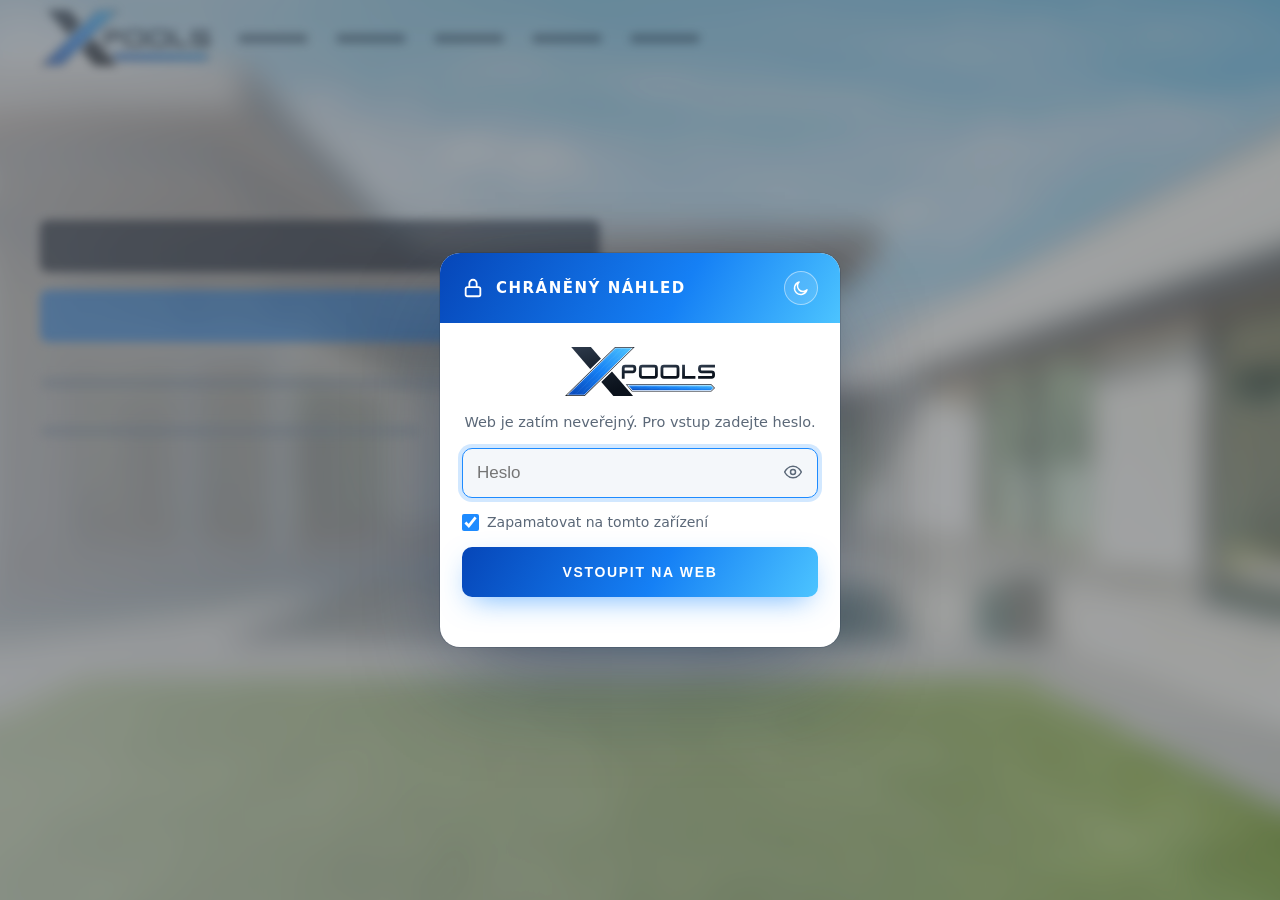
<file: index.html>
<!doctype html>
<html lang="cs">
<head>
<meta charset="utf-8">
<meta name="viewport" content="width=device-width, initial-scale=1">
<meta name="robots" content="noindex, nofollow">
<title>XPOOLS – prodej a servis bazénů</title>
<link rel="icon" href="favicon.svg" type="image/svg+xml">
<meta name="color-scheme" content="dark light">
<script>try{var w=window;if(!w.__xpT){var s=sessionStorage,f=+s.getItem('xpools-theme-nav')||0;s.removeItem('xpools-theme-nav');w.__xpT=(Date.now()-f<10000&&s.getItem('xpools-theme'))||'system';if(w.__xpT==='system')s.removeItem('xpools-theme')}if(w.__xpT!=='system')document.documentElement.dataset.theme=w.__xpT}catch(e){}</script>
<style>
  /* barvy okna – tmavé výchozí, světlé podle systému nebo po přepnutí (stejné nastavení jako web) */
  :root { --dlg-bg: #0F1A2C; --dlg-text: #E8EEF5; --dlg-muted: #9AA8BA; --dlg-input: #0A1426; --dlg-border: rgba(150, 185, 230, .25);
    --dlg-strong: #fff; --dlg-shadow: rgba(0, 0, 0, .8); --veil: rgba(4, 8, 15, .85); --veil-2: rgba(4, 8, 15, .45); --fake: #E8EEF5;
    --err: #FF8A8A; --show-d: block; --show-l: none; --tg-sun: block; --tg-moon: none; color-scheme: dark; }
  @media (prefers-color-scheme: light) { :root:not([data-theme="dark"]) {
    --dlg-bg: #fff; --dlg-text: #132033; --dlg-muted: #5B6878; --dlg-input: #F4F7FA; --dlg-border: rgba(20, 40, 70, .18);
    --dlg-strong: #0B1422; --dlg-shadow: rgba(15, 40, 80, .45); --veil: rgba(245, 247, 250, .8); --veil-2: rgba(245, 247, 250, .35); --fake: #132033;
    --err: #D0312D; --show-d: none; --show-l: block; --tg-sun: none; --tg-moon: block; color-scheme: light; } }
  :root[data-theme="light"] {
    --dlg-bg: #fff; --dlg-text: #132033; --dlg-muted: #5B6878; --dlg-input: #F4F7FA; --dlg-border: rgba(20, 40, 70, .18);
    --dlg-strong: #0B1422; --dlg-shadow: rgba(15, 40, 80, .45); --veil: rgba(245, 247, 250, .8); --veil-2: rgba(245, 247, 250, .35); --fake: #132033;
    --err: #D0312D; --show-d: none; --show-l: block; --tg-sun: none; --tg-moon: block; color-scheme: light; }
  .logo-d { display: var(--show-d); } .logo-l { display: var(--show-l); }
  html, body { margin: 0; height: 100%; overflow: hidden; background: #04080F; font: 16px/1.5 system-ui, -apple-system, 'Segoe UI', sans-serif; }
  /* rozmazaný web v pozadí */
  .bg { position: fixed; inset: -24px; background: url(assets/img/hero.jpg) 60% center / cover; filter: blur(14px) saturate(1.1); transform: scale(1.04); }
  .bg::after { content: ''; position: absolute; inset: 0; background: linear-gradient(90deg, var(--veil), var(--veil-2)); transition: background .3s; }
  .fake { position: fixed; inset: 0; filter: blur(5px); opacity: .55; pointer-events: none; }
  .fake__bar { height: 76px; display: flex; align-items: center; gap: 28px; padding: 0 max(24px, calc(50% - 600px)); }
  .fake__bar img { width: 170px; }
  .fake__bar i { display: block; width: 70px; height: 9px; border-radius: 5px; background: var(--fake); opacity: .6; }
  .fake__hero { padding: 16vh max(24px, calc(50% - 600px)) 0; }
  .fake__hero i { display: block; height: 52px; border-radius: 8px; background: var(--fake); margin-bottom: 18px; opacity: .8; }
  .fake__hero i:nth-child(1) { width: min(560px, 80%); } .fake__hero i:nth-child(2) { width: min(420px, 60%); background: #1E8BFF; }
  .fake__hero b { display: block; width: min(460px, 70%); height: 14px; border-radius: 7px; background: #9AA8BA; margin: 34px 0 12px; opacity: .6; }

  /* vyskakovací okno */
  dialog { width: min(400px, calc(100vw - 32px)); padding: 0; border: 0; border-radius: 20px; color: var(--dlg-text); background: var(--dlg-bg);
    box-shadow: 0 40px 100px -20px var(--dlg-shadow), 0 0 0 1px var(--dlg-border); overflow: hidden; transition: background .3s, color .3s; }
  dialog::backdrop { background: rgba(2, 4, 10, .35); }
  dialog[open] { animation: pop .35s cubic-bezier(.2, .9, .3, 1.2); }
  @keyframes pop { from { opacity: 0; transform: translateY(14px) scale(.96); } }
  dialog.shake { animation: shake .4s; }
  @keyframes shake { 20%, 60% { transform: translateX(-8px); } 40%, 80% { transform: translateX(8px); } }
  .dlg__head { display: flex; align-items: center; gap: 12px; padding: 18px 22px; background: linear-gradient(120deg, #0646B8, #1580F5 60%, #4CC4FF); }
  .dlg__head svg { width: 22px; height: 22px; flex: none; fill: none; stroke: #fff; stroke-width: 2; stroke-linecap: round; stroke-linejoin: round; }
  .dlg__head strong { font-size: 15px; letter-spacing: .1em; text-transform: uppercase; color: #fff; flex: 1; }
  .theme-toggle { width: 34px; height: 34px; display: grid; place-items: center; padding: 0; border-radius: 50%; cursor: pointer; color: #fff;
    border: 1px solid rgba(255, 255, 255, .45); background: rgba(255, 255, 255, .12); transition: transform .3s, background .2s; }
  .theme-toggle:hover { background: rgba(255, 255, 255, .25); transform: rotate(15deg); }
  .theme-toggle svg { width: 18px !important; height: 18px !important; fill: none; stroke: #fff; stroke-width: 1.9; stroke-linecap: round; stroke-linejoin: round; }
  .theme-toggle .i-sun { display: var(--tg-sun); } .theme-toggle .i-moon { display: var(--tg-moon); }
  form { display: grid; gap: 14px; padding: 24px 22px 22px; }
  .dlg__logo { width: 150px; margin: 0 auto 2px; }
  .dlg__text { margin: 0; text-align: center; color: var(--dlg-muted); font-size: 14.5px; }
  .pw { position: relative; }
  .pw input { width: 100%; box-sizing: border-box; height: 50px; padding: 0 48px 0 14px; border-radius: 10px; border: 1.5px solid var(--dlg-border);
    background: var(--dlg-input); color: var(--dlg-strong); font-size: 17px; }
  .pw input:focus { outline: none; border-color: #1E8BFF; box-shadow: 0 0 0 4px rgba(30, 139, 255, .2); }
  .pw button { position: absolute; right: 6px; top: 6px; width: 38px; height: 38px; border: 0; border-radius: 8px; background: transparent; color: var(--dlg-muted); cursor: pointer; }
  .pw button:hover { color: var(--dlg-strong); }
  .pw svg { width: 20px; height: 20px; fill: none; stroke: currentColor; stroke-width: 1.8; }
  .remember { display: flex; gap: 8px; align-items: center; font-size: 14px; color: var(--dlg-muted); cursor: pointer; }
  .remember input { accent-color: #1E8BFF; width: 17px; height: 17px; margin: 0; }
  .go { height: 50px; border: 0; border-radius: 10px; cursor: pointer; color: #fff; font-weight: 700; font-size: 14px; letter-spacing: .12em; text-transform: uppercase;
    background: linear-gradient(120deg, #0646B8, #1580F5 55%, #4CC4FF); box-shadow: 0 10px 30px -10px rgba(30, 139, 255, .7); }
  .go[disabled] { opacity: .6; cursor: progress; }
  .err { min-height: 1.3em; margin: -4px 0 0; text-align: center; color: var(--err); font-size: 14px; }
</style>
</head>
<body>
<div class="bg" aria-hidden="true"></div>
<div class="fake" aria-hidden="true">
  <div class="fake__bar"><img class="logo-d" src="assets/logo/xpools-logo-color-dark.svg" alt=""><img class="logo-l" src="assets/logo/xpools-logo-color-light.svg" alt=""><i></i><i></i><i></i><i></i><i></i></div>
  <div class="fake__hero"><i></i><i></i><b></b><b style="width:min(380px,55%)"></b></div>
</div>

<dialog id="dlg" aria-labelledby="dlg-title">
  <div class="dlg__head">
    <svg viewBox="0 0 24 24" aria-hidden="true"><rect x="4" y="11" width="16" height="10" rx="2"/><path d="M8 11V7a4 4 0 0 1 8 0v4"/></svg>
    <strong id="dlg-title">Chráněný náhled</strong>
    <button type="button" class="theme-toggle" id="theme" aria-label="Přepnout světlý / tmavý režim" title="Světlý / tmavý režim">
      <svg class="i-sun" viewBox="0 0 24 24" aria-hidden="true"><circle cx="12" cy="12" r="4.5"/><path d="M12 2v2.5M12 19.5V22M2 12h2.5M19.5 12H22M4.9 4.9l1.8 1.8M17.3 17.3l1.8 1.8M4.9 19.1l1.8-1.8M17.3 6.7l1.8-1.8"/></svg>
      <svg class="i-moon" viewBox="0 0 24 24" aria-hidden="true"><path d="M20 14.5A8.5 8.5 0 1 1 9.5 4a7 7 0 0 0 10.5 10.5z"/></svg>
    </button>
  </div>
  <form id="f">
    <img class="dlg__logo logo-d" src="assets/logo/xpools-logo-color-dark.svg" alt="XPOOLS">
    <img class="dlg__logo logo-l" src="assets/logo/xpools-logo-color-light.svg" alt="XPOOLS">
    <p class="dlg__text">Web je zatím neveřejný. Pro vstup zadejte heslo.</p>
    <div class="pw">
      <input type="password" id="pw" autocomplete="current-password" placeholder="Heslo" aria-label="Heslo" required autofocus>
      <button type="button" id="eye" aria-label="Zobrazit heslo"><svg viewBox="0 0 24 24"><path d="M2 12s3.6-7 10-7 10 7 10 7-3.6 7-10 7S2 12 2 12z"/><circle cx="12" cy="12" r="3"/></svg></button>
    </div>
    <label class="remember"><input type="checkbox" id="rm" checked>Zapamatovat na tomto zařízení</label>
    <button type="submit" class="go">Vstoupit na web</button>
    <p class="err" id="err" role="alert"></p>
  </form>
</dialog>
<script>
(() => {
  const D = {"salt":"I8rIn1NbzYU5l+AWT4Gp4A==","iter":600000,"iv":"ELq94TRuv93ngoWR","ct":"fdoxpVCgBPLJIWamo9A4VkJA4k9PjZI0cYwEj0K+RcqIIrkt6sqPvS+mYpfiq8OQ7UP22TFau9OWwKpklSdH7tXa0aCpsX1a/JRk1WTvy1BYRaMIk7QAAw5bAXTUSoxAmsXI8apHxz2CAMUINzH/o7Veb8aLs8/sD6LWv7O4cUxR9/Kg8c3X0o2H2DBArklF4rs6uyNNChm52fSKbHC3n8lV1dj20/8sLpjDXvhozPyd6b9yhwjFidjKjmCGWRFojUrq0U/7M0CYWco+p2I+BMh4wMSaIZkbMGO2hjU2k2IMYc8baIQ35zkEJCwDIDZPBrxrgfk69c4Lz4GLkX0ID+arxbzYBNKqWl5f6bOwwnMYFgOxPAvbWFpw0e10kDa091cBRoCHg2TWDvacCJL+59EswLKdUzkRlITpyaDc/yhv5lA3z4GprmG9HzrRqPJdGRO8xFrwnsQaZWt/TO9Le98JLrdqoaDqKbOCbwp7s4XK5CiEPa6/51MMkBB54GW+9v6/H0EuIQs7Cy4dA5S7rv3e8hCalNQJoz0jWYOm3S9owKlC4frhfFkE+PVEk81ury1zZuRP49/cwY5q2BB++w/NiKQ59VRYdLSm4gUgTjILpzZRP+/4Aztfg4nGhT1pro8JkngxN/+9IZlCLXpzmHHapFa+tMM9VbfSvCfPPUl4huAaWU1STze1hJGdViqJtIdSp1xrOKXwoToE0VnZfH6I/yXutLe8qGRnSX6hWcY8Y1Jhy6L6wZHiPPDPLrKRgYD41RY0kffk9V7el+JNdOgno5X+5cgzZUoxlEBNxxjaa+38E1KX58aMVhLqhy3DtgJoqSftgTQrc18VcG1DvKx12aBBB6yb/Yw5RUCnI0nH1QVbN2tvu+mS3okh7J96teb//x1AfYrCTmRDEkebMgEaYfASRDQhSs2Qs9NrOCvhMaBjGX2JJZ4v7bOt4pIxYOglad4J8P7y/wy0ZtcKbymi7ONvqL/p+BOaVSnp20BLGa2ZCH7ATw3sAbiKCHFFxy17QM2uomcPC1aHka1K0zWMfeCwdaqHeAepAznNTBMNLGM9epBh38CCpweR/OVQepW3mCbzVy9eNHqCWCQ+Uw/eq0VLgbgQwRJrm8imVTOICBpSJ+CIvGizF49/u5rbgJjtjjo8V7KQLMoF6K4X29l2DZzMwSM9T/3+S1667sBMNCZToyP8U8ZACCG14Iuum/4uh9vJ4h76ORrvcVyYbuNCSedEoUgk176dGcLag1FZBs9N+4vSw2DCfxdf8z/ZwgfwKoPUj0JxCguEzEpbJuc45k5NWUCBIZGmvXXst9F/Z5y0cfXvVdq04rR7D8kPPXwi9w4jzGQlWk2AR/VW5Ldr0T4J2hIHo9hj5B8kSYSl/DXsnZ/5fPr3PnUn9+bCyXUjF7nFYRdCu8FOrhChHppeVfUq1tI7pWRYG2mK39iVujSYYMIlyNStcJhQxxBjP+JaIRnjWVLts9mOtvLKDkZZECsVAD2NNSf534K8wccOlVX0sK8CHCOe5DNkrdOMkPgeBgTROfH2wunW5HRypS/k0staTw4q9BPbs6LTClIDbsO4m89C3vtidBy+2dJ+yTFegqHgLB6Xy5nT4bPR0nJp3ZcABLSPADrvZL1aolrvCvlo5O+VzCSaMQalm5NY05GrY2thxrYVnl5Zx0fVpiIf1rEmoiP/9WNxpaCacdMDU4CV2HX3wzenSaqEY+9N7lsxRoEnpwoo81EWUy8T8FBqdaNoHQDwJo1Jkz3Sc4nmjSACK6GULTO2GYm4GI/pzR/FqwIrmWXpBlZ5K3kCvpq7oyzBkztY8EeGFnnjXeF/xyTuhvUGBSwzBfo7UPBY6pzLQUaKYol/gK6mHNIb1B2RL1NbaepOcZhtXB3GgV0jeb4T3iSXn9HtIA8OuJDHYQ1wxqKeL/EBsGRkjxCD25QgKwcNWdYZ8tVWcX7ajcMEfslbb9Sg+VTcMWNdHhYSHk1G3yPPQZV2sDRh8gPN6Z3+PGtba0/VEZ23MtnuPIYmg+1zujZB5Q1AI+fwe2RmhjmXKIP2SCxvwdmY+ClAMML/2HskW1/Uc/PVkDvki9rEfdxAU+1zl1bJKaTRW0V6TDbX5if3elkOZ39zASPVTevjSC8VQTbtzGhXXWHLhXH3nToKT9ckE5BUjrA+aQA4soWE3mnEW9Ad2SCycBwwRdj+b7PrOE5euou9YyC/NPG3xvjjSsJ+2qMid4OmqVb62zeYJ8Zq4yyf5z/g2n3BXTkZ5Wfn4cGMxTbVwOSC+CP2ho+vuWBXBbZ6x8oDGcHI8DmzkEJq3tRAVw1kLF94N34B0r+wiGYnOQtiIQOcHdwU2k7SaMjVJgvfGZKWpHm0iW0n9AKvY5OTq+Hxr+jtZt6OYiQdTjdI6os2tSj+JJ+ELU8q/guFmWPj3Heyj//pKoz4Zxc+6rI0GF9swrvzRihv9ysa5T3sJwCkU5BTPZEbDyFCpZipIfB5FhtFBz5s+d97qn2jJAIYCDRvHKFfmuxoFf9LPU8oTsM+u64/28een28hse/E5eia3V7IVoJ41+prkj5c3RwIXKUAXKj6UPB9MrUVMWbjrP7/H+fBRex+PgLWtO+PRzMJyIoCW+398CukNX/UMgpeGIySMUTpL8Z9E+bRV4oWR0WTd1x6wt9orYC6fzFrfJTFlw0sm9jqjzt1+bPL5RqlKMv+wfuuBOjDwk3m6+BvH9ExzSFZ/uymky8J4umOF5VmH3Ro9BGM2xP0FGI+omIETkFIdiZBWQyIcOVzqRchNdDLD0H8jLuYklS2nisoQtCeYZh7brFIopIrWgSClXbJUbBZsQkXT16JE/xdGa94rBgM3mtrXzVkew90UjuYL9E88PdEqiWkb+9xRZKTrKnJ3c12URghzYFEtPKQNLWL8bgC+vQjxKHNwKdtS4lkMjKiSHibAESUq40C8mQr2ps7nFQPkLKTWZUVzM+sigO9gWYZy5+vJ5Z/WMsIbE+llK62VJyiLtJnHzyn75xsQxWnpMGgyMN+dY1DarmWrJuWU1Ol4gZaxTLI2wSiU7zas2e0UvI2ZBi7ZHFdRe7WccRGo0PSAuF0EsN3gqLA1/U8m3DO/o45dt3SjBxEFY+F1IZ093YvOAxNfQKJX716HwD4HrsrDlaxr+v8aME4gLgNeyMPNp10vG9cdz0kg+kWq+9heBECCox5XVXpx285rvVjEYGEAaSwWBkvXmsgwr6n0dQzYOCl+tGJRl6Czc5fghsBJzQRSReqcAT00xYbI1MoyYpSYjcST8rPMqehys5q1A/QFKM/vnZwdaD5f1dWAhwHBQrv2F4lgSD1vF/ZZyn5lu2jk9hjnlLUfarEMh+rWxYykHXL0QIQZV3rnaTWyVcLBGHoKfrvMIqTZLRcoEZg6aH0yyQ1wnLG3lAFy9GOB6bbUiBif3crd0Z2bv5NYIER9psaE/mqASXGDQGKQhgxaxGoYKrQp20VaFrMMpBMC1qcJHizIDFAPn6z6EpZwykB2HBwQeyRKrV5LGn92SkGqlKp3fqi/IcLxlbFoUuGxyd3e1PDXufCfl9JPUzq/MuZWYrXuzBElr422lvLCPxawwtN/l33z5/bXe3RiD2kQuvtb7TLsRj9dJou2dHAZepiyRZkSFKXlCjBddkNWcnXh4yv4ehuiqv1Fz2m3qFP0F5BURtbJaA3SL0j7fp3MmTrb8A8YaomS/9Y1d2DGXTVNqrS6aVP3aNXElMEQqOpWUI0/GD9vQamFAwb975FAR4mLPdrKgq7l6M6KV3cFeRVuYi4VSXt7Fxh7TNhKLdkyEFrZJ57LbNc9iVpZxV3YalpRBxaCIpLFwUsU+mb7RTDnIhb1CdqFJg92tQxUrDx2canCSrzh3x7aAzjpVD9JDQubCbPUdQQCZMaCDhUauQtT66YK/WIBKkF2qyw1+ELRmUX2eKox5iByIkOhW7q0ZtZU7rHLUITRkf32iSpiOej0pGVqkLrpF3jQTzSKcNBGCIioJuCLDwhHJSDBOvkfLvEZrRj7B0qHt5JjhYei6RFtIRkGwWQ6Rc1JS/6k7vabl1ygtIWg5rMlyO0LC3lJzjYFCKUtK+F/kfM9qdE7sXXrUdFWksZ+SKXmOGlsgXlYr+Fl7S5gIjQO+laqO8Ldzt9dQzKyvaFmtpQIjFWP700+itsV57r/pO6ghuqqSL3t7caYf7aYoZRVw+/3yg/xhxvqHlGuihCZAiMumaL2iD+br7LpPul6i5dZHh129zp6C9OwsB6uboDJ2u9qNPGZUFgf+AscHLCOdDQg/31paoNKD3xwQSEM2uRCxShaT3TOx5tUoAfilsdYdwqJEfaXs/xLZh+vmby/YUWtXUqirDW5hz9+W7f/aLPB1dYpgDrxYAqSa29TSlJDyfui4iaU7JNuP7Z3MRsPH6r5PZK/l0J9A8mMYxJDxtF0Sa61y49DV8h+CmZAHcioUit4Eh6FTc7bSsGAx9CsodXwdre+/zTEuTpErvEa9LWAnxkgFfIeYgQbBNTjU7wIGK2YuUN900ZgV3/yK5rlHeFZ79MTsQhJjy7SX1ZS5yiZ72yMHlkpEKM2OJAbWNV9/ofyjKhKk9mhfjSZEqb4dD1w844ThXQBBj/xEo+tekwaf3lDz+whZq5V1qSmr8dUGNar0xnTNQpzLGj+ImQf3Cc0p7DqgCmRwE5KvduVMXmuZ9GSN2pZk8UtVBSVzpHBoHXf2rqmckewng4otJ4VSQVU7QeMTKVnvha6QTJsuAtkMl1Z8OwRr3l4p/D3+JU2/NxGRb2Rs1lgXvkJtzedVW2YKW58yrnUfBvvKlo4qb/HDOHINJXJlWGhcTC53mMXaUHiCACjbiF8yAnwglCV/zQSU1AneYEsMa7Vqh/UvQ8wKkxeXM0qWC3ln2Vt1YaTS6j1+YLh0jPpvwCoDi7egoVTOiTToMj/7k7H0apVODGfiKiRGSxRDVHPNM4pWse/2LCDlqqR7MT2DUlhzz0SMcFXIf83Gj3FcNqodicv4SbTWd3bRiCWhf8r+/Vlqm1CnkHpAhblHPuR3EvbZS4ALuVmm9qxqsDBySEp5WFpaobZU7KzUV6EeBUsow0OJHcims9fe9JB0U41vdAigEW/[base64]/y7zyFWGwL6yHb3OQKLKIx0AVnuJywZDDbwCqaTE1McpIecHrOSV/Hr9cCWh4V0SauOv0B1Ny9n6rI9IR2FjTQ3JnupLkp+X7sc3fsffS27LDq+QWpruQcslVvXO9hprV4brRl6Ztb9qgPA2XDpkOvEm49axmlk9hdxXSdPsQLFVsSWzuZv99RjuVQw2FP2nOUiTBgIWyEQe48Fa+nZ2/aBQUjLKx+hK58aipq2OHw7DgACq2hqObJlP3fhC8ryr/o+8g9iWQDHdIAj/a+AeFweaZetSgct4izfNCpfuwsyxbgwt4zoO9xpdOVwH3J77TMv7k0Qwy8rCVvSeVEQDMjxabsEELQpgaDg6kQ9hNqd/jMhpSyIqe+9+FXShU3QaKKnCVGVaN5BAv6T3ZycDq99Jf3roG4gnwqv4KcPLxsvQtK/qzPAAuV+6FUU7EF1+jz0mxF5k7K6FZSRB6ugEQ8DtEZwxVj1wTOeWARkW00al4OD8fwM1YgfQMwe+xWXn1UVqWJg+J63pPVIBrk6ZtPNUBEsL1aTgD3BsXKMsj8gjsRh1R1KN2kBzyk48SogLc0heArAizB5JL4LTpBxJWQtuNlo264mgAgZH53uI/rfE9CHQYXhTyx9CZzN0Lgok5O/ZVJ3F0rmA97r3fPHexVEoSEw4Pkh6LRocxM3V00uKbtk2lXFdgFo+AmnunYa3YEMibEychoEj3ajWTS/DQU+tZiBzqWGLEIgd1uMg4iYuht/tkMTM9yIv9QPx6S1pXiT/slrFhsOd9dmR2DruxQnQO6rwvTs12XQ42aGDjACAYAO5u2oS3CdMx7vCerFh7fDd2nyRV5B0q3UltpPAGg7rRxrzkxl/9ywKemFjscUDzwsN9SHj/fRbH/mLwq/HBCX/rg/ENcACnc0YQUJRs+Nj9yW18WVhX6L5NqTOkOJ5i7+AKB55t7q9RPT0Rz6eRdfOdiZi3m+aXE1+2Y9ABl0aknjyN/mlOqq50+M3Rse+Th5w5KwDybQYvuBqrgKAiZeJy6SHob5eCH7N1quGDEfJjgKy2eZsbL63zkiGqUZquzs4dekyOQVGPiCDa9w93RkdXq0fmJDqv4wvK5yJqDrpePmnJA+2Yb0MgeIehJVNR1DDTb9RestBK2ERVGEW38PMTDePp3mfqDeZBlvuoW6o9Zukjbndp0F/lMqLz31MGbqt/oIMVzMGdFQy4ras02YMk+pbS8Qgr/oEX762sq1+epyRTTmA8gjcmIBx6og+KzlexwTiyk2/YAmzo9qom4rQr//A0oo4dDCnUMRt4cGUXG1ZyFq4Zbz4Sa//Lcm1qVZPDoG1bTSCSd980HVlwUtZWJZW17TkPHD5SuOef/OPzLV2RbG7OQ1CnfXm6n56HbxSWVIl3B0P7eXUaf2Ylxlsi4rLEMpzks8RJoK3SRl2aRZ+8kOWCry+l+zL1d1TJRaC8ivi1w+3F+pKTbR6R+XPqfzn4heXfaZCyI76Z7wIfIn+BQm5T0jWW7wmR5/706ahpsUrkhdWIwhy/3YpHQtuCeG7PVOIaJmJa5r5zmOV0ELFcHw2scYdHneNsswwLnKCSpx2ws6svdX9uhdwaQpQZylCaeDW/P4jrA8G0xddZDR4TKwOFB/bV8wxBq4/yv4VauCbt2hs4DvKYcFpuuOPNIqoyK/zMSvKlvBwAl2cEwpbRQ1Mu1joewWC95m0pnK2bbKY+SdXg1h9pOcNOnmqiGcLsWVbQR3QszQW8XkwXDPwlBPCIiy7Rhpo9hE4KgodgSYTqwa7j4c3/RLS8+JAUn5GMvXUVWBb2M8RKnL2Y1vvidbg+IHB2kEZIIpd09HzWVKLBLbPjvePWpFR3DIdK6VDC66Tvz3T52qWAAf5QOiY2MLZaBiaglwVIOt8XBEOZXIoG9YC1yzSzJpWzRE32EGnk62x4vnjvqzyaV8/H1jcXOG8opRnCJtPivkeZ8OxBg0TTgcdjF3qsDD8eqzk6w/n5Ff7ki2rkqYe2IAob5nCBwbfOpL1/TTOUhGgTb730rQBx8/l5HtVSoSVSjFc756GiLOY3E7ngEPDgEfDTsCyZ6wll3CU5tSOfMPVt5+UY5V33g7/JZdUlX11afCbWIRuOIkb2SeFGmWq0r6/NZy2dyr1YvL8QDe4bhRhB708oA7dXt3mNxT82cIahKhxKZk3CiMlZB3ieYosVJc09gvuwXEVhPHGygCxW1MNbWf1t1HGCMZz7vWwE97ZhmY8fkaOAqZh4hcGtUb6OtgOrs+LwZ+3lEtH3HGgXhhrs8r/cuj5tSTVMy1AGvZvwukZRC02eIlwbMPVS7D/TGbUUc+I3Sxh04g2bwGEk1YaA43h5PeVXKuNvGblGR0X2wMZfNw4c6lEik9KQugR63JKpd1qxIZxYKTnfWPLCWL0yhnxKM0/fU917jEsCsKNQnPYDvcEY0AyzOfdJ6XSoQrpRdoa0bRd53/WeMiWGJbun3W+3Lkgcw3keZTGrIn3xELkuSWHcxNvl+mWe1RwtRlMXFZjmvuOz1cp6OS+lx4UFCsvKep/D6+QPO90aRW5/L4mNUwSAogrLlCxdQWQeYsqPQCqkADszDBoWIMRJq55/VNsNTi8z1DFaw1GkizS+KXZKunvQyhWsP5gMs7OHcFIsTOBEQry9sa0w3Jt+8VPgBreCDXT2rkQzlqz/j8jon3zC7rySKV2EB4IKZDC6Q2wN9dlPmsEwt2VDAgFKzalET8urSYZ5B2Hpmyl7RI9jJJUn0rAYeJDbIh61y4UwPl9xxE2k6R28GRNoE9Jl4hqqK1pB8M+Nj+iQUKL+FnoRwleFS2KliOePpawkhf/d3W63GN8MmFc8Z331y9vppTmD+KGiv/hDe8ckDcrT+CEXicDqZ5MIbUEnnyXbuh5xSD5ZZdY1B2068/rzmJlFH+JyM2Yw4zMHVcLGXflSYzHehABaFSbHMg1gjrdD6aZqjcLSnExO/t0qCeYud/fS6IJUKdwL8LlAugFmz4aF7UlsljRz+WaAJw7RjVa6QfglqvGFaz+uMe7uAtTtMOVLDA2S4lpHsHU3PLD9SFkHy3jtS/z9BsxH40fxOrWZTey0wmWuQweYOUaLLjXdcnpt94ak7aB6xClk+WSZ77ImtYfYZrXrfpW4b2rk+5XE0Bo0Pha7Okk+7yboYJgie8tFyzsSRThDGhKYoF+VVEpXGF372I5GW0mJsJHM9ISXd1fxq+MuedyZaFIGNPkmaunRYT/r7/K6BEXQWHyxCpapPbV1bUgMQgU+1Tsmqt62IAOGkaexuxMlX/BrC9QW+BEqixo5lEEibXz3vBx4RwCsHYwjD5uratdxYKyRJsHYPqk1F2lK9gZJlATJnculrPktSBKP275CSvqElzsmJcMMSveG3P+3floo493Xui8hS9G/tI6+6DWERsTUILHof8yyQa/ZK1Kmmet5lECyJuC+/vQLu1A1PXuP6TbgkMyqgdwof1SANh0KOPdK2DR8jt2HGEsYdeCK1UlRPCUwRNu1qkVqsojLuBbZOTo4cT/m/dQIuyMaQT2dI8J4zg43e2w9OOl2de3LPyQ6xBCwAC/TJ2cd5i+na5xZMQjYo14dsijPZSJpl2n2PKvMO82TtkksMxTTTMo6yirNd82GApjLr7uwhsV4GWcmOaSAABrQzmt7EZ974NVaTIbkQeoZI5pxdJ6izHXFr9EuitnmYxZ2a5ULhX71zolpkdSDslWwTkES5IU821v5aid3rts58cDtXw+5He1OovZXqhKxllGEZIVYF/1B/ys6+WKxwjBT3OndvS6J16ZAC5aewRQuQjvpJM8/tPbSw+jEOyTxXznUEMeOK5f3MtDgPWx9QgY0rDFVNb81JIY8w2vM4ax0mk0Rizf7WRtJXPFpkKtM5DvYWdWzS1JRb18y+e/elRf1wc0x/UVJ+77V1L93uEuj/TFmQY4Aw3224hLzxa4IHAADwoOMYnf5J9hmyqGt4Gu9zY/wCEAs4xGKA6OjlsyKfes+KK5g5ZFjIXPKcQewLZHdr8qfIab0SqSmwW35opFEameNmpPuRb7ZTDn7cPOpUX7nT4t43u6KwVIl7Hfr0HiNcQQ2x7P9xC2jQYP5kapUjmDDzfqwAFGPyT+kvsr6VqR9zlhUCk2OsT0Ht8aRsjb/AjWvEIF2NmEIiHlseiR60IGumRMDzTPsMDMyVVMG5JxT4hDN+UM61kJHPntJPuiHv6CIITta+IraF0NVUF7CGrRWDadOTYYydIzx57ZFejK9VQgPRM436ptm9coCIr/[base64]//PG+WMWjprH2OaG7PiPdVbJOqFvml7Sx/FxEqO6BTZKYX++pvu88mgMBlSpIupskFOHPPPJGwTZQkWqjhW238IAqJNP2eTqGEY4RH6HhyyLpyV6EZiuEOw+H+MCcMg+7CkxMmvsItqGEwebVosS/ZFT3poHI/PrVUQ1QSTEx84EjiPvuqS9z0D69ccwgg7zpg/[base64]/s1f8B49unMIpe22lm5igiHfDWVzulS0kby6xtQEuzTCi0mN4WdENl6by73iy3Rn2HpigSpv+6WnqRIpB0qPVXk7Lq3KARk97NZjmEG5/ilnNlA+RRN7OGtWc/2EPH7ipQpdKU9B/d8MCWB5PIOiTFWnPgpH5XmUMmkgZVbGoKulDNv7lttxC1sdkA2NdmgiLme/BlX3ELZDAM42LzvkFbqGruPwesPD1TAyhH2nXqRj7PH04LKDfeJ6lhk9Ve2t6DvR4BbyrJ9G7pBVqWQdp5cZZwXyjt0L/jq/ZXDcrPkrIsyEdOLuksgWEDNFw3tPCwVhY2wM8+HBMKf6lLFbG0gJPSZdEWAAFVGH0hkOPpS+X76bSk0h+2vszvH0u08wewKEs1zBNSsaq2tKrLnzRwrz8dFnE/pUHcSIJkszqlwG+d4nwt6TaeEwQjpQFvpKSmizwnDioCujDnvRtfDwCaz+5Do3RJN9wdDmpbt31YLcIpIypY/55s9ItC6G0S1+aSw0JrvnXexIy0RW+S+JKZpnRdPKiqoN7VbPG2FktN5hKMTQkeMGdz3OIWFMXbUMWTZMUl7Jy7jE1dJWJygwTXYjL2BMwsd4VcHUepBQVrmQXxJ68YrtOkLlvCAidmKwzUN0mpgSK4DSX/f5Q6U4XFubI8nK685tNuIddSunys9Bl1R5YXpMFlWKb1XQLK6JuKXFZBYbXw7jSfCkAqvzWujrVRtaY9Bi4baNFoZX8BdvejEcLnJ56XRLYXVWFUcN/mhcn/VfKsNvr0baxzXGshKgBq/bWLHHemVDn7KY/YCcifDbhOWTSfTgdD7IpBZjKzy/5As0bd1UaXYhD2V21joRtshoR8rHIuOHgxMwDOL8198J9WETuVhQEfO9kckGa4a/lep524ZIMvmvJR9uJHXqEmFUJyHwAuq9j/5J5FGVGIwUXTYDpSgLiOWkj0XPPGzqtYpY9TF6uXJoxZ8RGe9N0fGGxI1Tg8oEgRXTp6TLqkq3DDcdIgRG6hvVpbIqdsaqIXFMMsfMmInDMMGCcqcvprdsGU1avoR/apvHspRzTeXg3Tgxvr5br/ef9hrkJWHXsnAmfdY3kiOB4cuTChQAy9u24bB65GHtAglQc0A21MTB6H4AyI75Y7qXfht8cPIVGWvkjjK/t9vWq7MW28JAOetbn49FwnWUSs0KVqGvEfDaSFR/ZU1gkv/XVEhQswLirr0dYXq8RGuyjH/V4tQfxl33nAi1czghM3LcvkiVOexR4JHAHRbGo+wbszYplC9tVdMAaDY8mR3Tvk5jEWf2BEI1HtYFZBxYN4NdgCF7ybbU8jmkt2yNJVT+hyJB++en+aOHudnKCi8Ic1+9pQEgO347ClSjyGAcSaqfNncq0bvMlCr7jgOJ7xHZS/Jz2zpRPqYSNig19K7izLvS51xEuPMgeH32ApVR/dGuugH9sg08LDo884a67WuByIWfc2QTEzd1WRPXAtHiTuZq2QuuYyXyBIGp32xIkmaUiEaTFywFsbUyjCxwpn+rzDEVSm686KQK6v+qlxugeIiD/J1PWdnJZh6eEpz5Z38zwa7RCtggjsH/6Qr+CC1tc3vPlpXqHm8hxQfTvlIV2LBr2JvgAVnX/skw56Mkidov8HajM2PM5KCIBs/0c3ujo7MseJ4GeKVxrtYX+Fzbt5qt5jzsPOKchuCT1/ZsTblf3wJbfjym+ERI9MwwUubSJfX6U2gCp+Vr/izjoYV75fHKk3Kovvl4TfngLMnqJCWGbrddvIxEdfqyOCiUixGAl5GnXyvFuNfvnb1f0olOi++l+lJjQyFxQgO0NI1UlPXe5/S/Xz3o+GWfpb7wOyH5RKX58D3Gz8j4b3UI72EKNGXEqK53Rrh4FXBiSvdKlvjFXGL97kgHRlbud3R8DQ5/KWBj2KU/9oplAZDLuF4wkBSSvLDBlfkcjJwhG3q6DVyjjrsQIugwQK+nVie+LtCaqQUz3+TnEyd/gnMWcgzGkMArbAWGwyvWcaIfoueXtFOqnFXlrF1l/KYGmyEGXhXG+0IsDH1SRjRluZ/ERnzJRucbs6/Pz/Nadbf+TJHWAmZ/YihMm6GQUXeZE/xGPrXpI9UGxL80qaAS0+0Gowf345ckcZpZxaDbcFtRTlmYqk1vcoRh+TETbKuE9cCJngUL59HNapO89g1cOzUyeAQx3MNiIaLswwW47NB7HB/N9MAJz1EAI/ylc4YRUPiTN1PqORTm3qCnWdRAwabe8avGzqU6TJyatVHhk6ChfI6CAEIjMfOeGb2IkQH0oPIgyP/QhL9GgKiGkhsyjg3SXNluPc1Rqy0AHIxyZiEreF/a8kF5RsNijxVhJTLufAlzMfxKYt598JmSn/6Q5Rb5fkA8UFhIoMvFMsTPC6j9o/y/YuJsha7iX63rYeLL2qmmXjw0op1xy3WTwfBSmXY/jrikCTOoUhhQ+sd+7pH0XNqVpy1VOdT+vJdKfy/YeFuYA8Apedau6m4t09Uxl8bxzJkU/rvFJWNX1nOt6I6rYNAHMx/[base64]/CnqHM81lU1k72X5lL8lmB6oGlhWPa+x8KRP2cypeUA50XtxLfx/bXZC1kVL60P0dRZyx+Qd87XSzhX/bQGK9wCurHvPWqh6aVp8bIfEUmXdv4FMfRcBjZd5hKowI4zUYe79DyzWJHVJScaF1pA063AWHlf2Dovvot+ma6yfqicmYqohO8DtcoA2e0GfiziEN7Xz7XtJtDq2IurPCK7xofLVS7V2MRlwuOlH1cibfPFoUcKZmX/X7JkDH/K5DOmyOWcqTTI3hJHa2BVg4MjGJfV4IiC6HzppqNeExELiBAM8aazWW5QVoGTSrZBi2N0kvzr8DH+OvFOIbwEWYO1hUYx9Qd4i3Swas0vggUh4umXaGAIzqKSKmpONlNV2GwLFHauOsljvQ+wjLftB2s0kYtLiTfFzRTE/d6hhp30Jux3Z6rQFpHlJmK1n+H9aE4UVfz1GlbIer25lu6j9vkurswn4siBam06xHfE9aoUr7t+ZVd01oQPNmZ9gsZwuc3VjUUy4+kk+5rt57PM4nknIaiW98/cAhlwmoU/MaXWtwqzH4pkJHILaRS7/rmV2tIg1o3dWKe3RiET2YukIhBFzCh8ocxjRU2vM1yqTcN1Hq3i7Y9t11MYeT0yb9vw8oegy8qXOXHDKOH6rrdWgJ0VC2x1BsIK5QJSQ4xoLeK9b+ckQeMYscPocZXmBxx+n9upeZKrN05ZwMeJ2eajodNYuHPeJtgKTVbZOJE4bLf3ctr/lqdh2z6WazEA9JbHRxil1/th9aACZ3HihVZQbabmfkMdEq/RJvZUbqs5jGcoDJ1yYGcR5wZ8/TLdRBx8EU5KfU5ho89PSo3HAN/0c4zV0VjEx2+IEod0/[base64]/DCKMaNBZ8q91vdYJboeDIVcybugqOSO8lUYtneQTW6jmreGG/g9LbjRTK4vUo+POGXbPRdssGIDel23JK8KpLbdi8j775Jeqwr3Q3LvQCuF+x0RYhdLOaXXo2/7ouhyjA7/79uSMCkIS3yCEJ8EEYRlv+2QBYp+srUJy3GKFkqzgrDO/UzGJcqD/Mben0FCwn9H7Bgjjf+OP4T+E7v1ppk3m6O+cGb8z3GQynxUcHvTU2rDkP5V+yyba6+WOJwWLMwjEEa0th8FhmgAAHVP8M1s2QIIaunPGtEqd7Vim33n3al3BJ0m+ZI4X+Oprpa9hcrRCUqYiudcxVDwF3cHog2bOzVUzHoFckKY8w124633dXEmSLsh+Nf6wdHL1/BndhlLIF8yFRjefNHxrKF8fMG7qPVjXbl3KP7fRNNIEzt3l37YISJ2mBOrzju4t4haXDJxlFsPwhJ5csvDVbxwnAqsE2En9MeHpe/hufH5wPSiJYfAJyU8YdCFmmBcTST4i3XDk2PPKDH8eC8a2GLD+kEbCCvNy4qcEs7U+EeGHDCeBOF14vAfF6JinDHDUVh/8vdiLyOEUOGoJvIzWPbz3At3lGHAfRNUlon4OaMgBAxz32mT/NxevW28Nl1TNxuR+4rmbrJsJPN+XB648M/7da6ykWUNdsfJ4ABjo87tdD3hqkllccIU9kblEw5LYH3hFXh71rMExxUI1FVsoxpmg/PgiLU5phnRqoqlqAtXs+7AUG3h1ghoe+N45kTMqaIsrBugyZGu7xbdPc1bc2LyMy6uNUKZ8eYADmvBR9HJFyzOdsiyDc289PGLc6p8tsZvr8LAPhWoEznIDSQvsW3cT/3SEVzj/UzFx5DHX7i/XBeZkEalIlRaD6htNW/GY5CJef8rXE1jsRXv/o2oSbctuE3fX21UH/SDNf1G049kDYK4qbFlG4A2qbAAsfMHDgnLSuX5HzD4Z1kV/TPGHi5GRws1a1LUohL7if033jYCTJHZsW3DFpS+Ulnci0G70xOhru3hTeUeXlc2TZoApQmo8EAXqkJa9tBdayiCBRUCbPDTxnWaXPAjs8lMHzZa+3EdhRFMZBwkvBqjP9qsNMQh9fKBBntzea/PF4hrEWFaLvL7fRoWFJT7p5P7rtJ9bUxsL58juFgaX1KzLHhnN/QUrRP2SXWg+g7Xnx0DNnxNsg+UHl34ysowMhl2kc6AMdtxOM5cu49HtuWxE6Tv8JRTlg/iE8/45mIfbkVrgEIStn0ODrgLWXPHbOrTPFhj27axtnYwhU6HHVOJ181Aj/ioPxhEKdJIMS3fXENA053/YEmT3elYt6d+OHCPLWjO4PqcHd9YlT9tU/lM1cEq2ejQXBwZCw+yOQIhWmcQngHJE0C1+nTi9n9ejIoVK76ASMIyJBCyyDfSS2ejRbf6UtQTgy0yx8QYiHM+UHu9Au1UBag/LwzE7iDfziArLig7ijTmWTK8JZ1L8uO6S5h31nwIUMy8yYvWXRL3GRbMBv7IzHRBnvW6ywvxSCNla/3ZKJH7rW2HK5b7SwGKsGnpq1n48r+MoJueIREmuiL/ij4XyeizQY1/[base64]/cOn+2ou6EEKKrXOrb+Pq+m68xBWbX/VikjvTQC1qg/[base64]/c5t7/Vv4wtdz9TXorUFyrVp9AFpYJ7k3u+fw74CQHgCv4XV05faBRrGkvxelWz6TiC0DQBgj4lLP6F3IofJap0qC4jSSPH71zWHU3oHCIsRdx2xQxMVMF1DKlyXdG0Zu+NzfhHIa2mVgTu/[base64]/PBCrjibBEaOoJuZsaNTeBwsVBJM5UtivuzoJmTC1bwZTd2ApuvzQ6c2yUiAGN65zfQJw4rKpWb9Dpkcz9kdvXdqQr2LYSsx8yVay4QN2oBHw2rnG24cmMYmUshd/YNFCgbyt78BlntzuglQvlWPTvC5NmepTXvHxt2a4nPitqvzdVfEDoOrR9W11nW3vozxTA3pcppMCPQx8MZv1e+ExgPD2ObyPnx+CM0x0QeW5HIulo6npObtxZUhw1jwLOje6RUok9pKMmZDR6HThghl+Jn/pAB4i3MfM5xXe1cbnUd3UZuDaKbJblMZerbzzcuvVnID1XX6voMpsj2lAMNx1Ecaq4m1304XAwIg5bQNkEdIMG+brR8gIN+Q9lRG2lnOISHxjQi2NnqdvfFsyDYilzoQsMuew66cu2hAhk/qNGVEbfZlJHMZLRY33Dq6Ypyc3tB6g2hdtxlj/SKkCmoBz/dWG2bigZiOTSHekMGCGtMEEYF/Fahomm3iXPaPyk7lOlvK2z00eqpddoPP45Kna2RQFeVAuB5Af6lErWfufdxqeH2sGqfng5+B/k53Oa5/zr78sipLZWVo1367mGexC5GivEuJIzer4QS+d8+8udb9NEg25OlKSZD9OHlPP0a5eTyxCi23KC/qRGTTlrtx29JHUG1wfIKjnnhQIPMYXv+cTj1u/G/dL5uncI/+HuHWxtWG17kt2s8MoqFN0w0KC0fE/407+M/[base64]/juYTzNwugjIL3Y+C4APZU4BULXXCjQvNG7phwiP9rJmoMtTirUNuhuroegxJgaGl3YP8MnMFqNAvk9vcMcopS+5iLzv1pK3AiXefoiPKCzLa0lMiGpzfUn5c3y7m8A1IbqEKK8ccL694MtEndfFajtBUBhvny1cT3DTqEWnQNiv8P7+hjxm/hKX6Mn70GJRCdYvBm5LMAOEtkX/j7I79FZ/qEtIWKRPD8cCC5ROZ4f8FGzu6eOWG0XU0qB+m8hE7jOI8nglfYVQOBjcQYO4+buMWrVSrPwFtioYmqRso8YhmUkS2HlFfgjDV9VPTY6pGABuBLk7enXQjmkxctYODWrBAhts1FbAhwPdf0QGi+RqrTY4Kqt78TNjmJlYdK3UCatCMtz2O35vBL/U6Y+zjlVo3NtybtKmMEsfCpCl23A9Uq+6S4V0S2QTV4hTJ0vzkwwSCXlGAHRCIwqKH1qwnD1DoXPRN/I8vgkvudFHiuHP6afLNAm+rZB6zEU1JeCjyqAP0vt0sfyoWjsmtEnXE08U3+Mlz+C2MysBopOQsMQ75zJ+LmrILGCSdiRb/b0hr5RQcS3DfIH4tOCcaqriFB54FsAFY81in8DesHgwE52VGrwk5GHFVdQXgBxEKnjnmnn6sPvnRsZ0EJ1jFYNuUysvK4A2y1UV6IBmnqAApbgo4NtM1P5oSupaKmmIDt+rttK47UYPL9Ts2RM0mSpLmrMSh+QdVqI+VMSIl4gDOSyu14ABqLZZxSV07/[base64]/XyJgFyxrP3Eje1+6//KNvvqq9Hc0QPTSL+wcKiL9GRQUhINO1P0f8z84zFSL09SlB+LQdBDwq+hrRASMj4goa/vF816vopwJG2ubhCxBEvzM31z3w4kvq2bUBxq7ijGwH6N1hk9M0luk+czcbjDua5JQlC8jD60oHGSN+WStEay/YmqPLIluLNxtOxRbSrI8eqHbSMobhIsy5kbINVPQkFsJjgv2XF+54PImHvHTp81MDZLmOss53mpvuAzX+LCh9nt88L+icLS9Tc/fE4DP+0ZwCqvxo0LQW56e2bc/mbaiuF5f8RmJZfHnDxdm8rEO6+ycgbrO6oypMqFtegmRb8LfefgifWiZkVl4TRgsGrWXnuOEvPsgHZ9zSrkRg9O8uIk0as6ryKqADYGQ9ejB/HBrVJrmg3kHU/DFDgEzOwEhA9so9KC3nJXzB0hfhbt8wlAlmmGx1AtVvq00Ltv8Y0CqRmKtH12Sp2QhzutYoUF+pr5LzH13SfCktskok5boJDnX+TTMiwpD8cXzM/PhfpcpNiYTCO3KjooMmySVAieRvh5yWUg+oQ9q1hxgXMhwXbLl+UCblTJml2LgI+hCAIaxF2XIitZbBoBAdg/W3b48Wn3Vkqg3TqLMvLok4g61i1mpYnM0Qvh7AZWYZ6vmNlcKF6fzoZF9XF9r4W7kIzhaXmpsg5K33xCmEAQbP4xDGkmz566xqbIYwUVYQoYfab+WRisEul2mmMoCS0fFe8UrnktNi8ffY/45RfK8Dye4/J8l8lhMGpGetjiI1NfxR0mRgUovN/7ENQGo+n+S0vz+neH65rKfMFyI+Zb+LNncEKPWCvJ7/MFveZX3tLCCfGahfK5nSXS/AE7kkGMaPFckD443iaSW5SsvYztLZUCF0py/4QbYEQprU0hdiNwwHsg4aoCnf+jgtZfkmkxK3xWTmZvOOCKF4vdtePEhhO1rvifOehXTtw6aN0rccXmgNQ9pr5+RsGtMLdZLFGDbXd/CoRssiL968hOstWwhk9NJ/yUOE1RwoDekn7H7RAFRa3dS0zkjCGsTs1qMuj1EchPGf8cl/BqmgsoJCt2jEaBIID2a1IbRsgn68mj6jTqvV6eBl3HHcMNjNwJvSa1ASUXxEsEWruIUTI4mvIw+WzNwRKW/eAkJoDtuuXzn10HxYw3d6STfZN6kT/wJ+eFhQAnZNjCX8etNBunLLUQJC6q/[base64]/0X5ZDe+0ejt3ZixjV3Ze6LnOD2+y9fHMNFZWAQU0tvLJxcOk6+ZsltcGvmzUFdIvwA+pl5s76I00ASQeWiogh1KAGGuvwLJG99ntG7h0WYyk82HNgjG1UKyzOvwoafl9OqWqM8dWVCrI6rKujE/sCyvnyY8/4sbuOQZUvMQEiyicQaE9aq3wBGX0JrUFqbN2aTulycGpaw8PEEw4+bLD35ZCo3L+I/+AlWtsiYwH4STIKGWpJ3pywPItOCDQjTUom6B+d9+A0/lLAtIS9dnQ3jvRRoKubRw42aAi/edLZMIWK0g5s/jUvheBmKrgGE+G3q4SR79gGU1NHyzIohNm6zzAFx3Yr27vr8be4KYEh/JHYu+xnsxsLpPT/moNAj6yKst8cXFQuHBz0E8CkohHT1CeAy8gTd9OzVsp/REu4rBIgiC7HwkU0bLMmO62ps18eJZLaw5JET6JV1mEWS/4tI492oBtX+tx1W4Bx1NJSyjeqrrG7pq3X9+9Aw3jOqXO124ClZfhB6HmftyyFAiX/ZFbRNTLlKFw8gzV9GvsNb++z09RbOFRlWdtcZxOZB85evmv01Qk1lUWgOn4nhkgpxCZYpmmhmCUKA4guUFIsL/CsqTcek5W6ynLlwzXMqcsoIJSY+LzkbPChVba6hkiTRhom7pFxGKaNh1ESBtyDg2G+rK3S7sCOcf0uhNYTkwwnEQQ3jhOwlbYkkHHOHNWkj3KV4UcfG/ZfpJCG4A0uj++oc3ZCIZq6A63PprbjGcVMpAx8u2wHopo9zpKyBgtannpfcatH+afdsOhnjT0DM8eGsq+wlTDvpKy12sexO2Y+7gp6AURAXK+Umn/4dcit+IzjAdbLWPNQShgFzQ4EGWcc38H+dKKNIoIy69JRyP0/yBemElALdOUK8ITo/WPHFT2AlYmcEeNxLt5LRsvRwZM15O6RyprG7JB0VzusqCC8zB3K8rxDJ+J8gheCVcY1MzjggmBNC+XzIiphPso6l652mVF6gXgCoD8PRnKBudSVYMVSJqu74v47D3xEHDkuKxpHUfnBCotRm2/UOuankbNW+S4GTH5nNhoen2oeqE1TVzLPk+88Y7Yw80BFQl01v7GH8pbKkNDt8J0gjWmnPOie5ejcXz8JlXb302ELm0M7ywk9a34k/VJkYi0paC07AIebPXbE4gMpsnkdHsQUqQ8/nDzfX3ceTImW9joR59HE7wPwOTUVqrWRJTWaBgZjVdpxP7kAP+7r+WAh1lqxZApIwoNQxlkIeebTveD7DKF8eCIQD2OhnAe3fnno8lw9iH7fl8oue2Sj4d/FIOYO+AUXMQ9xRxttoQVNqq1BU9qEHV818zl5/nUoBQ9kVb23lw/4p/1ScDGBhhtvekLxR2hw3EvHsfcbZ4xm5C1HwrxGplFdAPEDKyoTfryA6UkcDmYCNkKJJu0AKRQkhJW2CEU0F8kaPicbPbxRU9+FyGLcR/UF9a2FLZxXxjFvHF7WzwuwLVAA7uBLUbhzrfSq5NYngvFb/23odLHt92Va4KYBiHgqQivVrKFjUr0ha5kAUt0sDPcN8qQ3AruRyArvCZFVfK6nkrhV8hYCRBzEkHENnd3MJ1vToMI1DxMp2pTs1P3xIvv8RN3p+x8J2vqoWNyx3sw1JfGNXOEjGXzRyN2CRxHssdNe1/yL3+2dv89Kdq0NqpFvwEE5pB/T49kEzOdmY+iF0RcixaNw7U4ql0wetyQq4sqa3clCaSDZ5r596RYjs/EK6X8TKiZg5FM8B7Mfw2ij62AmXQ/SiQaYvSWdH/0vQNCq5Wjcml7zHzW+ISVN791ZcI2qNvf2dVCAx5usocUBWQCXML7pF6BuUNjhoZdicYnE1nSUeXJ0h5Si4ZixMaZaL7i+bcNSIFsUHiIYTBC54Uyp3+ojIKmYN8iSApbqLW1i9ERZGyK33IXIYT6aOLXcz6KtIitm/+h9K7PtrFQ5do3x7fw+ajZ0Ouw56Z5Y4Q3EW4a1e0A2/ofnGq16PLswULKz8uWfMv776kw8pLyyL5FvPZilIYavqdkRXUSh3UO9nClT+fWdlNru0m9mTqLge/tC+nZmnQaDhKcTbW5bYQO5lgrQjWX0Vd5rK+5oqVViE6qn+CT7j359AMcuMcUTqT1PPPlqy8i7r1Yx5PkPASL9t2YImuzjfrC1MdRU/oWjSBh9yx82Z+r2U3U0hBOYPXA/[base64]/kyr4GLsYSTPALnvDMj8n4ooZyo3hSv//8TscwWTZwakr0l3H0BVVq1PYJLjxviJbWzhYTcaX1k7RD4OU0gZYCCoycZOXWTNFiP6Gc9I/1its0z1p7bXJwTcxLoQh41Y/c8IEGrxl6nfRKVX+5KeM0jHIBN//o9bNvzHK0htEqwWlnNNVuvOrwAn22TnEKdn9qpOLZLsiOZPHEhdpmCqsj5cSbFxSOm/uTKMO5WmQw9F23QqkUK2DG6AD6M1gdijEEazOjZc1SywRjFQ+1In6zcNrwhAD07+YlKrvujl4Cc92/WXF5q66UoCdswh6lT90WxzN2dBDQF56eASQ5p2ni80RZzGPAlLETXtaKeB9o37/w+K+sUalq8SSnl1eVuOdy7lbOh5cI107EdbI8KdvHD3TWaTme1fMUri7CMH8Y4RXQW7I+9l/6a2CQif6kfK1IWZbSENe2dgfkraFQ1b0nBk1oXLN4Av7QJByicaLCTcgy7hKqEd8rZ9ODGDNumFkBolKBM3H6Pg0yoapE6NDfccXkLOLYCOigCpRJghEHK3s5bx/v8yh+b5juWseU7/ihBxQ3t5pN2SjrbA+ITOe7XbqZ50IiHrbXK9ih1W4F3X1YSHsMjz7fL0MC1sB1duZjwy0n3Ntz+uPaBoR5fqjTDKxO1XtiZ9Rb6Nv7VhRJwRK8hZHiovDhpcVIROAoPuDd5rYMjR08Ia2K66MP/Sfy9U7LFzz46wwgx3ZPk3N3VNlmEUejEhPQWC+n8m/cRWxL8hDEwDijY03DVQnMVd6MjSLaXf30+y4NVGT950XLTIFn6SLqNIMQVBbnqFmyZa3x6rq7HLHT4dfTPTtS9bciz1q6xrmNOUXQb5dB9WQ3zJmFoGhIBAB2MNDww0NbImjdWelwcT29Ehr0bs7odBsJaZ6vCncM/z0LsuSs30ishy2sldownSwTfK2dAr/Tice36DTGXWLslnVejSTXbqpV7fYBZewNBdZlvU2KD2jsjwjJB8iIS1WFBk2VF4CSTkppPYxLBHVk3tCXlmsczRoapFC0eMoxjWTd6Thaxl6gL/ZFr2/fDw0WaJ1zVU/OyS01XJq8YGCfSziYsM7ARXAbWmlV6K0rEi6lWTGWLb6hDQDZLOevw9AO9BxUohJt1zws6EXBguu+saqmRQJDnuIhUspxHGMc0j2xJNq7eOVwEQcgWfOHKJwbzHZGmzBic0cokjN4xfYciUryWotWDvEdljLFqgYYc27crzKXvsdzGOYOa/9YmTw6t7XQ+3QusXFE5i5KmQGq5yjgyRdBW4dG2W5/[base64]/F694sGY6wc/Dg9KEykyxrclxLNf87Qma4t4CyG6QLqRkxYXFAGrGsD9PcTbvhxEV3/y5xDj1qXlbUtm9i3Z0jgUwhgTS9o1ZCKDxHAeEu1G+JuDAKaE3j/GmvxeVfBsCzLHUptdCwfogKLP8MwS8QvPXHJlyNoKxUUJJstECxGIsc7ivMDVVpLU9tJfQrZkz1/HBg0uB5ZS6jcVIuxpQL59h1ScFJev2nGXO5jBO8M8TLhnKBDZnZMf7N8EdSODsfmdRdiofvuOMKb4CUglcqw5UUtfO5pHsChFJYa8H/U36sEpFCYiTu86vto84lLl7F6flvuYgsRwJwUfvHZauzr05CiEWPnFG+b1jJGkin7N3BIiPh/lNdpvczMzoMPFwC4a/yCZTF+jbM2QebxrlIl/5/1BTEh0b46yQbZNuObc+qdsFupQyRd0aT2QYcf33jov9RLDcWy2GMuGs6nsOmUM4imS4lInmRW6znBohy643HL4XwtAI2Dr1ETk2lurM1Ce9auNSYLN3aH74fFH7xiN/bPXSVBJBg5b3/H3cQZvlKtgI7gjI2qXRKnmu6MjGuNY2nAjDP8Knu8VQLRipuMMHX2WrY3sr8VhqxY/4Y86pY1zMDI+Q4MeXzKbi2Vh+EwY+YKzeVfodeqOfOgGS/Wcigmx/jwOAx6APxCcSUBehqBSbR+y7owpIkgiaRN5J8ue54cUsKkILSWhRkEt0r5vLWN4GrF7j97A0XdHHXc9n9G5EfieQbymoRX3+n7paRmTsaXy7C1C68CizuUS3ZH+GQ1E0DHrbuDjECDOK4wTlf8/7eONaJh5seRGZZ4tFpotmu1PYLekDdbFcx+m1CmWpe8mLgiD60LiHIPgVceQEWCAtOQwU12d5UOWic6uafgNGXsWHoDESpOd0gyrTTr/ZndBo/kyF74vVKP6pityn55Zy8EL4BboDCHYOlfha1DLJ/eIYwtVjuTBV1kWI3uHHQT9rMXUL/O9bs6LLMJhDB+xZ33kOyA+aYQxZyVYeyoLl/ghwWTyU4qUubR9PDmUvT5AW/HYrkfQj0Ke1RrWXxl6bgZuN0ddq5ZRgIujep4MBZcAv19lNMe+iL9d7xAZfEsyQVW8EkgNSsl+rszuw7UrcLRO4B7kWsDmxVkIOTaS8+mxfGsI2JmdkZEGM9/2Kflr/DdQ93JqrJAoXZ+BTsK26O8CClrNNmkFiVfBYK5mzi+CAhtH/KEcc2MlBVyhYIYswfF7czyvWaOXb60PvAOn1Ku3c3LpsFP1DSAznouadOay30wnN5koGRfb6SAuZWwfTtpDz8lKa4safQjQYRHjrAiRg5sSnlJlbiQm82PWgz87N+hKsQ99NjKZHMBdakeP80FxYKbmtdqp3yMt0eVk7PGdQa6iqv/809Jf0RRQCwin+T2vAQ+fGBQBn64zPQ2VPxTRj6vbNzypyBFM3a0k3HjKTWeZzRYUM4huvoD+CqplqdbLlt34xFJx0P4TFlmYQhxrpRZx4+yFryugMMsdauvzl/yBfMSbG5125E6crvboXv5yBlzD/zLAM3w1bUTcgYinuOs/VLYx5Q8uNAm2xR+1b1YH4V5lCq+7Ijn55e5aCWEoYhWIEZeDG7/qIAADjdL6vTcfefGMHcoTyA7E3U9Mgk2Uj46cKdwwbEN05pwpSmGY1EPi6q/[base64]/NeOJPdX0SOI2PVk9aZSzOLuEHGufRsOot7dLOEa3Mv+2XAoGEqHCF4C7QHB7SwkSm/F2GZ5pIYaaUtVqxebJUZJ7f5vDftJBSnkSE6NuLB9DoCTtM3arwv65EP3P5R1MRXptWFY0jqVI2xyCxEUVCxN/61UublNMgnb5qTriD9MrU6PvnSNxv9v9xbwXgF0HImJxfm8hmpM2RnHApq4nM0X6Xws+dY7YBJhbmPOuTIBEetuSKXz0iOKOO2X4rY0KVMezTnSCnj7IFCjJ0hQI0XRofEWLoRRJALGyS6Uc0S1DCpxqk3ETKAYYsRmcHY8MD9kfpfc/E9hcYfRpsdXqfxXGoQI24UrLW4t87XW+M3LhAI7e3bw67MVBaKNA0QiR2uZ6adzjBLr65pz5EZJnf39hUrOX9SM7TM4WCTb69UTBLiX2hR9dw78g4mO0eshTHxBJmNKWGlw9HrwI1ZqX6TbpQpTzTzjPA3gRwWM/070WFLPhCL6fnugH2i8Po6XgoqL6JrlvL7si0COjQK2wouful62SImgeMi1lC8Gg2yzFodpDLD+mJODGlXr/i3CXqTxmUuaBFu9jDSe7/U7uvpOYoqrdL0UDDL4WH7rRjCyYbizCH53+qTwcxylCczM4CwcsiHvVRuhJbhGs5tjzJG7yIPBdfl7s9HWqcj66HxwJeAP8I97eiQr2Lx4nCQTLvJgLETuL6pHZwIVkk87AseTXS362/zL6ggR0NUXw94pAaiWrFqai504As3/l2fO2znNmDyiPl9baEwM3jb6LWvQejk6wpO1AVRRcA003gFhYsO0j8UA4ESMLJ/JDbraVfJhKBtxOe+/3Jy8PGTKzBonXjdisO/[base64]/bTGXMRtjdRkMfr1xGvF81hwRHpmxGCkgKTe0Rl3vyKysyciYYNxX15LKCioAJ6LVopMAj+qqP/mbWHXWX9Il/TO2XZCTFLRsFpSSWn8XTWZAaC5zXHFLwj4OghZJQdbdjvNrNx/0jNPa7N+s6bpFuwKAAxLfT2EGJKYJNUd1u94skZPjQWZLi/4Ji71aKHUpOcXBikx6045OTpJGauWTJEvsdLNJZ049/fw8HZZcNo8gDkhOninU0PyfW7w1j02AJjUCeRRYtiIUH9NcnEA9L0H9Jri+ilo47Lliz5QzzzEUqwTSys9c4FcIneE5silaPvZsDs32TODsUjFRBKD8FuwIfUqTrvK6A9YyVaTp2h8HrhvBHs6xksg8FG32r5/xtJwWY5MC43m7VcmePcbhCnt+hoHhhV9QFItQ4WfVh24Dmx5Yq7lxoXlgY4BZwiXc7pw1M3dcC+v6jdP8rTuw8SmYvNT/oD8EPtrCtoD7Mr+zl49WE2XFusqnpQUmHdH/p94OUEOZW4Nh33v4cUjQKlaHoJOGEWMX7Y5Xg2vnt1edUOUxpo7PGJI59NGIKUdzKAMdZmoiem4SZ/U9XtZXh036d25s3nfcPqhOA3cIGjjg1QmFFpiDip8v6y5XyIA+kyvwyGEehklzpirib+QEDL9Uc5/OHUIk3XsBGeQjh//XVJmhZJSlIKZ1NhKVCHHM2FWUMCYF91CVKnEY6iCqVLP04z5AQpYpc+HZQAT4ylOdel93Lrme0QJkjivgsr1x/YGg39vtimse0IwgGVNkTTOl3NGmliJ4mEXMOqZ+W5Nj1NrsgD5kUnOFH8AN0/+JA6LKsDKguHm6SKox27JlTNGp/pUr36+QM41kkmeGIA7pJA1vLNVafI4ys4/yXFHXdd3jDnnkLKCkoS+G+Ew0kLBy751wdJafhbShKOBDq9tKvmXmIxSypId7dkQHIvf/hbQDyZJYMKJ3Jhhveg3RXdCCPEuxlc02dJhN7vvpSxhCNtpt/Tiq5PAzHRm8AB1AwqehijVMX3D8jjb9nkVGM1OpPuFG8VJKt2YEUdEJuI21kxATfh+OFV6/ZjP4JFKr8E5yBlPxhNqRFgg/hRLLn1iFdj/PELumOP2a4rlbqvpB+pzdvYJ8SzE2YT+Lvgk8AF+/Le1870qhHTUHLRi4xsj5NCG9C2LTdr3ya1jkhx9544xm5hDC4glHP5zdVfT1HZZK08tYNfncY8vWhQp5yw1HOLM7Wb595UcKOLu5afAKa2LE8tjh0sBnLJ6/PlZEb4PI57TuLjEONMpQR+MeGcvSbnPMKAZy9NYKOr+MtSUzrL/0ssayRID+MiqDNx5g4szRujEP83TCvTRrdY4iKoN8ZI4YH+JnENRw3bWVXtIX0Tn2omz/0RQDVLiJvdTCr7k/g3+L5bYoc09GrDP+MGMwIRoCuRgkEEpQ79BtwvBlUe/ufcDEkTe3umr0gbEBcChFvcB/O8giP+jVp+9K316Jyu3TbP16NPeko0rounmPqb55tQ7aUiraafZHtak5qf2dKGmfvOt6lZdM4GIMsoAETMs2r9hS9DOP7zrcIpbcQ9njUJSoS1Y7GnNDFUpRa0Jkssilim400ciJGTCuTI2tcgxzlAM819qtwcruo3IAX+NYeIeKZygvcOaNFjQCg/nPVQSQZLKFbH7WOlbbxnITAlm5+Di1e+9LiOtuUxGEsBJqHQXMHIi/y9CTWwzSxnyPcpy+ai6FxCqU8YfRtkD0tCFfFhEngD45VoWUsHx0qOz3sjVKN4rkhItO/PMI4cyjGWUVE6ht48jsTRNylmxl13iOqqbgcK7vL9vEfkJWQDFUaqMF0tCYLW5wWNAzL8ZCH1eqI4ulCkfWIs4SvMOY7JMHEDxhwc2o8FA2GFlesPdgZ6s7DQQSTvZNBvubbnM/yg8edOFjHwcHt3IREvtJhK/tE4C35K3I5bWnPJdwvHUN5w8rA4M8WRI3ebk+BgeYRDxaFM71x/cOe7X7YohJWOC9oa1MPRfTx2p+5cuJVO6SUfhqcJ/lJfOz3Yh0c8UVMK9PiMwvDFVJnIl4BoOqO6HLgkK6Y0XRpKXNA2cG214NUFjNQPux1/lDpP3HK+SpHqToQlZoqnlt+/PxmeqRct0LbzEtAIUNT6YN04KnupzCvoBlVb72dqb7C9mVJDotwjN3TtszbvQUVavOziAmJbAQ5nSBaPy7YrdkX76Q2lZJkHQjPc+m7WkZCUt1Gmd55OjJ4DuTaOG2HgDGDfzRb+1PixHcOKdAqnMV1hUcE6ZXiqVP/HVB/4XJ7uiO14qBaRdPp7glfEIxkhlG7yR5uPtHEWLtyJMDRg0e8Rx8XkNHyi+amB7k7NgmFFaHOODZG0sgyeVuVmjBP6WIeCg11Qf6ZtrA4/nTNWWM0unn6cH1hITtNT52tIqg8ifK7Qcci95pZtV7TTiPpJAJpGpM2dlekRNE0oYkXZz1GvoEH4OOnnjvo10hRnoInD860OcC783MBwjW4p1XC1yVBbamMgn4XlySjbKVg/tLkyLBJOc2b0SyBwdmH2ySJOaJJP1uBlQUrVrh2lXOG+/UPPbDFyWVCA+agYIHO2NvjmEOn3Q9KRRrURT/aopCt81clmHGNqUy8hFvLroIMH0BgjEjf362QWxDsln/SnhykxAaO1PfnBLKT7+ZeWykMFjKPZWiac2a+V8IxjJWwKG9DkEXDRclLnYUjgWw01QgBDpyXLY3s37E5J16XtOO/moDJUa5K0OgvFXZbY7pAhJ5ibsxBuae+DbIeJOVh/9GXerkyZqlp1TWG3dyKW+FlTGSw+CWptnoP27q8V+k4T2rpEMEQkdcJ1KdKADGij+mTPTDYB/fne0NvIm6lISOFTTn9CnpnKdmuVCRnjycjykfqky0J3/c9mwmu6GSWCnHkccWilHUDxToRQAEdFB8DoV+G1jJ4lJGovTFV28X/jTWcE6AiY4jQ0+okxNJ76g5PI/aWzHcAFfSNnChITDR4oJWjQiIgUUla5bTS3gP71he6CplPN2d9Ct4MJ/EngsoBaqQMtro65/PQhZsY7aOEQHDwNEhAjSEyWY6QYencmg6/wPKinD0HIUIcQUHQJi89CVLorGqEY71SCvCiPcqmGdFEAMoFGCFnkagpEIb7VOkfHXmKFJYRFXo0LmkE9wKZQhVkfAls7B34pbfG4C/cc4eJY/F/+q9WSnZg7Dl/[base64]/NOhDn4RVmiJWv17cq9LfWoQvOLjvCOLvNkQClGmbGMVcl+BKMcMqSDmiP0KR6SPXao7nlIqCdyg71Um4x5pO8VGxulVX9jBo5/[base64]/p6IT4P1xDyK/QIFKbnWG5fe+7F+r/E/IXHd/xNWkb9iaqxmbIwUrnhs7d7Q9icg0OK4wWrsROKQgg2X57KJ6vhELSTrPzH3WpeZ67duoijtLJbi0j0XztHUZFkHqQb19t66a42ssRlK9gM51hnaP/bSha0qVh8XBuPs+w3Efol2vmVXi/H71Z7iwrW1+9ElZFv9uTl+Wx+YNa4FKbhNtGKLP8d3NV5t49oIk+TlujBeI9r/vt2We3n9Okx67O/hQUjM9a7L4PQjZUPnpbxwzHHk5acqn+Sbk1pjaFpStECCjjKPRH/j1PrJJEXEZru+FhZb6yQ4nzPTgJBRLGQG+7UT9+YT1Bu9DT+nkjRWqzXpFn/jXfsSozVetGwVb8lE5x+EpsEkFuiOQw9EE0yCgeHsQ/IDtDkhIqlHVoiLV5KLVnQ2VAf0p4tlwTg1b2rXB864owve5/GmbxxXcqJySC7QGQxUTebAPQciS34Z4ZVuyTyRf9tsVRjd4keVi/YRPNnLVxkRkw96yL+fSdSM+QQtcJEKjtorvBfLucI0xnk8M3/IuksNvV6Av/BLEmZpuIDP/JR3eBwM1J+n2EfaHVMnD0FHdo7yd11H+UzQAeFwdRLA26+ALpHhgzJfmw/D/g5a45lzn9EarMpZyUFXl1oco35NaSR+iXgCZGKg566wJnsKGgWwMvei5GjZoHa4bgNaOJT729LhslPkE1xb0LvmEavMkbX6xa13S4YZIlWfA1W25pO2bu8/Ynm7M9VYVOW9Jy42Q8SLwJtOHoHkUKJ4pwAja7cUNbwBpIX1zLsSEHmguDbhsWP8rXtwjyUjkfhZMtjhEp/4MZc/UPKcWil/6JXYApBY7yBjKZEXWx0pPjQT1tDv34eAUoEIm7KhMjSYPF1NxAPCDd1mLbjL8NmzvHwNosO7lboM0/ipZclmZCFEzF0+xdMBaBPmJZiak4CzUrGgkyCTTN/dw1K8wNGFC5ejIuoIL2ELG+kn8jXkNZggNaG7ayK8gEWEvknRU4MhyORjdgdDJtJKgdQfUcTzMdqoAHmYySjEJ6j61QfbFxZBVbyvVkmblUj3v4nxQ/samOKzFsnIWqLxg4/Rgjsx10FEbrS7lEWgaZHUOpFR9xFyPF6kleIvO9WJf/oBteN0cZoK+h2ZkbQgHQr595j13iBDDZbYLJG0L9Metcst/0sxFkzvi11cwvGX0dd8HC9gxLUqCkNGUu4911/CcKi5WsEBK3LaebL3UyyiHfkTFeV3FTucLnT8HcZe+dxeI9pI6eylsE+rOza8pyh3XoIWpwoAma4gt/8GHvdzG9FlwJSF/yRjE2FrYwHs1p5KJuwbGFJqzdD8za1OEB5VonjPYT8EZqtRkr8p+QTmRCe/3AsbR3rGl/WT2U0SCDd6jF27ct8ul/T/fN70g7FAqUZqMdn6itAbQT3FmGdYiQe+YissBMSKR29uiZ5r45AdjkBQvqS8s+moqG2qAb7VI9SZEZrlWreKLma588BGHhCZzBbuSc9K+KrnxapQod63qehZWHWLEq1wKy8lD3UizHDU9lXessDaAp9/Prqy6ZqTMLO8HcLgyEA+C0iJ3rGcQuJ9F9wY/vk/VSXvWbnkQ/EKR/WwxnTxX/sB9QgyNUSIMbOUw10fJS03Zteep5+M5fhEunbN35S1NFBeXgDTYj5+q+PZeCc93rrZg5G3j0rON25gvhmz1BydvtGcyl4UFhZoDkaIuZqTZDWgk7TZ0Z62wscCxsytqL4W55R4c4uXJcKBL3BfrUMWgOZMUzS+37My5tWiNDgZkDrWHRvqCDWqs7VT45u+zDLEZC/T2XAMXiQ1i/VCkWLb3ThUtLW+vmkuNG3uqDkkNNis1l6VBbzzO223UOIIDWGTBOh2xiDn8dfMXVvdC49z7gudSvGkjkQlS/7TkzMwXXlN0VbWTDg70r71LnU1A5ujYsxa29zyAu6gDRc42xzunOMlPSSjYr35LP0LWWbZcwwugLY4WyqtsbZPkk9lTNP+hwUFzjUh/lDglvivGhkIsuFhpIpOyD6i+lkkLzOUqNGv+G8zzFiLEhvtryTobWRPOnpOi1IyUQGQy6/6ApFQxqN9Hb8dVqzgGcjNM2wjWxskj+Y08FNrGgn9KJwivhjGXYkCwbLTYDQyYQJgVVbfoO/zMNceVLOQLAQ9RskfcNqqQpeJchhK4Cyb2xggKxbJ46lP1LLOmxRk768eDt9YUYy/ZC6AhKgtgvT9vLWpPSy9P7ou53MycX9qu0XZ+eWj1Nwt20K18t6+6b5EHXXCorjsY2XvsMLGI9p+ElN5zRvrMiNMuV7oIMuG4vE+WwgXian0CKAzmq9aaTLaBsThfqyiZCemdaMLAcE/Xh3KI8xLXkMd6pGixMxFyswknxXJy7SQwA0aHy4sEQCxPbML7hJO8xmLeNJhmtk1jyJB1yxCoZWAI1pUmBbrbdmng9G1G64YMn+22hIguqmjKVkMEF8R4sx5CsEIgQR5HfoYUn8U/batIsKwuFUlA0FcgylR0WXr9NsRlY05oh7XNn+wqXpX3T/qZYyT3MMw/i54Va+wuopyQlvMfKl0igLVZZ0KVAcK6KAARoklNeP5HiIxK4AT1ZatfXTgEEg9vltw1fpsSNG3v7ow/tHCTKPiHA6cSPX1v2FgUnkyN1UyM9xCyIU6Jdf9UPTJpKNB3zeUwYR7wDtYIIeBnBrAcGdLGpMQQ1eR41t7yLAQzp4NXYSzECYV8injqDP/S/A2Q6jD7dG0NYvKz/XB6xO6qHwAUodDtipwZZy5rOGRKKYh/SAzrZWUBvCDd/1QzSGbWABCs7RYBqMSQot6OolYRuMzhiGKhuQVSrEP9LZI6DlZAc64rDDvxJ5AcgT9TquFF1KhApk+kxpzJGKZXo1Jg7STrHWJxPrAP2bQJH8uLt8uObXm+cG8FeCBm5gt3nkGiZNv/76Caj8lDjQx3yPYoUG2J03ueswLvuSxjpnjOOsKv6OtlZYTX99hzXI2CvIMgXGz/RMuIKcHW5GpSsDxvXiktb4IA8UB6fXy1H0DjMd5tRGyYdYUofz1Xf/JiI7i5oP3Zmt/WyyWYRoEHkGjG3iRRzaC/as2FO7SbDEi+t61xBj5JJv709N/XRT8d4ufaMs7nKr6g0XoWc1+axgtOuulCqBSonkGbz5jx3a87Ni1E5KVTPHs4i5SBJLp12EwWJphU8n9Aq5kzBybAFxRaDyUxrasq2mmnKGd6jQLwEobt3M7i9Y2UE/RhtzQVf/fIu2810kdmPqnUADkjzCpclv7AgeWADGdjuICdesGU65VYc3YmMxzbSWkW1VnOi1exg4BOiv9HLdjIkP55J8octkVh2k3LRsB6sm2RhfCrO36UuIinyb9ktVaYutNjxikyS36RE9Wl+vqXUMgwS/6CdiW9HzZgwydhoFjLmROMyCfUPV7a16nxvuChEtgZLPGc/xY8lN4lzeiPWvU1dj8rciMa3oifhPja7LXSkCnOpBstqq436JwsUryPcMWA4pVH/GXOEZjn/iZXdzaH2ajQcbdfgVvzNXAaGr7SmCxc/XypgCHohDWwf2ut440g3tT54AVD4xydG2Bjp9CjogSsuy8pVSouKQHDBXGiqvlWnPQuINUS9QNCYmuCOegiVT1VkZgUpSDf9ZFBOtCWkkL+PQlSKccsFbIzO8ByQ/nBeZoVTB6LiX5eRMgY41HxRhO0FA+hHmCRueICzIESp7PHJ0UAcD+VbX4SiJF1ScPngIaV8IqYfnBviFtksPZGMlYwuLWxk8mYtOdS+f+nWAWeiuFazapv6h/S6iwyMWOcDzkL+sbC5fbpyyklVKY+ovw1QsgTo546IbLG6cwtBBij94WkUatLIEm8+7hSkTr+2gU02+5qwkuirDABI0iDIHf2V764OD72oda2MRnNLxrwn1fWmAoS7MFKBADlVtXgXlXFzfTOW9uI6tJu/DOgteuuM8msGWCiP/[base64]/[base64]/rfLyslCe3D/[base64]/4F19084DorDuWF8q+LB3AbbUAsjnnpbvdpb+WofGUQGMN7JC0rE3MJ8YktKsa63VX/lBziWDq49ElHnzMAiEo9rj9HRFVQzM/moH0enyy6b4O50ALzhxEFNuQrWVLX0tkEkCxKnQgHo1+DBFdnIsksZsDNAgcbzcYyFpJGlww2WJEj0NrCkooOF9SRCWuzsSWOen+SxubJKxBtiOcQZNTQK7jW4+0pBRNupkB69R3fe2yuzSBklnVd0Vhkk/A0mOzoQ+D06iPbp3KZbAqYKinn1yjDyEspWrITu1EAR8ZrviAtPNfGE7Iy9UG5KG6JVtpkbdzuck7xBGP9uAFWDQcMiaQQRIhs2iBF1BOtXhSWkqWRJ6aR7cStVt+bxBnNbFcVz4pnz8G18hO/wGqEt1cttwgSLhusbN2Xnsjy3Jz34YE8/[base64]/EaIJ9HMZCnXtm4ftWeURADnZq6xg+6DgSzOp1XjbUimqxCbmRB5vum4XM3b/FyQq5XVE1BDZcMBUTJ2OEkxKO3ZetOeVCYaq+M+ZuvHxQpE71ei+u3OID/TDU14xJ1Yy8scqaUGIRenjxfTOMjEI1sF+ikJayXdrvvAHXWV9WLmrn1zZyiivugY75RYNqhuqrIte1uFiFBJdu3UXwwu2sTMmt9YB+odWe8RtLHwzlNs0bf3xfXcjRAjrRADIAvkLgSDx/3vfHAEjb3T+pFPnAMUE1Z7caSXFO6mlhrzqpEIkL+ia2K1eDd8DAcmAdbxMQhOVj+59TS3TiBAmSAQ766A8PcPockeoiDXqv6jxLPm+PwbOPX+TfQWjEGJERZh4mLIf/22YbKeb2O9Fo6en4rdLAoBewQyHPlC/vx6X6ZReBg1D5+JUNW50BhPdL1/EtDI5t5zV4fnLBhRlTQo3NXEal8xF7/[base64]/[base64]/WxIWf/Pe+3roVzzntKNwpbPbyM/gC2xpifNHtWoyciWPcEuVgp+jp3pAw88WVXF374YVwReO9KpIJRQucjSrdquEEHOdUHijT409r6BZXQnZMaj1rG8X7ATgm8V1X/C3mu4IM102ed+k21ZOr9TrVnGZQWTL7ylcJTsdik+U+GeLY0qHPbLPS8ZJiVzmBmBIAH3doRCOIWttya1I7zujBcgldji6ndaRqQXLBKF1vdAvOQsJsCCsm7thMnFTcxE9OyjL5r5TlO4/FruhuyerEeL7hzBW/t1AQh2QOky/h2YeQV3mDDK08BQ9kjE0qd3vxXTeKTL5pPAKxBudt4Z3bqhRwPFmQP13myL8kAQrTDL2wqTCXuBr089f9s813hWmyJeThRRgaLVHIT+NdXTYkA8STXXC/Tkz66i3wIWcvuYtoVSoDWne1JAdJkwdjZXmPtdk1GSi8FyIn2Rom1Db+/kNH1keAtjy+Bldo5w1hLGoX1zkc/RFAFxe9W9GnAYVMhso3rHRp5xtv0yuPYqFd/DA4JGxugYd13MuOWX9jzBoHLeU6R5Z6JeITS3NCh3NKQNd/gUkW2P/Xl7fY0dESNmaDegNJnFW5T8UP519cAGox1HsELyw9cM0KT1cv+/k/uM0yMDpM0aEILxUt8OwOLHdp/Dard24u4n5alAa0ue0dpnwRj0Nkc5Veb8VNdbCQHFGp5rKR5EOIBdjkLTjdrr5qE7+qJWKwszC9suweLGlacr6Sig0HRHo5J6R3ZIEIuohxWDCE1lGb8lZQ7PpGeCKLFwXtuiGOs83yeqyXF6qDj3XM7lzGxVnwTcPbDdlk/ylB2Vzk6I6H5yBtedw8H7QqWKGm+xwIKqwJWiyonVai2dPR6484A2kXFIcFCXzVYltGgKUfbuI94jc5aAsFmvS/[base64]/f/ICiSNA+v/l/fiNezBTFlj074ZU+hQeKfHGrUCgtC+tTEYV4gYSalRUgOckCJTiKpuviLSwoBqk7zNPKk2sGIZIoD29Qetzj8y2WvV46K9/VNMBBaumEjSuimVzdnyymj5wDqUclqPUFxE+dhAUacN3Owk9JEpoO/T5yW/[base64]/jIz3wgFpQ0mYcQTpXeIWVt/T2VB86YpVFHSYaTxcIuJ3FnWabGotKYPltlnLVtlLaRg85D6amsJGyCxOi0sI9K/lcHdRaNQNJqqZXCn8TzZXnt2TaX3LG57ISSACPTSZxgma981Tobc1jsQXWh/LyMFI3SfwfjQDt/gPy/cu6fQKCTXQiEzddmaoloO76YNHuR6wWNJ/Hcqd8kBT3wz+WHuZ7ITlS0hX4EzvU441XEmPrsUASVMSc5x5ZotaOeqfZDKpVUcnA3D/b/6SEhV9fj3b9DP3SsJCuZK5Xf40YAJ6Zn75V/8MLIBXOvo6uR/BH+D7qpqny2s+6gKKleC1Ny6ds1uKf8q61JRJA0QeJeMhRXaLi2sjvkZH+FZpXYopNJbkCeMm5O8f3noTbGSLxNyB+PGjhHtY3K2ZGxAZZqfXKnh0yoViJF6QCVHJPJUDoU/2HOcNYGoSOhG5O6obB78p7ZoLz9dg4dP7IG0SnxgGtCm1kKjYhUVhbZ5tiN9pKX8ndGJqCvkUtsDLuoJeF77EPWRC2rZI6dnIKL5CPRHFHVRyG7e24v00z1l2TizvGijmRkrKZjczq6623l+llQidsBppDmFM15zSYPHDYmEPYQVeHNWz0pWKS4zYNoHEHeH65Wjs/[base64]/IhY8yrdh0/zdtazd/lg+pHeTV4ybEHRpnhaHsxQsLfOVaDNgVYGkrXFRQAGWZ9h7TTNwoSpBkxmI3dwtSaz3P+GP5Nb5OOIJCCwecwbtqf3UgIAgBgvED6RX9Ehh5k5DIhP88KqpE8kFuBZd2RHND/[base64]/y+y53GHZxm+XL818HcSbTh6FUjAzjCTcx2O808WVzXEmXynjIWAZyaGDJw19IxmSS+8tRHjk1e+t4bfY/nGmcJquD2EZPfM+disOnu7tyYQ0u+vLfyxHkpg5tuYrq1NWQuXJCoM94GBpwl2MNiRiMQ7Do8OyzSDnGEImzDhZjnrtVMH5XtidSRiv03hi3yxyRH/TbzsIZpwPX0r6OdGHLfzZ0gXSZ8hBP9iqzG+8MC0wcoYxV738tNEO5uY10Rf54a0jR8ASNZBxZHNVuzSUiklvxwzROt2zPClG/+JGjA6clYBUyAkRiFqYjiyzC+3GuvDHVRuqiQ0JcRRFxUE018DXUFq7UvZQjpeoLJDJ2d/FGcelo6YYUd6wHAWmyNIvdFCTCZT6rbWhvG2wKBQV7cXP18C1mLMVm2qB+Hr7sp4JIi9eX6kmSmkslGlSPXahGfnZPT5lEGtFRg7Do3BVx2CtCN8ww5kHvwbC1suL4CTpYZt70TSf5WPRbxLa/Lbgl9xR/DY1YNN+vTpFv71uIKD1TiIkOryP/o2Xq2nCW8VkHQpfQIfcWw/Y1KKIxQH8uIV0HHnIknTcgzbmMtWHUGxb8i6RP98H1sPTXXpF/NeYCTYwvKr2HfXAkngplJXRh/J/ubUmDWa5q79sqaREe5Ct3KNlERzqBusKHMVdnWOme0tJyGSx6LjsV5jypthoKg50oPy6Uu5DKstn1kA6h6W/GRwy+UMraTOV7PyEW7MEVR4Ji88RhS8jUaopwpO0agKrxaCPwa3Gh6uXysI1Y2zC9FcVkrzmFVxb19syFdsHt6ZXdWcWyB2v8N/Rv7GS/AFt9FZWaL5wToGGoKfK0WpJkB5zDLkLIQEJ22o+fB/1Jilayu2nhR/pUp9Wg4z9U6JnxUrDhAL6VrNKSdp32fz+uVD5azf5UJkqVyqrbkauz3vJsQ2Hs4kj2g2bLyKg20nzpRH1H1ObaC/WkbKq2NTYdLOWGe+T96MJ5lTt4VvY0YbDLAfvMwi3yuO2DXJ35TrDZq07iJytkDO55fo4eXIZjkmGNVL0QWJ4G+fcv/B+FuE9T3bTAz+OBnUeJn5CeH1iZHDBZwcx1qfq/s8GUhzoMwa0H9dj+bVRedVztZ+RgEnXTW+vEmkfSNB6XP3NVsuuhgoY+bUdpKHs4diXiyeLjy3JJE4lf01lxDzIfzWuE8SbqrrJIydJJnLfGlYvpOYC1Yz7KPKLB221gRvOA9ZSvmm5WmMnej+OUvtsOiVeupXUKh8W8JqEcJue8IR2J1S/Vwv3vbhx96ZvF8lIco+uV4FgFJVlkshWAZegHBSvZcZheroxkFXMsYmKz58nFyDloZ4frPlRVk2Q8FLx1L13wcXL+N7ysowTG6evi4l2fLC0U+WFUkMNtnVF8KoLQQt06RDxcuzUGIYmm6hI9fSIDWceKMcllOne+b8+BIJX/i+l31NcP7U8GsfBif21vjr43Czrlc2n8JkEpkbBwXmMaLtuLp7rwHVna4YJruJBCxnA0+qKl12CRpkskCEGksxXZLy51rDElsNoo1F456KMgbOa/xyNCdE6XRorKmI6/yAbV8L4kBJc9g8gTLce5UtQteaKYv43S1WXXn7D3OMUEJ+znC5yfcaK6VRaDc6bxXUp5a4354wRnlwxtpXmLPcLNix+Y7aIlj/Mmjea5eSUKq/gC2s7ytdqRVDvCCA+l9Gyf85Pp77qtr9XU9R0bUCf84KdMie3Dxb1iRv7kzL2OIyKyVt1WesduAHeuhYVZLVGuaZKt9U3F4hJVI60ONnbn/WqU6vU2AZAzjhwCt2VGzgf1QCmgpaT3TquZJPjfQU4qFTVRmPZa2ZcBStN7LcWxaszVMRE4O1ByacSmg6aEraGZMFQ41PRQnoKF5MMQlYgEdOrNivle0PA21tQtYM5gjGBzbMjIaw8Dc/8yo1i3w54vx0mQraq5SYDYWK532pcg+2GK+YOLM9oj+UGfVxurpvqq3wBb2G4b+abdRnKss1H1KgX04m6+MJJ6lMK81dC90xxBQJ3GaK7cF85+eWDTHDOQsnrjEhVKXw6AIO7YLpsvWvg5tobYTdHfUTuRjNwtHMFUylIeFpAnZ7/d7JkYrGulF1jH+a4eRe3Sbhucm1u6Sr2ixYDnPIcKzhujJw9pAl7B2+U4AhCvgA6Qa0sSt9Dj1Nt5/wbYVtPJ2HRPoHY/kCIJRA+STstM7ap2MkEtWVd+/ej8Hc+2OcBOA7nPUAhv6FC67WDIdOx+GUyxCXa3XQa9ukMGkpfyFsGYKR4Uk/Kfhec8UtnW/cpizoSySY0eLdEyO2oMHUUdl1I4uENvmC9eUOFLI5ftOGAIjJ6RciXk3mFBmTbhQKlQ6s5pMpV5+8jd4xUmKsZQGeC+vK+mRU82ppQ5Vyxq6Cdz0OPkUPKpwYdltZZcqG/pkC3k3kP97awNnTrsq8YK06EViKTlp3SobwSrhHwoOVDLw2cBYjP9WJdXp1PjQ3I3ncuMIlgPn8jZ+Zlzdvukt00Wm7w3PuznYXC/2cCLHdSx6a0++99Y8hPwEfzaZ6nRjQ+rMpIhKUJyaXEP+p+HRhcduJM80L/u3nXiAnlaqqwkKe/kRYKarr/YMDDuT5O49Z/QANu24+8gc618R6IL0058/zDWlJ0JGLikV5S+q4WNsK6R166wyed3CnVKLQnAyJYyMYO3U7GyOD6YsXIuYBfzKOD9iPDSYZiBApigOuFCTGYria0Rsh+eL2gq121SWCkoNZ50vhC6AcZNN8pZHf43H6esfuoNvYSnWQ5wFmb6uvz2DfguQLuiMShjKntCQ/i7Pf3Q4NjyDfg5rx/OX8YywkhRaUQVLz5cY50ySx5NIq3Bka2RDYT9vubJZW1CoyxUgZIsP9D/tJf8xgroSIDv4Fyao+dazmA02I10AP7u6yylk1oA7Um6tkcTHEv7wiAVLNzpxmrXmwrFS8D8GP6uI8wP73+P1lwyQbDoaQ6rT8cSeOkoUlQaeBgJRDmMwq2QyTY5fNZrE4YWV0lMOSxp0ig/EFP+gTa5O7tqRMjAEQanYgaWW1RS+BsUJ+fFSgZprpi6O2MY22mNR8rLNM2/VyJ1eZ1dl6m+3yGcLXZgdcph8qksjPTYMpdz+lrIFdLzzHzNKwPZ8RAJhcCI8bkpOiqFE91aY0sEKDH95g2xBcfJEQ57gOIfBqakfMR7A7Xx1U86MtnmHbz+k8xoFwgZB14G7yBvCe0fbiQFVgXwqjsIRkIwt5K+Fnuti5s1eCeqAKjtRZDn0iNBkjk/fkJ2Sx75NFlJCM/aHL6vXV0QUwBZzVvHtmPGFkR/4YZKBM+AC9jZJ7Xx0RGXqLWqxuABokfQsfD+etBGm/T95tQboQ8RYaXNo/8BPDV91fnZze5VRoYJUEi/PaaQ2NIVhqHgLz9KajQiOGl5C/tCHOX7x93gZa+iXyXu9PzFKf9+Z+y6pNkOWMYoeWB5KdssCBI0V46U9t3W7PZ1Dc9VbV5SYqP1qpKIMAkAkOGyX6FoHupaRhrJVTPOJPaWYlwITL4zhtULjJsPAyb8JS41Qa6dbrBwbLhE7ISsPIb40rqgua0fn4PYK0606ZKOfVV4k6IzNuIfH5apmfu/[base64]/LSF1TJfFyHLcj2buJBPbpzJN/[base64]/XfEEXgb2m+IsHtLYZx+BYpzf43YCJvKxTWupxiBPoZS+ir3wknNbBnjFlHZMxd0V0wbkVCnliO5QTpNVBf7992RCWh2oFWgacDMV5DuYOQjCuiz2UQUI99dl4+BpHrTgCfLCvlFIRsI31SG0hX3a2uUTO255ZjxKTCfGiwBqsi98XjuE5ByqB/PIKrIvsFcuDXUv3V4VhjyKeCNRcQB24qeqzQdtx7NNj/TqXNfouN1WbL+MJNO/UOmoFpBCmu+wmn0yPaXCG8L9mE6aMGdSAgAwzWFxSWiKC4FKlDtcikzxlB0/JQP1YxcKo9WdaDKlOkXxD6P1txzYakq/BBTm3LLyrDNmrYuE96wLqDfKM0ee1l5DbmfgE7OVizSBbJBoRZc1aj3n9LYCzh/+2hxQWV1EU/FU9iEmuy8+jDFjokGMG1K8jgPnGo+cznwztNyU6ifxYYgIWvdPG0IPaiQjRZxYawJNivUWSW7tm/38uFn3Vn4JAzhQAflbT84h3n4iAEuTh8/SO+DMVX9yspB54z85QBockRNHuqhxKukUrivpl+za6BeC8iX8Zk9cLY4XogRUHFc/RMkAo7La1O0TflasTFqzxkjoB49ShvzsVZbuMb5FL0xfAZq5eKlYjulw1nMk2Uw0UgDOor4/4L2gsCLhNES5AOLNnq+Zjxybd81R9V5at8O0gb4PbUwXq+xB6dxT6lthmBAdttqj5rr3foeOIIMX8C5UzwCOCIvFE6pRPm1tsMRJpeoqBAu8mT0ipWRfK9XLxr5t3bSAIa3sm7b0L0pirhRkUVnQTSteKujy/8phKgL7rx/vvPHCSgWUTQqviatPhQCKAvBYnWE+93Yq3icBVERcRaR7JZHEy8MM6MsXgkidNzbw136wtd/VNMk4ELpjLshoYP7D9Iqwc8ilVuF+6miWrJ3uh89Xfzc+ERRBDhSe4g6bdqpJsmLn1TzmhmKuvVJPTYczcwmf0o9bdhnxDp/EGdubrJs/xJwjtTHeK9oo5XG6XWSW1vuAj782t0W+gPC2UGDs1iE1Po63GdffAyOTjyLQMPyW2gC0/OlJxd7y/SpsMI2GpVLyE1uhGx59JD38/D25klOS7LDbKZohyIxwVZUudjbRiTl9tKkPAZ3zpFHqIJ9SyJRoY+DBzKktG7sA5VNUJvFKBR9/CsoDPuf7C6RPE7Y9jUpKlTAZhrN3JRCGiKEy30CduoPLFc+Zijcdz0cfjHQDGP/t+Pf/aZbg6mVJk1rowomfGC1LhGAa6qmR4fnKMAjmTOPnc4vhnP/3M8pCcQ3XwLPbkkl/[base64]/8PzV3kWHohMEAfPdeMhv/X4T123EDVHYtt4Ub/E0jZxCuCT3S4hQUrbGVit+t5gK696wCqW4ZCq3/138iLt1VUP5dVbWGYqQjYqVi9JRv4Yzi9bPc1cPt5qQs/[base64]/[base64]/Im+kdoN7Ry62z9wlJlKWbO0tN814H1ksCz8UsXi8399CgymR6nLefiEjRdyEVQyR6hTp7fBfIQAI0R7eLkqhvtlSZe8f6hWR6W1/ADJ2kFh86+k699QWsKVu8xdTuUQbxmZet218FR2hNsNlTmbRdB66CAjpb3wEsUvH/kk1e3hCaLMwgTnfXInTr3zxeDKvF/zjyVh74vjhpy28LWQ55xv4IlA6CZjVJaDBu02Th379zHdw5vSc8HNLqZVjm5Y3XYHiSAIm8uDTfgmuMfdkktyJbXA3ldaav9kaxSCJY8hJXSvseeiQs6knASqV5DMtGv/fzoc30erMUqaH0oemtXCLCy46L744u2sfmTLt92ePFc1kxRAwkIpmfWFbtCSGM79UdmdwNtfuNsz5WJDP18574kKuVXYmzEgpWTxZ5h8hGnCO7M2w+Yu/4anJjs5W783+T+QdsNTbTsBRFxfTv+FKFa3vSc8sJPVcc6YDUHjsb7iPD3MQzhNtJ0AG1NAAL1a+3doqZvhbc1dOYxBQHQgO46LmSNicelAvEI1qN1oPubV1AZekXf2LtjdPSB87m7+U0cTNu+O9aSTqhfzYMO3PW8DitjVRJyr8wRj8UOOYXI95AbCQ96/yH98q2wrtKw+vikA7ME3EEsMeschvz9vtAzFyZbJbeEk/xKaWIYoyaNqNmPgrhKL6qoLtqD2etdROJZESU3PvAYs5VqKDCpa1KylVoSXIGXgsLw7L2AKhUuCsSqkYH6727Rx6OVsdYPxBkBZi2b8qitgsmHKLv/ZKy8GqyLDHHN0YagslBbE5Dyxla5/L9/Sj1/6Ckhvardxn3ZEqwX+v7DfNFOzKM28Yay/tS7s0/loaeWpDzvgI5Fn7PYtT5hK6zGmvbr8PNyNT/pG1/Mp9iWrlgNEahmChPPF/k7ZOjf/bUjy7ipMchxFRhXkd2JGHMNcjbRkwvftKRLxnA7EGbKnycogA6RXADiNvHca2MYIoU0vdxUqfOnKLnKoh979SJxh1N2SEE7NR4YV2Hnrw42wgB7O6p/HcsL1hFEKzRg/YxePZ001O8cHr0duM2ZhX/k4cdPg1/9X/8O4SgwtEfK9YfCmGMo0+xn4+/+R8rr/LjV+6aZCastzKETExzau/KjlpA2Pgc4PcVG26B7I/2+6pJHSfaFrNwQFiC62BOhSa1sNN8RjgnFRVXOAoRx35A0bhd3gu3v/EughmvWMFvukJeoWnujtN3MlKdgEl6gxJ+5C5vNvGj2xVRenzurE4CzRUH1kEJnnELvhNkTnokWHxCOGFMY7S9Xgu0aYYLya1dnVLhKRkjwxuimTE4KK6YtcSMaWDHCJDcJz4RsjvpAyHng+fG15qY/3pQ9TT7wFxluURfTrq0nlqpm+ChGB1y461T+8abWGYhXwoupLObgOdlBS7oMl4R6qw64BPU8ybm1zxHA6Vx6Urr3ky2YailtaueAIeO3kx9V7MgQE0j47lk+HcMsaW+NYsT6jYWKdyTwEhCTeSuap7yt/nNMZhzULwHbEa8y40kSnZewFCBt2C4XrXR2FhIlr8hMFRzFgrh/wEbu6iHtcqYTr4IK1mFUbZjnk9wmHN8g5h+VDJr5+04w9EF7f4rYqkAjrhA5F0ch535G6OydAYbTzX9RQFhE1SPVLOPS1OKwkUPjPmIjstVzWjMFxQLN3yQ6yvcBgma9omhiJNbHuIBjwudy9ywERiCsYyzXK8ihCaO34Ke3mWZZGu4RGfSOASRXu/[base64]/fCjGix+IttKBtHd8gIbUUq1a9X3K60e0KNP4QzF9nQIz3qObcAOV/vFNkQGABHYgWcJFvm0zyltDdgAS5f1UWZByKW6+lyyLe+DpmSm9/7HfthSIxzpZ7b5Ts/RcoDaoqiRoVk2Mssz9qenPp/[base64]/BkNCrhFvoyuCfyEhFl/Tf9zBP9oaY4JUPZjMQGbYV79sFQH4IXTBQOHD9ZkNhcjTH9YmTKRMHA9W8v6WThxRXeRMCCfkh3rZcDGeQdfh7KXh5JfdG9/HORPFA8DS95itGytd+oNjJ5sNoR101o2/oOAJH0Q5jRR1IAnYsuA+MlVfQp4TX73r6Q98O9Z51GI0FVUn/Vq/UQGRJU7xxJVs2xSqOyBzTtK5beUYI+vOs68+MbSnP+ZKyjNereG/p2zF8uUzOr99iKkZajrQJXXwsQbY0+Tch10XndlgBE8tmcUZb70LHV6RuVjQilvZ+WpW2bxdBuJJESpRTmWOaDe+hkerfsEFHwv1+PPW7MjQSPySXCUIuHved/[base64]/UEWw34UB9mZ+UhTSvuXu7CWv+c204yag78Onzp19oktkLaho7JbQVEcvywkWSDDJo7fxLy+3uTn4zuEygyxavmXhDGhTD3GRHYW0u+EYHCi6V2ZrOITR6sRajAxDl30KqCSB/cb2Xbrad0K0bV1icGYfAA9xuvwoYzd3sIvjkZC74wuoleJkdsej0rsgl1QrKQV3oGZOxBxaIy1HYn9eBk4PaHIgD/LABKgRWA0+pnD86qAxEkN2Z5bowK2yX0nOvlgPdlca19hq/BoUvMPxu8IAh5jXAeD7ZH4OpRrJLRl8Bhi7/O8S5GM1KhLK+kfdanrOQbUzsLWpok0yEZ79jI5LSmJ4HuoN5qyPPYJxCPwgx1m4TAcngMdGjvnhtYHdyXYQ1ehA2XcPONesWhfFN+H0sGuYZ2MvLC85JMCEvfcWjYhKG7TwiusO6gp4svqhwz3xLINnXEGelMSO+7pX+/nAxt6S6BVA0+pA0cAiAKH/aQri2kbtKFsFUDYs9rmnD5nje439WnAqumkMcfYbBZYNKQQWmOtwBWwc+stJ2b/sUvD5/SoILXKeVzdJydChAmcT1HKBerMPOIZm9tPLIlos0n2Wr92k34EP7b3h7NY/1FwB3qjaD0kv6QjpocZS3BLltpQhIWkf+AkNiSIP79RjohD7ZSQ/RrC6aWVg9bbZxsKpUFGu7G7TwjG9Oik24OUTpULH8CmBP8hPjtc9o5IOq3kKIBS8ofzRTc918mfypTMFIkyfJAAGV5aoq2L9zjIK94W/4nDVgIl7InwD88F6iGT8vZMGHz9r7VK7cFaMPr7sSup4cOrHwTd/F8owgiw+e3vRDuO52+JJ81GOT0BzCNfrzjhfPqVQ6NyiStgLLvD/jNKquaOPnzkjli6Y6L9Dftxk/3N76YwQeV6JI1vzcszrbihU25YXC6tM6+ETA6UFuzXtAdX1LsnBnbbByhqESURUw93o7487UqP+Y1lceYn/9BSWKzakTOirxX2sPdOvZ7HjVZ23V5z/HEFj0H4Uef0VHUrFtGcFT1HdaeLK36PCbRooKJS7AQpmb7kP0Xdv9ppfowypjQM2lskghbckGYpjVGR+99jXLQ1w/e5JTEncFwLEqNvYVjSyCXQNCSDlHkvmS9kfprssePIgWmnwFFEe8v5DbMAc1ftFXBKKd3CLwi6TwoCajLBbjBSn835R6dBsnhvAPEnw+iWA4yO82am882zQ73wbDBRo4Hl6cw0/zUiCGxiFh28tJb3zxyDrZPlwMyZEE0b01JFpL7ZWUe9FuwqMb9XDI3ix0ayr/DpmkRkWvXW5wGSARcL6eLqeN6FSBR0mRVh7QqBFWTKEbBsGq3uPR9fJPGTwUs5i3DHRJeyTxXOlBPCx9cm6g5ruNUob3rdUs8e7nn8MwQaoYqK3K5hjE/GW3KgTpV4YnFWKcWimjCGOHhZoKDlm5+HREiC+vIiD1wyrlpNah4K5f3gXs8CDEGQqcsbKGxyqCCKVn8egGDBAJ/kjs4Vsa6dtZTAmAIDuib39GInuGVHgkvibZSE8XjgyXV2OVt4AU8vpvAxX+cTFwQYtfIFLtSljlG39N2oXNVpI3l9jUXCjKZiDkKZnQHtBnN4gm30QE3ygEk8hLDAA7krhwZd8mI4ref2qtdS3fKif9KqTEgqQKmV4d08xQ/Yp6pxMU3+SAfUWxaBGobJgGdrpZqPqHMTHQ3m3LUl2VCEm1ENNL4mYz6hMmmLlFtb10PbktlXUOIKAa2XgSG8BNmQkmvSpUUt8YHHTydz807SuHttL8G4bJuhEC036chc3ZeQvh0Q9AhlevSuA7ODrhn6ZeQwe8GvuFs+jRY0GXDJSxi8Bw+sFSj9GWVQ/[base64]/fxiHDwNuafnm0gQoeW/+GksaPwLpzWcLs5/DwddreWA+nv3W6m37XAbc9yhUrPsfigaifvX85bb+XuNoDpomf3H6bUe81iqdiun92SBR0o5MYe/kGaTcfYwbDB07pkUbvVdRcSZHIc0EC0wv4n77PQXr55zpY8xzEExAPFMbkN+mabYAmcjFrCm9I6FiCrBWD0LHYG7gHMDuDK7OYlWRewSkpAcmS4oo44WjHPPz8m/QeBH8JJcS+NRxwTBStVmp7OwAcKFKjpnmTDKibiWBfi0VHeebiynDjj/CAeGgWi9aIlKRmSLEI8nnpCKNV4tFQu2Bncq7WB2ZalMdqhtVbTIbAd+msu0eWQ2kQ/CRMKWcZG4pMBzgyby4kDQbctkTci3DagKbbxUoR2TqWlJ/PHVP2I55tBVSdyWJeJ2+RcRq2H1vzu33Hiq1loyLomDI0Zz7mk7VLz+KFZTBNsAex+er/Q+dh7oEM1PbUscP01yeYOl9LOs8pVHCC1B0kubwjV/1b+qDHoHEQtab2Xv6PtnRfGn6tU/Lewl34byc0IfM5RPpYb1xFB/Yu/yCmGEFBQqtk3H8B9eHH2faQJ/meWsMeMzb2dQJlvMGjkhu8rZnks6vrdf79Q/YtUHdzAvXn5r7ByL5R4LyV5gDfCVSqBldp0SFSFZiYCp8JiR991cwbOMY9JCQR62zVp5I/Yj2yGVcICJksHFihttpuhu1S6xY3MZqY75/8jP9jIz5Bj8qkft9rewDwnTRF5HzRl9nqGwyODLJaVkXkqMq9UmXuH9/PqloaDO7QUFKRaN8fwp4NXwY+5hcjVLhQWOb0eX3Fdo0KPIjhGJ9r07K1/67t5V/6A2AYJCZ/9XMuxjxGO3hMz3cF8deaMvyCexS+gRqrZTscsRmRE0QS0duYzkjxKzdf/Bhlaq4P19yNr51bDJ30SJIG7CepLMCh3q91SAkjjL4scDgi2uuuQclMyEj8H9nd5HgROuv3iv1kk9e7/D5Vm5YDKSgUAuKgPaYYFcA9Oeu4pCfm5gID/5HfZpDuh6kEr1D4aA0U91YLa5KQ3rYQnBnaBsfUML0jLL+PQIGAoyzS4MRIYiWnsT5azgNK9uYyplM/JZv8QyoS5bL9F/jpsGIYufmf6bHKvdth75OA+R2SDQt3B8QNpYLUsuxPIbNqmw31IHmE4JrrY4NIArPy6nYSIwTwF3aI+GZdGRSgDyS2kFP2ipO1TRvYZo2ME1LgRXLYvntnedwuPeirWdq4O5xpwZ/+/aea/lJgkvi9BcI2WPiPAdy8QyOnaE4SDeVdTLBG+Od4zaTat/o2svLBZov/P3vt0mLBJDrYDqRmKMVAJeVn8K1IqHpRh4hCGqIhFNSudcf3f/16FKQu6v6vRRsnptLlpGRYM3LIp3w/YV2JT9mwjPNph0i6X2Vwv1nMAgJVrv77Hlvq9hDaUZEGk+XucAwvwm2TLBcDOUVNhzdKCUj57yeB4lJ2Qkh/[base64]/02OZPVik+IjF02Wd4GQhUTXSb7GQY2DUrxaI+avd93BaJUZ2CJ+ZiObh+b92WJLIsQhZ/ayIOLtIe7xPXPAnNB9D6LaH1wNYrmiFusYMKSlCcy2VomZ1lSXiaXIST5hgaWpXwycgKfRaFIcCvELRpTxLCbqyC5eU8azRV18apfkJepd9FTKrYOIak44EP04REAG9OEUpYswfOj1WdxWbj/gjbXTW7sJmyzYtMVueHHeemmY0aos3M4tO32ctGAILiiDyMFjSJgxWB3F1Z4+FAQXYuD5L1E6Ihgo3bFj/xl0WPD0QSrnGvXn0vVVL1XXlh2951DuZD1j1TIEcypMiYWEaoFXOQQTmn+Gn3XJhPrDFjInWYzu6bQce+Nhxt2nwbk+jZ1uR988Nor4zBhVb7/EM8MK8vgJHMLlFIyNsDW9MU4LQoxY0qNafTqgzgnCmP1qLNLz9NxfmtDmAK8+CC7vLlccfV4J+l86vJTN9Cauc8fkCBq2fXNYcCv5vNEW0SXLMa2P0FzGjkMKy1Uv7Cyn1QA2NHvn7lfBQu/6nrf2JldVVeU/[base64]/wMJdorDQs14xvtNR8sr+WY3mYoz9H04PAUHbINYYrG2HeUQJrjgr4P+CrzFU8uuokUNmDiqIUiw+64yykkjMUFWX4WGbi50YTKyCuO85/scJBqg/sHKFq+JoVO9n9V3oRS0YA6m1aGEwoWnRENWPBz1/3D67I3SboEQD+H9TwwMsFxl73grN8+FG8R5nvn5YKRnLaxkEZmKxJthuXWkuxJEWXzXk2GRbTEBI0bDfZii+PaE8+CD4tjHWUdPYeKeHqgM4TEoXgaP+nSoOwoYKuJpun6fJ3hFgwrEKR0GqM1OKnaVxUQ3ofXX36o1F9fMYZz9yAwltbaMw1IaEWVtMuWHyHd0/BpKsgJ3tw2wFYcRnzqVPHlmwt7wyEJZd2SMyLbfVnwf5HoXlSdPtnNl3MclHVZKqoiqT/jMFjbY9ywAOHqt4MfLuQyGaypMHyzXLXSGw5QKn4pgtXVGVKQWsmwkY66PVxY1lePsFKqv/svuwXnlEDX3ICWwTHl53Q0tdtJLN7hjeA634mJrazkIIPVcs1iL5pyMXmrCOaNt9DnkA4eEimvyGBr1JlxTXzmiklrvKacQJLT4NexMQykb4fjB5hAXcEuA7jkqVPFlfX49XmQboT/FTdIGdSKrdsjkx30SiOtE9ICIRz2af+fLx3CngZoHSDz+WkdEuEiWasW8OQ4DpahM1WkTvK2Cwx1nTRr/icCo4nJtRSU7yF9lsENWVcesjc7y80kL3nK8LYt7xnP7Ww0Ef/WJBLU5brHcu9SLuM0UaKxC9S7nvwoMpxd6RooUBv1NbcFBC2GeEE7x7EaZ4Dt6vJoFI6J8HPMhrwXgY1vwRE/Bw/[base64]/TTB1pbZHnHRY1aIw8qz+fFoOuNEVbxBLkhxeCBhXSlAg014+zdwT3DJ7ovXiK1y3yQK5OdGFuLm7Evs/wNAoq2oWxVLT/I2+B9wRwLvSBzPRUCDQ7+Cj7J6uaf71SmqLkDmDfgmDOR9OlgbeL2X3G2XUIw8Fh89yZhNE6r10DKL18pu6AW3Qj0eIPrqBf70TUugF+K24taKPztH3jyXPss0jwH3NcuHHjGKLYQ40D3XT4io9t1+GlyHVogaJfqcURH9XtO2vUCPIF/k6ovCNxLggyfu7/+oLUS2LDRaTdT6yMz5JFMv7D8xl6hX5PXL5wJaJRGgLOYX/XaxFwrivdy3V0LU5kj9GKXNZfpkMCQ6qpiNyin3qsgTB/iJnfb1P4QT8+Ytw9bjXHEK3u0JWEcvFYjeV5WvkMArEzqx9aD8aj5w8u2mKfHDuq96Z56DkJy1QxRfH7myltVNbajYmdy8iTzTIGrtNRSY6JMMXGMux4qhW5axcEmcsUuWGY/3fvIw9c7HKkgLZub+Cj4/H+P8/2tYwPJbQFrKgHJQjdmorRacEpdTQ3dv6CXKy+8towtsp6ZIvIcJ7xD6NKjW25Uj5PRMlmZ/T/AnchKvl6JEFi7megi2jgHK1boV8TdX3udx1voDdQaJB8XU+aXA+ykQxdZqIbmbnf5OurAq1rWcHef4JFcWiUMZj7kdv6ImOYYmeZh9xOdVmhN8RUbkvgPAFvS/k4m9T6RdxiImYRBLn21dAyQoBcbHtLN7nqGsZBSnOpxLzGDwgR06uFgqGTQ3180dmTBS4y0Bp4aXMYjVtt8i2/N8FJV8bYAIozIrhO3ymqOEVXnKKga/YvM96fydFRkxTkQnsneLKpG5EmAUbjE3svAVLKQeaMGU5yqkm6Gn3j8K6KuSsubXFCYWklReAVjRZNnvcSGGSHi5MSpQcffZkwsnqHhsLYwT+cx7ezL1c5voYDhM2vRAVrtxX1xbkOCBGC3PV+l73xZypE8N4FBhRCmNLQGiMSEfSyEfc5Zoeae3UdIXD/2HJGfD/JzuPJZUkUMTlhDaj2SbJuKRdYCx5GlCxQVzjFZWlHChC3UwLZW+sX0Cz5aiB7Cs8EyJFprAk1vRN9QByYtpxOecrZfZiOzxPGTrytowvU1k9K4MFDEueHAhfluVNvyTVvDd8t7dxCqSbG6gf8PzG65ne50BONcyIjohGs2oEmj4Vpag+joYhq/EDXxdpn/lKDi3Kht30HFlApbbT1Uz101joGac+UqynkfW1ldgK18r0zgprQcOnc4q30Q1WxmLPnP6vckwjPz0i8q/z5KcDIPTQHV2sZFeE8HdlIiigsZgge/RFywowTFkDf/[base64]/D3buWGrSd3gG14swsHghXNI24/G4KVhAW2/fwZFMif68vbFu6qfFo4Y89ijZ9UavR/31dj9W+hE0smruv2ZNbTUaJ/G83ElOca4D4+bcFXv1GnW/SvB3QBIrdIIFowxiTCHUVzjwB1xhwzUMxTsphB9jx131f+5yPSH066Q8rUhV+mjIln3wlmUIop8/h3Iys8QaxDE0XBh3IkzWm6i439WUZ1C+URbDAZ090LdSmE7kd7EEuyOal7rzG3XZ6UD1f2fhCY/6GqKtyIzCBmxhn4qS/UtJ3PlAhXOgW4evvOjloC+UOFLxgXVI/sy/eO+mg7puq2CIW7uWWHxO5EKBAhWMOHQ72cRYZPJpfRE0GuexARAWseImKibHpBGwip23e14W468JYzkdsGIyhcP70VKI3g1u8S9JmJHHgy6z+kpqUh+T+ipJgEKnfqmljj9YeUm4v+MFRSwcRcbsMeZwPc/JnwGt+lE0NbOoyVN1ziWcJ492gcm5ncv6NhPWe27LGdUb7wRsGL7xzaYqAQu3VPKbfpGlztujTybu+LceEtudUdeBzITRzQT9dpmdPHNXAj369B4EECXGz393zXNyYBSsijF57voszE/IFNTzHBFLloIDS8ORq+2IIIfnGI6Phx6UGRE+tYc+Wuna8OsZ7KIzpHJSv/F1MruTw3NptfxGX4cvUAkPEcq76n46XhgY4PLsFc+ptRkpG/Fr6Jivz7i4B+t2hCK9YRZMVj9cEvh3LYlHrEnYeio4UpTd7fku2g1qBBPpz7FaDL/NwiC86+Kh6R7mgSBprvgm3MVgR3JIfw4lyISCcdt0JjRjas9MEZ9BTiRd935vXOLe0h0mySmK30fCReAwF/gy7JWfVVPxRMR9dBjlJ2CWSBRdrAN6uy/eLzhO4PvgobnAMWNvM/DD7mLM+yfAbEtynFSlrw0huZooRUY4ui7vHArXbarcXwJG1i8XcXhZXdpItonYz0Ndm5eSalq1MpH4Cr6l3XcEL3Ciy0AW04qEYLjzp4tLP9n8D1jWBsVS2uSZD60XNqLzjOmTaDymGjaRHdZ8HjXOQ4fhAvZAzsx5pwCrdVoXRWyYJ7p4UI/j7X4BgE2+Qwp6JTLsNhZqT0RseWnDKO42ifGW8p03q/BxOwRUHdTqrMwltWNGwv3aKB1g4WrJyDAP0wvtD6Tt87MMC7tVqW2socAf1P5irxl47VE1OVHSZ+tszdzvOPS2jU9LCd66qd6ecLhTBePe/qClmdLLbUBqSWXc+i0bPtT8UoO/eocCoeoL93KZ7sFz8h0wWXnm97RZRtW45DZmRw6Uw+Wop9Kx3VRZVBo5uLoj7aTcSFisJdsTj1B3aw62DB48La600pWXZ2heYXmgbVI/gEPNU8l9utDUgQzR+xDMREu5CUIffEMqWGE+AVYDx7nQ4JfqMx7SWSi7XDb/mCMvAct74H9kjDNw1Hkk6OI6bdfQ+fthSV0RvsDAkx2thILT2hmCgGfytKTgpMQISzKU95LCZR7WJEL6uTsEc1KJkkB+ONfyJEJVu+wzbpJuXYvFwoCP6AwxlDLZytzDf687N9YmIn/lHhYKAQeRMyQoMf5+G7aT2f7arVmey1o3wzoKiv2BwcGYlLl5XbR+l7o+HSoTyaWWYt0hxA+qqBXBJbq+J+qxEXxSXEbFvKuIruTk/2EAPUBqYYNGUBah3ehIL3GF7hCdgItZuYJ9JIPOxcYk43r8myr7Jbd99ucbG1XoRKCaAYnxabLKy7lRm5K9oWXtpT/QUn4noxQlpvo+zwljSHiGcxhq+hpGwd8VO2p13HjiFDBSbR51L96w5ANydMWF1U1K0A6fEXe6YcfRseqn0rvQgKyb7W/nO9iDa21IJmgt6pcUnq7kN7DSfxcDoU/DpWZKBVkSNNxRR8OJ6hEA+FnMjerPFIuGpBRcOpdsRixiElwn/0x9/1D1QQJOoNDzE6MifUsKDlpZc7aMRdWyWbQu6uS2ZZY+iZx3oK+stStlRg9py7NgMH+kAmTMViWrwUihCzFVa8VK1rhdIAwbyWUFNS0SXxO/rMSbYuFW8lrLW1HLE1lVVVeZl4+45VvB3GVEMqOAHc4UIUtJKd8mUblPd1kj9aufo4ayn6cJNj853bYRQWAu9/Ixmi9LQDxtcQseWEiGQuCOSyNczWGt98m0uWt34zf8YrGyJ5uHLS+2xfDMlfYzm+ePe4Hz/[base64]/8ad79rtsOlR4YqCGAwDN38EHRUMTdPKuJjgYobdLcYtCTVbxEa86LBEysuLiQND6SWuoPOAS9AtyP+qimyUvqwmQLGq8Ug2gN3ddszhzLwJNBFdsMTBMeoMY8vpMjNPy2rRjFw9vf2Rk6nbV4sz3WNfLYv6wQj4g7Ii8hNjLo0GjPku/[base64]/F8MkXKzRYMfMZUTcr8VvLc8fiSqnOcntAFJSpSUnv0qnxfMNtzZa7yWaz6LPWudF2CEPnflsyh0L7hW6zKVUDhW6fpVJ7JmBs2DjZbXRbTAcg0ARmxnLmAb6Vb3EE5+OQzISFmIcas5gHcaue/dJhl/9f+hg1wocf1E6ijdGED+8N64MXdBiLPSsbAFUDW66dWB0guRw/XxB7gL5nUyDEvEoO2p/l+coURidnd9ooDM+2D6TbPA4byf4itwf+HmwAQRmY14KgEZHRzNbSvlVl6fonJJwT0QUZXUc2CVTJ1beA3msd3s74ppe2iFDt/ExS0+OVidXPVHIHRWmLIM9NAbJBHQOgH/c3YPzff0j1KI5BNhpRSrjCT/QOGXY6R3BMxNoljmE1114ebznoCQ6eTL/RcTMWWlhjmPKDosnnaMq5eoUwqEkLdfXTXBRT/gniDA4MVyG1Jpaa6UbkZyDKJbQBIqJvCroWAE7nGpAsh486AdjUNpUcQz22EiIzzD8KUr4wf/vlXQdCNKBdjqHVVKl294c7bkPyFuqT5esOAz6UDXJvblVhrMHNq1o3qRBPjPdbDY5X09UGsVVdSlh1I4leUYRncr5RxLhUI2lc57btdm3sYG/L9k8SLXzI1CdfK5J1nTjvVtajKhS8kfyQ62+z0/[base64]/clMJtOvVbF50wBVTB3f06iKAkgTflb/TFiahzRmIw98LKZATnKLp8HqVrHjXKZhjy0n2jlys0gKq8Tky+Co6v4A+Xiu1MfHUA6xvR3KoyQd4MSTulhSq8FDljOAlsh1IqG8Kvlve7abt3jt0UQF1fgd+zmd/[base64]/38mdb+1Vh3woqsK0Woy8zKKHzHLVXjgjd+/Flu6mlmqtab0Q/DeusuZf4T3vrdT4wGjci8BzL3FBJsDifO6OqfEZPdnzORdTpRVQUDzSUpsRe+FEE6tC1gzXClHy/uX+kfddCP+Qrf8GxvAKKeaqB/Pmsa/ohq9T3cd7VLmYfOaxSxuIjnsLuDB9BhDwUXebw344BWsO39D3h6zGr0qWpGU/nCq3viqu+qSFBQDj2ZSuaX4hNtzAkrBChaszEmeRd6fqvcSkiY8EMhrCzLRL2PV0ZGJJ1k85LWMIq6gkehPEvsCrYPOTA7JPmEZWrOJhDLIWPZguQ6e+U1ITCVjV1VakOXSMpU8Cmde3RSqWbqOX5q79AAPCzcpsuiyxDjYxuycCKB5XclNBVY31A/6YAaoQ5BAnal6wqyfe7PNNVr2L9Ne1+QIHLqVv9E6V9yaLEtaeXcczUdWFj1H9CyRs2/QH9VPC8JZR8Tbut6yKPSV48MxHDEBf2kK+sZoILSsmkIbaWjg7CFoh6DaLpP3SCkZJaTy/xX7QR2WjzPPuUbW2MDyEwbz4Wn3rJel8dBv459eWkL/4w5/ZWdifeLpiXt1bZUrPAoAcYdCU0h4dlzdDg/1gGJmAWVch5H23GS+YNOlVOelYdK6B2PqwxhMPsubyJa5ntDnl/[base64]/q64VXD5FZY62N7GjB+9Y1Bhx7kqGy0QJDRZg3l6p+hKnQSjEWGvHo8DFdfqwbhayoT7zy3Fw9zZNTsRo6RAiJjJBWzpSlVLFJD4x8sqcQYuML0qyaoM+7O59OXWiYdGuH2vB24B0OIgmHMiRKuZ9qzbH614/wq0WCLY6+KXJWCtZfGRklAbQOyIPnh2do2y75fLh4Fy1zvgvEbJTeUhLX+XL7ATYzEQEhj90Am9f3ZTK9n20yQjnisltl9jxhjBa9EXPvtDX5PYTeEj51MRIg/X07ODufUG7oMDadpmxdZul5eP8mrhsO26EGEJMlAq7xre0I1n4Wr2hCUDwdlqI5F7hCErPamkxVrgwy+/[base64]/wTqpZ959jqWpvJYrMk1WUpnyzRU4N12R2vdYx0V586e8HzILF8uF8VVfOSUCVfIXexruqL3fjS501bZLhTD/r/FLlCAinolSjw/cnKOcFmZKazbWLsVVtjKm+g3naEma6TIzJoWZ2HHm6SHyTmSUQP7krgXBJozfgmWqTa18ZC7JORTuBH+5ZKFSGELR8vD4lOnzCoxgBCjGloCQFQEH39nb5OAyUqFivoW3nvFq+NSqSq9hQzvrRWvduzSIq63y4emkcCiAqQYOkATbOCpiciM9J9pzy/xasIvc/hPkesjYjTZs95XFOoZlLMmUGIu6dg2k/DmfbtpYfOa0GTn1xgE2Kk6K3NV5qbxjuUtUWb1fAUBKe8y6KzBK4alHb4qbxwSFv0jAwbe80/g9yi0webZxUdG/63LrglOikPObcEWX1C6pewhABnzzTBYqI1nhrVXX9p1fsGMVbiSR5jjgPG5/9FwbiQP6P7kKBW//K6nPStAVwNFJQ+2IsyirZEQYfUGcHgnrs8cPVsVDTvksZ4sSB/GyCAj9UadaivujYzNuzUMnQ3t9cY6aWzZK9fPNQsWlWMzADGVu/gqZTvfajwDfjBBmLaIkEGiP/hDN4bm6qFhmYQ6lerkAJig8AWa7kCnc/e2dKSyjVcjrtT56skDiuQ4aq17TlmSumn2BI/zWJwyuuc+zpjQssS7NISTkrS6NTTfOBIjt8FLq17fd4n0UEtod9jbhsC1+KNlskjqFLGlophtnKbufHdft29rKnaNMwmmhv4o+oeeH66mkaEqYoskJOwf/4f6YsOfaktdDWLhU1lzmHdRL+fK82UHM8AN64jbavyeczA5Ezdn0A2+z9wvUYHu5jQoKR+34H3A+Tb9g/WZ4nDVz/9fKYB8Nn5glHdQaqZ88e4zmTOV66T2GP7NbtaZoNk/PLACBi/5SS3qaMtUjsQYnF3r0Nfpv1bPpCnsFq5yTGRzhqKm7xvHlseMrySEJ+Oq1jBfczo0w7BiA2xdZU+lIRmp3aezze6Mi8EPt8963JLpxd7OGlM/ft2tnv2xTB/mLYTDFYHiRfdKa89Dkf8i/t2CVdeBz6oNfmVLoEv1TQu7G+fNmRInlgIdaM+DT44AGy8lrVtVEJTZZWBfQbJ2DJJlop+e+5mrIa+SUHb/w7ibqMg7NSJAcke4PW/I2u7nLNfjJFPNjirJK+BCMQETbcbxykuoaK/VhPQFNxiUVmihtAyyrvx6BONmMFtN0BJEjwk1gT3SetcI0VdrxpCb9xBQUtCbySHacGWPSeOx7kx+R43ZSQqIX7TDVmvLBik7bHoQOZi+2h2PLtHukVALW08fQ7XiUvWU/GpE1+5f+yQpPiK2Ml8UcHbS3O0w6kNZQK1W6/bX4FL1dH6KdYa5lz5OxxhiIwyZfgF63348VntR8dgrYdggMl9p/XMcYRbRZeWPBDpkCxuNwkrq2eNrhXoVbTfYF3U38zB1ecD0ZFe3kvwvUjUQqugZeGJpTozbDVwrKQyfgR7NDOa8fISkMlDnF+1av3OgJozU93pEz6WUjbAglLH/[base64]/tHk4eZmgZOy68XEjW5idwPtioM+aDHluJ20Wnp/yRg39nlCehu1Y4Nz58ZanUA2LDX7rWjdF0mKyvHlZgzHvLvUP/l4+RYKEQWiulAefeNdY5idzos+CML+jjL/R/wxlaIQi1AjGyZGz3Yc7oNux5tx94FjvDepwR5iXabiSOp71Z2oXm9rKGK52NCT9a7WaDtC9aK945f2JXILqZIJSQR6Nqn2ApAEHU23GMll9aZwXJE4hPr2ewN44AsXS/KrUAqVfGzLfiF8glY3AXwehU/oDEDq7edfmSNJDrK1QqgxIrOnTpiZAHqGV7Yq6VPwtBi7HFx+KnVY5I2E70MraKqxnhPF7PllgYxjtPMbI6p7VIHGCXvJUmNPpWF20odCWqWfQzlDNu+UTRyklWVuwuvUFg/5rW12iCsu9Rah5h06D6cQa9P5Qis+hoIj/fYOOw+lsUJ0M+1+LsZwWoRd/[base64]/bfU0SsaBk4BxP8hip2aN/vdlQxkBm8Ilk3K9eILGWdl+a4FmF9xrh0ZoZ8L/LSAFkKPluLKMLrQLKnZFunHLjzE2lNkDKWfvVFL7PgT0OWdlDejq1g5Bdy2nmlRhAZX3ip/1zw+jJX/RkerwJx7Fa1abTxuzj86pcgJyuKuk5q9tOwgZm/sLNvdASKegDIB+mARcmTYfaXlDPmjwiVA+kNHw1z6g7RtE/4lVHCV2pLzhItvDz/ZxSXkv3HtlwQxKTCK66ahsZzVj1bp6xZ3tzz4iwnbyDP/RMLkPyyis0HZyHcmjXAMO1FjQAmI7GdIeNc0IynRWAB5FIcpWfcZ+AdROSsUBaZF/mzbTu/ZPWnKqtAAdb2CzJJ5MBWicXCf2Hs8UoQ2F4re4oHMKSfrY71xYCLBpY/LW98YYTMaVw9oubYPizTQzWabF0VcwPxqLS7f/tgbKTK0iDKul+lobHI9WFEiCT4JSQkSymq6UU1lQoSdyN8djzu+rRQuy08RtD3ydnhwZgoieLwm7C2pVYuGu5h0F+YskGQW6TyFZJdz6ke1u/3ZxoIvlIbVFdeVBakNaoK51k941TfA7pLGKDXTAgquiIM0tb9NWv+4JuHf/K6hQ3r9CEDkd/I/c4aXPzW6eEkLkqM7sUcxQY2WzQb2+7XKMXhSBe3xLPYJ22g1fjD/kMDwBdCJxBYUtgzVZfIfB1BAVEe5qMmNMpbiI/fsclJOnOh/xXHpdd7k4hsfRF0xMPAm+PhG+3u2g7+DLOKmZUiIle7GMR1TSXiEplnPUS+hRKRJha4TXrAVlJsMxD2Jt6YjhavLAtXhDwWICewqDLjlyQuIjWsNTvl7PK7eQ+BdftSU9EyeiQZ5HbrzIvjThwYrPev9o6caAcM1xrh01vZgcPvH/Rxdz6LlfKXUVM+H/zeI8UC9IIvAfXleIAbniBR85ATnVjWt9kW0UlayPFRDjekHDNz6+sT04Q86ZoTyesW0tArjT1mhpmdY/Abqf4+of6rEWtJWb0EBYnVxUXEObdbOlGK9TJWpab8FaxAnloBuo2CBb5AGCXwIVlmmEzNiUAOzYzjGQjkLudKE0sxwEZKhRP5cD7bocX5zqEOI5iFzreNsOKI0kJRWTtjY1iBmuKScvInArcNLdeP4ZeSU3/fwjG6ls1hrYtSuBqu2ihFK4b7icIkzJ8FJ17kfyy8HGwxV6vztSJTRpKu/xLMtAau3oafqYLXr9mqy1GVnaX+9vbkDXvQVoVWSA0e0udbEr9M3cKsvu8UeliMKGk0gEclN1hLdVCbBZpoq2+fSmczE08m/QzobToFwz0frSD7SENhG5U3cGx8nE3g+hrWbYaskzeFqdQswrJbAd3pEgvmPBR0KX+gpkG8GiZeRmp/OcLsGxCXf+zbG9F3ukyYNfH+JsjGWmangP96v+ZBjY18quD9aJCkVyYvfenPdHfD2xmbOXvb2Mhvux9cwswSCpToSswWrH51aXDWwCxue1l24OMDL1/KTty4yDEbUuvAz5XOCy3qfwpzAZp9dJu/8bPcgn1aMN84v/yg8F7cPepEPUbxrWiGeAeRIPxoLQYdVBwXM9GkBetA8GPQxsIEU3eXxCgmrgfIrDvZfLFtpinu44D0FfXV9raG0K2obDwJHseAFnaIEQLv/xY5mG8vjjAkDOkUSdDQGE/4tLaXkgwgV3U/eqoUukWDVYcQW4o70fhMhUeX1ti7yAqVOkXu9jyi4uw7j7WIgrVE7TW5hRnKSUmPiE5xvIt7OXw88lT6K4KDAwaHuVFk7krucaDSEk6hctpOuqtoEBrwLK70uvzWCxilKtdJont7RTiOqRQ/BSvHj6D/uFeUeJ4ILHc+IGNMsfOVDd/IkkZ/WkRjBQOKdPS5UtHCykAHRtSa3FE3Lf/jSIyMVUBYrbH+TUvkGYT0KAZd6L+xAetiIo6n9gP8iAmq4p29wxgANVlNjFvAWJh0cSlDstAB+x2fj28Mi98PINl5bun1GD5ZFh0to7pNuQ3BMJBKf3su82R/z9XpgFrRXQOmGnkfvz4IPDJ3fpSfTMk6jCBd/3DmH/[base64]/h2eujhv/gEIiiGM24Tvy+cy9bwSZ5N6PgDj1kSd73nVKdfHGWcwAPg0+YzsrJwtujteXAVe295S48bXvbYv5LT4zqwpwi6OnGqklxSdaDgzbBtUaySz9ZkoaryfeEViYgV8PJ99tdnuLrfP35oLABF4N8L/zINeLz4NbxTwhBEoFQFh9VF57EhxRfaVmrr6B6OzqdsiQmCsktEycNlmPmAdlxrPKkaYcvVOXBMsZwdiGSfSmsdyLzPv+QBt2XTf9L987N3V5uNWn4h2IgDU2AI/7iDC1hO7AvIe+gIAMFxlDsyjgM/9JcfWCn6DgK5s0a3X8Y3MKqZPkTEp8nzRhgO2WrYCxYGAK8YgohUTUzwzdkWoGoey2Mxu+kiu10Ce0zqEHB8CeULvyg8cRQRR+ls1Op+5whRDph1ijWTbxVWOGUbyK2uJizNejjLSxPvIP7pgeLzsTBKZ/0bpeZhzjcAXMbAod1Zt7hn+fsO0Ik1XAF67rsXf6A0Ibc11R936vQWfyybhJ8jwzDzMSubI77DujY5b1O3mW3yAJxMboBvtRiM7fiff8tghYnzt9gaqh7mbxqw+E01ynx9ARNHLMXqOAsoJqnoHqUw/mRleUhViQifDESqc/hI3zd+cMshEMMz4hzNE/vf7nriweN18po2+px/lRbnpObSWJFXUpr0TBstqpVrIpSkbFo0b6+xzHn24i1iaQWA2rMu5hTAGnx1t4FOWudupDaXIZjUjI7Nkwl7TcqRQ9LiqNwGG1TDAwutP9As9nj/5OGV6cgqXLJTmC5av2182GDP4zdkXDCrprzTBPPaelppshnmSJ2XJdKPMIMM3WdaV4HAu4Aw+S3Fs1GfpFzQ+PKF3PQDue21MVoAU47ZQH8OrcxMWtTmm5/p3FARYLRQmtA2yLn6bJTH5m4eUeYAjQD+31yYHm8nE6YbSvSazpVessnpJnKHSDieERMyfNM5BdnU3tCoY5qVKnFzoWmJfjDbeD0p6tCf336C7BVWH3gGv1h9tpgPcbPCaZdRVa7Ak/oy1J69n4prq5iwrLqnBPUNBWlHYivNDRMCKQUsGWhrl+4HL2vnCO4TkQXgFBkdu/hCksjEN3Ltywss3xwf1N66dHQjURrZzloZjbuK5SJRF81jRKgZj/F9b87lSaeXpko5Nmqms2haoVYSHoBxDlXK3X9bf5us3tV3NFDfTX/X1m4YVnatU0DosSXrSsAIpszIeBBR0J6D+iIp9HsIfZSWX8tUlOIgqzUhdF5E/Uxajnly0n1ltd/MKN1pRwayUwoeWigN2jtWFvaNXA0KWTn/LiDjyBqNGYrrJoy5O5jb5UiBcoE3PAff98pMH5pEzDS7Rwm89rsPMUf8vojnMfIJvGl2GjaDlBRwWQR/tPvAEno7F84XB1I5q+6OlhFnOlI2+83pUABJ2SK5L7BqFxfI+Pwcuu33DtMEj11gAESGFAH/cSPo6whgdUq2CQT2LCtTD+zthuxnN56t/EYaMe17T9/GvECaRUmu2uzLkjibVxVDS4Lv6Moq8ylIALvpRL8iOkAh7y2fZeDs8ajdhLkMt6FpQMa+Fs8eBl/d8k7LRNJkrIKKZx8ty0yU1TWKycx9jtfO9IEU9hOzDbOSJ+Fz/KH9uwfUedEBYBI3cmRMv2d+l5vhlMJHjEgopTHTwB2v/[base64]/oxlZPHoPvZP5ClmOJQyOo/JAzOdtgqc0aCk4PIbtD61d7jNK045HJdWBhd9ursMgUIfOjp5fmrYqPpVFsh2I+QVQAfgiezo9Q/SN3wTiHqJvPp770YRXqYHFDpD4bksWhLknHZ7wWrQh52Ds4zA5IOzWrqdwiSyMKggJT8ekuUA4ItbCiP1dCLLK/[base64]/lDojDitr+bsO1uUBWJnVIA817q4DnOR9wzKTRP/[base64]/sZzfFuGHS6nIML1S1mAE2RAXxS/45rxleBIlO0ao9n1vhUf1TVwats0d1wYFWYdIWCA8a1z5w7pnuK6dvojvfIRcyIuIJs3SFgX2dLfz9ORcBH/SslksopCmwYN/Fr1x1z5x/vsfRoYr0BeagmMiu77w7f4JyMJv4LSafOt1NttDpOmMJOBuaIJ9B7YIUVUTVkk4KPNKG70nZIr//[base64]/lGAOW9g1H1qx3YY/fW/+PXbma47sWSVFRdYLc3RDSIcKKyv0Wxp7tguR60EaHraR0/xuCrHP58RMmCyqFHLBCLsSRfMCUhVQTOzCK2lfk78M429gxnscafGFxQPKOmh4Le1B3GEsi8BhSapE0cFN9v1w7sxbOwALI/dPfjhrXsTQTxUVX2TLo4uGh6/Zg1T/SxEYno9TW57pGzmB2qSxaHtKNjjg68amVXGNnpgNjRHlzkeoQLWhVaDF3CKq0VXD5halRG3TDmqD+wKj8YnUfZdmer6/1L03fcC/XVon+MfIDr+x5E9sE0/ns7h+FLhYt06lS6nJ8S1SXjbrsuWPPqp8i2lPzKlZWbJ7wJkH3HoVXsdtNFfNhpbhnfCo9E5f/HgSFD65ekkKjratiqZA3B/v0EpSnj08hqQlgMMUK7YszGpjP8mUMU42neczEztatE8IC2fFIuJmljLnwTLAXnDx9shVqc9LYKlenYH2chz+pe7rtc53u6J3zvLqfM1//IGyeffsRCWbJp3RCKwzDSvVNR3QYSt8ufgKVUd3p0/LDnYc5xAu1Oj/KfHcNf2Orc/kYUkjdNTJEaT1Fv/2ludmgzNQSZ87e6rqSSIU+I5GRSDgwK2vaehE3NsGDdeEQC+sSXad4oC8HjXfnsFvVLbOuLNtjXxTFe1MG4S/Tsjd8H9Ou3vS/NyOymyt+XZ9WW19GGXTjYMTAKI+AhMzUmTHIh9NdBjo75zM0S1jZMEKi1TXXipQKq394BAKFRaNz0APAnbxeNPvYL0MUXyQD23A3H6b+1FeJ+T9Cm1JtVJ0fVtVde6WYyXAUwTK/Ty7afjMsD8aX3Hxvk9ST1/h1mMuobSC9feRTi/xy7Ko1CY06o1CR80Dw+J+wl/CFCypS5HzAUmzGR9PcJZ2rY/p5KopM5apJgKLhg8CqTVUR9YEcqASZO4YYKcSu2v1+oRL8Q7D8yu66q2DAS/ISkx9aipyY5aPuZfSKza4R5IWWQw9oX31NEG/8Mqo9m6nqrLqciiv9ix8pCKecva5Zia/xldwJcvi3o/bwS0omGKetjWaMgRyWTxquYNORVzCm4oZgC43Yc9GE4yq1zAb69UemsPP80aUuaIJ01cvzfnAHaitmxfcjfIJ3UveBMmL+5elsOu8xuqSiVyuNENxpRidJtVMUEBf92cBoc67LZhfn/g2s93hP/9eRdCrZvzYYb8sERO/ILDkTmbU+qMo2TVXfANPWAi6u6zCLYdua6VNlilCBAhWJi9u+5aGLg+b6xdPwSoBnMa2US3/455pbbcy4hHeSPVNr9ztJgU7O1SSxADPdahSeKBLww/abK3VYbgpA0prosVfdi76mQHsIzaQ+M1M0V32fvpn+Rlk0/IWXdLeGM/wBHN3tO6jsT4uGe+TFXcSeESCv+J6+NTFp5uRSsp1ypAw28LWPaIA9Kz8zcFLDnF9cG8vKRxL7DBw+cyuZmvx5QTiWxxEbHZet3N1TVdRcs63KP9q6zOHI7J/rgKFGB1grOOJjnAIV8BaWAcvLmWkDxDOA4bZbUtHTAAr1LSgxFVvvuFIqQLbBPOejCHYC7hQYNhIlcGOesc0HCXarLaWRPkESekl4ROClBLrmQyWmh/btu1nMAY9CcseE1wooAyu0qt348LCrF08a5vxX9CNwC6C/GkXWQEjLEHSk+kwJXRitf6aYpWx/QVAJc4RcEBiTJ51vLxGc+2xu2bAxnR957TPJ/xhvMJ09Im/zLjlIvd/6UUjhzzeAe1C3R6p/37EUJ0XergRZ2Uk13q1n4+Cz8MbQrPkUE4HuVqV0Y55ePPuXWbfhlkRtKc5vZE7/0swoDtWNIzyAj1P6AqK68ZmfuZwPjV39bPEDwIV65FPk4HVPgKdJb2zUtLcMQKLUn1FlMcsb4RDoodJFVjxit2G6VsHOMsokiBp6zCRgFXuHNWFD5lNW1sg9vJQgvSW0WKe4W4uh3pHb0XVXtXlESB49J/VS8+TUz/qKwmfRvMoaPD/[base64]/qkI6f/jUGi7dRgiEW/KpIuL0On0kTC9vrye8VQYXnsJ83qumB0Pk9u22GIfD70VxSpAzLb9MQQ2Xuh5Bei5d1z2apyIPYCp9kGOQqZm3Z6HfQtwLtpwDmL5PDO8D1NQaWd05zui2YnXNDaXbQNfXWEaQS70tTW3uzCMEgA5sYuA0/QzTGohMhIDQ+iFiH+Dx3iWCWe8Si9YArEodUuPXVdz/k352h2qpF+WAWAr90boBb0hqjC2iaoCCkHwp+kNopqFPzKJTIe3Rx5l0N/oxsYCqI6skbbj8j2axPB4aXrXkaq3j3qfZ2YvEqK2xw33ONk5OiEgY/DkBK78oHYwj6mcHO+QsONR802XEGf7gy7pB9/57JHvxZnpBTvYo0XsUGr5+rDmGBYSE0tlTDYcXgLKvCU6+FnnfziEkY2MwhlOvNAsGloY/2fh5ycjuKnt/5aNaT8BgfXZ4fAhRFgUVBLGPJrYXdwF0O6j8AD/vD6aJC2QltMz7pQH9uekBIIUY5pDAz65WA3TQRur2IJ0sJQaRXWsefhzmdx86e4ZXMENFZtUEBVpD+Bv0hwvmqS7D5J3w/c4Ie2OaQiyNldYXel2lw/[base64]/GbnH21Eair77jlsXc2/RfGwGZjWC5v5FQ/beo6xB81W8qD95wrzkMIb0qnCDRaJMnAA/bCl/Pas7fCHUUsPbKz+Aai+3u0yrgkN/05Opx0TjkR2KU8sN4dzkd+MEG6havHYCsO7VzauAokw+dV2SHOVewZHZy/AKAzad2Je06DrEP1dkHWsOtTu9S++r4+iXFIsY1epyx1C52pgfx/QtwxXpsrDuPM/wQSqfF5dPyDRfXDn/KfZ+sy4M0+szml/hwD34eiEuH4d+E7uegRSkNTEuzYiX11CdlARmXpTKkzSdj1vo7Q23EZFGbhFfDySuwq/uqvLtjsdIeBdvxqlWiDGz+fOHrIm0lFKsrWlKH6crryW9rPEf64/2ATIb7VMJ3u5osoZqV9/1vRAWv1AKmW0q/FUMVkWKLkTGB61N3VoYpS942uyWbPaVtQcDfpr4NAq0I8NbrLF8dI5d7A6aH+jAb5Cik/NnqpKUv2VC6yPJfBfaAZdHJ/LmbLHw+DbVss+ECTEnCmJNbjM9gyBMD5kdJOAsxnWTSsinbYVauhybZzdxfB0mJNrbZZJV8c7YBpk5gWfDLVz5IKh103UMUqvJRrUPHpduhVnVsKC5STLD5uz2VdYnXGiugEZKol6MQz/jiqaI4SHVh9qC78kg4v2iWHtwCgMJvOo6a9foBjIwp34QtKtz89lJ/++RMEmpbP9+5OMvi1jLpULjMf5SlPt480I4sUfNlVu23XU9lsTwqJKBVKtoaBo3Iz4GOTI/dMdmu5Ag8+dIWeAm9B+8eFbe2G8SMl0Q5FScMuvXIbLjbp+Y9Ryha1Pg14K0AHs4WcOyLsBq6gnO8Bja0QdHWU6EsBkXf+TmxSEfYyfuC7EeI+wPHGQ+TRf2F+dB6TAb3DP856VJ42rEZtmhjPK6JDZGnbl7R4kwro3/JxtU+X8m7iI7uznh2Xxd3Db3A1LYAqxuCLkeeWqdRElZ49R3EuotBAhXZc3+zSbdHMtEecyliivt57fhsD1brzPbkGWblW+KtxZN1t2+ZfxqKTqExiqd+muQsPqWxuT1HddpzqWsTvsVi0uS6M3ie/GSa8a8HWDlt+bUPsbKbm0f0bJMA9MS+mt9DsYom3h91LA+3/xjaVzHtDDRfMTVBmXhEWKR+D8SGWvkFLziLmVwSonR4VBSz2JeoWiOblNykfQ42b1msz0YzlSPWreYjj2aOoupB2CNrDzsNMp0QuPnsCefivof3htz1VM6SBhE/[base64]/0tOAsj9XD0R0HwOl2irfVGjKoKlETFLxldTNWcp9SDZ8qOm9tZ2JMYllXxOq5Ro+8BBNUHjmZFQYKV0918Nzylw3OrfeG1xCB0kHAxHwbv5KmMv2HfAiXbY9nRjlnOrZFuUYDrw5peDuK27azIPNlqymDqSbbzEY3fMqmt6flxapKX/sbNAQ1MtpS7gBvbOAhBEtNNa6AE9qIy/xS+u9tz0HqOeXilZ7j7FYYJNSMWZKVkgAUESjdDG5CNaxZNaLLmn/QTp3hqo43rFMWE/yfu32qbpl8jHsx7uaXPAJJbARk8Z/8AxNpusS48PEKf2QdzL/uOAhhEdayKsaoVQOhsc+DGeqRwPk6IA4jkg9EPNxQbEbtC0pSNrEerHwJou935+IDkrQIC8PICOEYYv/kbRXCSUbNS2lkUrV0wAKdH4cL+nyufPD1PGsEOdPgQAUcf4Y8dUTLzTUcgQ5gi2Au5kc3+6njy4lu/cDcITyVe0mIpIWCJScSHXaSJW/QlV5cEEb8TWP0/WanIc9i4QrU6GVk32ulbZPRfvICpKr/[base64]/I4uU5LtEqWWUWKhKdI6w3bd4sxz3CinLRmQ+h5wyKPqckjon83Hgo+WGqfe6wxt6xdPRvvLcldOcXfNCsDytjNGXAmGIMjpaq7Kpk9XlWmeFszZ9HU6CfQdfVCkFnfJyfxAYr1xhOnXCbvaqY7t7m4LBMBu+s4zeiNlAe3DdJcGWDW5aSdKvZlFpP+m4CB/EtGOu/MEwwUVQ8yt2HNMpgnQqPAY8aysugcSEoh62gJC9zbjzaOXH59hOxtMJ6D1v0QIJ61W4gUxqfwkwuwpggHfCSd4UiorRkPR3KPZbQuJr2wK61ySjbHfZUy5CiNHvCVm5yy0v5BK0tTdj0EAnDBUJ6k9blMeZ1XGBPcSj7lrT09DmFlbCJ5sZfCW/[base64]/b6Sf09zWevyLbzpRFuf36OLO7wmAay4j3alOzVWsY1fXN6gbJrVPZ791CFgOtEjpQV9Dx3bRlNKyMMI8+MA+vfqa+eduyeQB47hekTk9n+ySV/[base64]/IJJS8+9/nLG0Fnw2fIA9PsxHwzDXzE9j28M9/W9wuP5G2JaHwdSYWX0zyiIp7H8ZQTTTOmEsBYIjFba9f1VGq9c4rVJ2LAHwWKxnkBJAXjdc15V1H52VNcpIqw1MYlZ522vBg3OE9iPZgH6VGngVt/MD6Dvxf05WVzpNPxqLysW0B/v2/iTH6YApL6SUbULP80WRiU7jY9N0P8M13XVcEj5Hjp67Qg03kXWMO9W6pSjkw5oZchr/eSViuHuqK2AUdz+e3NFY438Oa9hPLI4CU3lQ1gw6hf05yw4WSGzMMM3dbIsRMl90d8rYn0lPmj9UZM/t6zvtkhT6bhyIqaWrhdGSqMe7NoQgesMX8pCS770K+terE1QGtGnrcxhnYs4v7sp1Q3Z1jyYrqnXgSudnv3yjFltDCSNvsWfSSbsD5h3HOfYiM7FQKHzfTO86drMf9njtZNNkHXK+QoM/7l6ZJKy/Y7k+EslNTIWfU2KbvwS2iFiVJ4SrpcaEAk5xhNN92buYM7LvVKLCNqtF9f7rZuKY1dBd/w94etC/9qekzKcvUGAQtr6IpDfQagdtHi6WpJ+KpiqqxUTcK0N7ruW32Dvh2aw9meDcJ1nHg98os2P2ULM7sK1MXcW/EiFgQ3ar1t0KvS6khd9GRr+iJgb92XSf8QJC3cBiOtLX813sr8SK9iyc5s/gMMKnfWXm7B8BL4+WIfTWK27JYhpXFjS1FdCLWBjzjvOSo4Lane7Veqw6I6LwXVwldSTJmIUNDUxMme55fMzfu7CCztFjNFVJAkRZVa7O+/[base64]/ORmcZ5xxe4fwEEGP2J5OSSd1mONpTaEWDQGhmb3wFJNiViPclAx54RVhA6AZV3oFpmUpbn65f/Zo8FsYQZy6T1EXiZrYefcsx3tkR1R4+88t7KLcCpBQ16+ZmZ/txPJIKfmAEP/4NG2dRrBWrQtXuxsNomnxLzMVQEbR398zSnwu54mc5+6PaNEKCj1tLFdqNopwEWTluX0ybOeUQw8xQ4/BzB/43j4qqEh8+qfcrQ6VeqVDJFGX/q8OIHsrl+PW3jqcq/5+4zbVzihAbR9F1Qdnhl79zpKMXr3RtcQETKO1HJAyPtFlISAOI6VC1zRwX6WruU728cr5/BCIBLbB2hKpOBbA+Qznzm9wRmYJcKgBExDMMkDWm7Pd0PEn9+g5Jo8rw/j9AaME+HMuBMAIFxalz8Wygfj16ll4+jnrrOLE80chSqnxZaQ1FUsiy6Lfrv3ivwJLRtueZR6c4cCIlxqx6L+1jC/tx3yxQeqUR8U+xeN8jBgDTX+0Um3MWKcKn25a0qdGpbh6x1EnCBQIhOYTlyrm6EC+9lxJcVPCJ+IKIt+i0MmIyfSrJIDCjser+/vacQX5iz7bnVOti9iN2rlDSwVIu3W45AuNMWKnzOJ2iKZ93iKM2yajSo15Fek5AsIg333OD9a2JbGIKaXHIMO+ZYijI51zXKvXo1d5Gx1uGpyHbxd2kSJnZkQFSFK+f3q51vQ7k2GX7IGwzXF42jto6PVEvtXMt2aC7Dho+ZhnG4a6ORBvXTtyB6h1lW8l4+cmB/itNjEQZvvUqADmJtq073VfcUSfHViaTZBoqmragXQj1tEbOSZQbTUvmmxtaZKgtMqYtfnlJ05Bl5V4WgdrWXWF8o2Bb/30OXn8r3gg1F7NX3I/8PwYRclTlayj0LlOLQHjcTnCJiJwuFQTVGcAIhSeHvSOr7MpkcDg6N6TILdRTNvHlBEgdzJJ8BmTwrDnfie2/Vjl2XrDN2H9HHf5PapqtiWF6s5/kauhWBT8zCpW34prD7i650Zudgb+ZfThOfaQfc34lgXS9ImsnNAQQ/eOC5U2qrkZrHWP//Jqz+eLeXfGexN2KDQvD7nDe02TjIDP+VgMSRdYZpyyDqUqTpKhGRRVsgk/6Jp3YxcF6orcbWtoKNWf0KIehESOb0KrMNJejFX5reTo9MsBZzae8EoQxes/[base64]/8w6ESybarToFzaAv8taU/ZQWzrhFO0Z4N1TI6GsbgpQRbCf7wQG75Z5FS0FXVlg56C4rbMDwroKnBG0GLRMGeVFSxuyfTImM0ZmXiMwQtYgioKmsJqvn8UCAvWyZRD7Uz1XsrRc/viIJOCcPiAz95+DqfBUVWJy9h7VLWyNLnFG95x8gsnxnm10Z1OQy0kRPGMWFolL53ovmsBKwGyUZNLQmTdzUzMyg07ildzIrviL6YTN/fC67kQzY1ig8o8KWLBKFmxMVCfa1V0o7nppV07yqeTAJMpYCu2HB29Wo1UpWzCKsk+E7fsCgNn8qyI/m8nrJbOU01UiWpHN01naxqH4P3BT1dhsI/Xgj3gSDjnvLp802YdkVnEdg8y+7IXRtXG0bFLUqB7/h7w1jsLFHrgjUI504wTsBHAgxE60CNYTsueYtZ42AuIecWCJVBbBd8RPZ60IweG+UDOVmgrFV+ODB/6i8ZmLMNyfFWLrmTFJhyGySuGrzTHlcwEmymgdUTwsrdQZMiqWro1J9gA9DaepDUGGIYeYNxgEGvLLpwi+BNmyNw61VY/BwaquQmXOM0RNDrSfLejdgr+zGTRnqmhFFjTy2YpA0KoabgS73EBKz3MQZ6MkkmPWIiOY3gBs9sMYGOZqP/CGLYb72UOXToqV8/1uBzs9cWESYQXMbPbqPiT1W8LlukfY/e0nEqijU78gSrYyFVcs5lx47ZKofYRSolMh4cjz9WYE7pWGsmeyrBsUyoUxFgc+pa6tKe213R4qOzQqOYganB99kAMuqn6z/L2kzIam19YaPW7Bg4K97sNVy3fyDbJ+ULDLXx4Ev2bVLeH4ri+X/[base64]/nnK9KuIKnL752L59CCTEs2hhrlL0b8zUW410za8oNfz35OD9OxR8Fykxvvrfo/CPIcs+HxPjqfjGNCLyKv+al22z3Odvt1y9IOWfObYXYVdvpuPmYhg5dnJQcG9JpLyo2uYIx8M4sf8T1ev8YakjQheBLa5fkEVNdDv3dlhLotVJNE4+4qZuB2JfYLewD+q4PcvNsW0QHeP5xFaIQHvK7y32D/aFmYQXiV6OUXaBeYNGzoxQzNAL+AHo8gLTd1HW+ZIGmkl5CmfcdZUeJDyFTqEYTuuKaL9SFJhLCoL53NUxXGERYXAlBJMW7OEUUQAwA7E8d6DHR+OdDHzw/rZxfu78Gx11/XgL4mWWioRc/IK6PpNU3kCiv/4M/5J9oHNsR6JZKYz0rpOrtXpbZQp12Ll1eOa3sLRg7KnhlI+DdxJis8BNhAihyb9cZvicPXnY6p7lTw5cGTTwHgyPVtaAWp/B2oRI4T4w49i+496fL/E6lAytbirNuN6YxsBAQlCahVWnIPPl6LN4sZV0aXXOPcjSL4OOuWDALs8Lu8WBuL2KQY88rKiiRtlUk10MV1H6ROKa93/3OUU8nA9nJx1VUDu2YpbbtHJd3wxk7lTL6UUCa+6mmq+N4DkOMKgbmmA7hNF2vtpbnMVw4iSAC1pZusS6DK0mvitfBhW+g/hLryDDHLn/TiYvr486r5gM1oWLZ7xcfFsWE3/ZJGfDe1n8GpwQzjpIxXpZMdc17m6DbIJf744nOgk8Y7PHVH+AxrDPx63beeDeYQnXvJwjslKmi82R243G6arb88v1UM9C80p6vvLgZMOIsszZrIn3CIUBQliHXmOywtvsGV55kg4lH3CF1N7rFbBlFbhvLve8rqg2+GWUkqTNgPXeDw3LI8RsF4zonyj4NPSj/qXnOpXjc6bDKhDGRWe9nWwW/BHW3eE6tfrvJ0IO2d2CJARiFotcGyNIbrbhDfvNNKHwwa1h5nKeNkNaEt0LPlf228NjdJbN9K55dnhMk1Bzwmb/6ZkaVGDGk0ce3RHyiZQNKbTxr1pu40kGl1cOCKrTDUK802uQ/PcD0oYDC4uj31nMjCl9wXQDyTIlF1Ll3Hm48Vi4UjxCp35Hra0zuvOckDR6+8yjwzjfhtXCTEpjtD7Coxr5ImXCHm6ex44l8IVxBtePaUjx88SlooZEQMukeJsCCD/DXCWCAZ1zCaHyLX6d75NyPH7D/XTVXKfCEFeD9ygtmiqUbutsmZfKqkw0/drHhphkKoxqtRMF0C7gW4MQHnMFAXA7sOtlZfyUVNkW8tEkjzAsUxhJrgCISkEmECYnFGMd0zqtVRAu23H30Zf4MmvSnWcdwWNlZJjPKd0BorOIndm5y0uX4kIbzm9fk92zYKEIzhVA0BJqr/XSoeqn3CiC81rA267+pMJkjwNWOlNJ8OVjTGkyT1uW3jcuSaFs6uHzzoiors9qnPiEI0gW0XrC/9+2qvZKthDO7HBJBgAyQ74rbZL+GOZTbZAFr/+WCqeZMtqlGq+pjPqLmmYQR+UguHGsCeFXrqhnYfGUXNOiNmTFngFY+0FzKzVH9p/DLsfnQi3RdFBGjuX3oVMkrk6wDl44RabTs2o/V0yjMD0X4BCJ3CUzUBZ61FbWzo0Mkqznacu+RQMTOsNB5K3hPPoi4+m46tGG7oJlo3ts2751Lr3EZP9QDW0X83Vr14nb51lzxlDEeK+xuHg0VznvOKr0SQB5d/+sfbxKqgvRurLeB8qLLcD6Zs6ZYPY176aVwnBDkVxZ78c2xmn7hgRCm4kJl350xFbpAedzFKORTXrxAwDvgSR95sf11Ti+FkE17l9fDNqoOBvi7rEae4xSb/Ny+HjudFQtC0T+/338NY9cTo7AKeiDYRfiPwuvXxwf5zOYZ4GXRKQoRCdWFcMA0jKNmqUMAkChcGMTN8U/Exqct6ECMoqgk5bWcqX7EGSR9fNPX9slSlUsqj0hQ5dNIuogBlh48KCGT2A2MJjrKsDKE/jlib9EYKVVmH/ly5Z/nK62eUSe9U0u9KYrS2Z6AkQP6TpQ0by+tRJWNh4vjr6NLBu7fkCXA7U92Xz4Eo5X0mZo62bQCNwpQ44oRJdHzes6ky8lrHr/k4BjHjuOqoE55C9Lpg7nZO6A8c7O4Ao3NKN3V6IYM1T+hnFt+ABxHeJ8dlFs5Yh8jwR+Y3yizaIhtvUfMPyVB1SxURFBUBiHemlEuPaSuaGZ66+95N/lSidaEonHAph43XFN51uYmVDx/MXR4HHVlFyhsXY0RiU4LrF6N+7HbZrf7epUcFjPXl0RfuCdk94/6Jxv0xcM1HsBKb++6Q3Y2dzoXnz6WiD5UPNV1iWMED51+a6Lv6HZD3DBm4nQwdCdn3c7vAmESSeRrJtWN+9BomwXWVQ7HFOI0Ml/gEUMKOtmRI58zF5RSR+KzAZjVZ68PkmzECtFpo6q3nWvpIVW8irCbO9dzhL0j2brGJ01kykM5D68PVNeCdNQOVPJ7Q1cdLMWC4QA6I8rjqnpPadT5V2YznG6tulB+mBZThOTZKPQ+0YYg/w1uxwQtAGTr165ubPAt6Tgl2ymuYoFeA0Z4M30hwsAXSgXjGtYfve4VV47BvpqYShkqlJMLc23IF9v/m9D04H5k30lVUpD2A4dQc748vyEshsOpfW7IrBbC5p+BHn9jJzS+3GWjHjMlC6w7FNfzAOUGvGzzIXx7+FOSlqrjE8dKC/q1aLLBw8OJuesoyy/CbiOzEE+AKuyVimN2KFBohKm2fUfJ2jHHoWBAaK2xQm3gzzwJz2SD69TKbfsV4sA4OedhvTBr+N2M8BimrVuLkpdjGCAmV5mInP7co5Ky63b+r4O++eVQ28hBV1DkoWTX+vfxd6DSSr0+foG1e91OSOR1/TYBfpI0HNCziR8rwYmJr4FgzZtiMjQv4Nx4+UwLmsFtX4PznEZS0SFFcq2Lq3Oh/SsfO7L9Z7ctLm08BcUODb8OnTeRx5kl2uOHM0g6hRS5jjRdNmvi/l6+FvDIqZc2UBCsUIldeI8N/p+yLl6u+MprCFC/WVXVMhUz/vCtqKQfXFlJcX/Z5p1zYQIiBFvWRs2+FhYGnrPduUe8OW72ZXUDMUozCUPrjZS6gJPN0SN3yerM7EIXxOv3BlsEaSKY2APSaYQmPIa42NALP/FD3hMdkLaf/GOQoW7zYhm8yov3TVyKWHBA4HKRsJPOQ5peUl7ttgLuQjLTQxi2qWrL3W6PIhHXSjVx+N/zbeiTpPfcMcnB9W8cK0wkIi9urw4SWP8pgf3FaJofou/fEsTSDcF5ia0riuxxgTYXg1Qx83ybJG3F+HU5zSfBrUFnWi9cpykHA72R3R2DnfYGA5gFZQimfcoPKwZc7Ad5Kmgim2DZoah6GCz8wjjvievxa9g6uWVISgLeV1lV+o5+p+iokJa3I3wLVgH/sNDzMPbsHYiXv83Gn2R0mYLuUZY/mZGlwqS8fNPmM2IPtVAU2yOeNdLPc852jroCIbjJhWdxfZEdcPxL4mix1AZzHdfXJzdm8CDRITfn5FSelxjD1XtGnKZUI9wIw5/dm45fBRjtCDWsDHJHpbLT0IQrSTYRw0fftt9p7uayF52TJNEmleyIqk2F0dGmiqddMc2hCGoV5UMyimi8aB3+rHnN60JwCqFxLYxiw64iupDUZhsku2BIw68fJomB8CHEtInW4oRl5/l51c4QFnB9Sk7MruUOxtovC8Y6OB3QMGvO9OEi4YoI59cOn4qxj2xGAEIkyNDMej7ac2xBKBBTOA4EozggvTmvSAMeFkG8kgjWdJGs7L0w+uZqZJOYf0l1lcnAvbtbs6pRxsCdnC3NSrpqs8z2+vM9qWLL8Ap6HregwTQCnTgtS/+pbT62PX27VpRmj0tfNEbIR7KB8Oc8leUKUMFSUT1wUq+1OisAnv7aKC6OmSVWeYbypuriCQDsY0pSgUeu5WxL6vn2pz1d24EaNfAGfy6uC9FnK4KyNSs9Ulkr8A4QW4x3CikPTSe/IgTMJVSIiCiV0VJvx35YUPRIHZSuBvHhDUt/8l82S6B6pmgi1hP2Ek72mbEMUkF98iiN7egSLxIQyV4IYG6jNWqqv/A4JNdmV/EOzP/Y9Mbh5pT+wqpN1k3YOhJewquGX9J2PHb0xpGiZCTHpjkEonAtuE9dnkzwShQti8hY6T8zxeodmSAG0lugdg7M3zZuud/IhBh/rfLb8duMwVbCZAO9p15LGbKfwN5XZy4OoBgesfaF7pzH8TbXoEDsxjIcQdl+sQFCkU0pTBh1xtMez9flrYC+z4l4E35efsE4Nykgw4Y640QJGYhPqlXYiKQXb0ZhRHNQwutiYilZ/79fJvXNbNfMMZRMYCGSJqWyKE0s6hn0yyOTlC6+QFqv2rxMnedN327XOY+yd5qdh3gBRF13GoCsI1O7rNW/ILdwCpVMFTNk9uU1lnfXhka1NWaDWwP0Y6C8VicN5/mn4hsbkCepWDtEsms8jTJTDgyqtz+Rz1suJJaaUffSd2hNrstoyvQKPlajQAjpBeBcO/Pmrnhnq7Yk/mk6UHV3UZSeusDflzvJrDbdUDe8zl4qOdRIbxSQ79fSKtXEnuRpdMdQHoUWox58SEHERUv8k6gAu44KxWP46yYIKkWVI0G0zadSGLlsPb7B7PCdgj7MSheKeozAzD7m09u6BS6kqQRhZs5GjflT+mMgcvSTZChRmK0b8lZLOZbV/qs2w5Lle95M9ZQL+NLVgQEZCrz5WEPjy3qqJbDphuNaMIXXGO3Jfs53rpBPtHvaBeCEkxjFJOSSqHSvRW6OsIDpIH3keR9+z1HYiTYDaVfQuw21QnS+u6kZnkPfpbELsp8rz+En4PxJBHWoJUuvdBb/9NeY6l4aQ6dtwKAC77NSFAJoIYHqkUQAZuE1opn8pzi2IyiHgzccsp61hodWTmEzWccSm24x7J4yiQDR4Byp2frMQN7jCgwT/o6Y2kxbxf+opnfhPnLg5cmz4tuUXyEDoRnrEqLDdIH18mxwH8PQAcbQLWn1EtV+mxSMgoBn1dUjLq25k6fV8AVxb9AaJEeOdFnGJ2la5RIsKHF4xQmxawYjt9VZO1IkSxmPurHPMshexzrISJ0m97bTxjO2Rrq2yxAxBZJNwaVZ/q8cuVIIu5+ODGrVWLCTcIiU3OwOHxrMqWwc5PcXIn6U1u3c921XAZxe61GPLndw08/bjQLquxO0WgV5jwf5ORBc1ZLwBMGDrGHAtwPIRrSHhGOHcDCViunDnt/nYMFHZL0aDDYWhZP3mt/[base64]/fVhgigcZ3orSh9q5jtZfZcHePdsjg1Fc4SiPFCzJOhlIN4OvWrrt0fsVQNS2/58S9rduwR4FwcM1dUr/Kmn/9G3A3Fy538oz5wX3MmzxXnpHhmFLXHITOKDWf8UETNjCI1TpaNlOQWGlrCvdgmZjHy5my2Ms2dLgig3TtTvmuJt0oKiSeQSG4LcBgxdYZM1bJqow7xHnCteyr6KOlveCD2MB2zRSOiias/HE/xGzEvdDAYXw0U6nyyev+xPgNaaMA1ih28eZeJVFGqagTze+hr5MnZ4lsWYDu2FhsJUNfb52MmIeY0vSjrA2YkkrldZtm934gLKqHjrW++Kvql6/TI/8Rbu+ohtLj8MrsuV1jQ4SFYmu0GnjI8GGU8Ml2/vLEGsiddgOfTe9T4IodTXqpPzhPWHB7Sjjcl6+ErK5ootWJzzGN9Zaw5j0G672sM/25mBmQUEsXOwXI13Psniilf12gBYgfVFNhMv7i1jpO2ybiy476mbyKAtq8v4HLxpL8RDmTFNeZRXN3mSf6tKcJvTF0Ph6EGE0ooEw4TOoOgEYwugQGoNHlQjwkrCsE4FEzH2B/Fld8HdTuXl3ZLHznxAENAinPsDXzsdDgFBMyiD4b51TjG1FtjZtlxJLZskgR6wV4pfCVygjv7QCuIgx/JZhtZGBh1orZwepfRW3bPaE9qsG9vMDGIsdtrF/qANF+gDjRGzJMOn57/C9pJCppTfVOvIZt0/+oYc9SS8gd4zG24DkFiD+8dh90RN9sOQLXS+Y1X7kKukPAyItM3SQV2ADVLvSoPGzoBVqgv0rDWK03DAqqmIg0DLVYriZNhpQ41ZB5czepfgCMIA5MdZ90JUw5bhiv3y3dLfyChzGB5fh/CWCtkRzBv99OusQ2KR3gPPGekgV7Rnkwg6FF8jC+qZvH3NzO6oA9CjWHYLEK3UKiKqL0pVYffkVhmxDEOIQrA6/2YS0/XJ2xgFiKCo6aa6Sim1LQJtN4YMYMDh6BcKXxCwri7pyEICHUhDbCwz4F/RQVoxzRvQTYmJdueNWsmllZnifczfdAI7DdYT/INw2sSMw4vtkanehXg24uU6/EywJdRqmdkfyqWZFgJ02I0EsYBYLaUuhl17tMcStS205iYeUrnZq3Yrp928RzkmOhyD7CS5BqQPeViZhWdNkHP0C98A9XxCcsGMblhZuekH1HMxAD/u5FyeQzj+IebH/kLs4ZfRLwxBoZgD3y3x9qLopZAtFGMrR6HHdmwcTEc3I/sn3sgAD4ifpu0pR11TZzAHd6GJzhCGI5m3zAIJv2y+t3t6aFIxq5srnpj6Dka87Lp8Upk9F0zxKqKjfpz+8ShkWv3xmONe22l1xmtc4jgOvq5KH424Dg+5QkJR9e20zUD9XCH1sGLIYwSPjTmK/oyT0EdPuhwQ3hF58mvISpy5LYk+h0wnwOg88sETLI6khDg4cJzuSQaQMi0LIfzrYVaZbeyb3c22uRpSs6E4HzaetAZ9j42uY5iOOI24LYOEwikxIf5do2m5ffrsr5THKR1j12L2b+/cs7CX2VZO4zbC8fzjd3l3NtGYTyGW6Sfkwd9eybFnyjXhJHg7iw7uMaD0bdr6ZdUwxVxbs/ZKntfIbwPXuHuWN7i2gyNu2nBYFPDZh9r8k1HVe8bhosd3enQB/afZE6ArB4prikrLCb3FQ7NGdEVUuwJ06ClMk/G4VyZ0wofj1nwUjKpc5LV3N+f8IKffv9sTbjhE+0Q9zmDrPYlPEEzEqJWcyeFImHhUhwudMg7VmjcLFcfkVbog5R3fLBJ4un5dNmbLbPP+oY+r4q7Cwj00/9+bfCigqX5cybbfucodGRe02XuRCal9CLI7NnYd9RCIakNjzU5aC7x6aZtlsn8waUAoSTjbh/JN9UxiSVF22twe7ve23QxfbYXf5hSId7Wlfefe/lFTNMgD44gQ4PyrN+4J3WPRhPtLNtqzBek2vz402+HQyPMlgd93cDH0R3ngRfuI+Z9z1cVjlfn8a8FNcW2WhLtOtI7MWscKv0kOz3zQWyE+xdv7hVuxyWdpzQtISmb2g5U9UWL2uK1YQ/[base64]/0fXG2nAQDk2kG1bFWC1ud0BnilD9XObNqcMrXfWOGdUSvH8WK6D+b14kscXnrkoh1gg5lG/N8HW5WhznkfKt0GH37kT+sPR+GsDfWwuDP6aYo1pGmdamgbqJjgCAbyHNRQqaYTnIRC1p2akS/He3v9Q1CvXL4UZl+4HgfmB2tt9SXqry+LI8tL/96j7CtuTpck/XgT+AQk+4Qfw8M1Lq/15RgEdVQcgIrIRgYUwyPo1g3er/I6dMlk0TLx90ei/4nriPRr08AQK04TG52PbGp3Fh7OqkAkTy2FfziiRna1wNsE4BXxR55e+C+SqB5nOOCty3exYGX2ly7BxO5HDrpIyrVLrb14jsbYIG92B4NyYAM0FoiqeMuv1O2RSNcafdln6WQujH6qpNITQIP1qvK7W6yStkXu0+Pj9z8RQGrTBvwZi2UQfdsolEr0ym/tMyfhUOHVw6TA2WaBfoZPiLPsfx8m3Gdx+ignEv17I/lPuJQc/tpJ5ZhSWMcmwsKHED50UBQh3Awjy7wYyCJdS82WH/Ipj1mh76IeSxIQ/FBQrpWWJst0E356GzIyylwJ/GfqeSLMwLpXguiF9t6TJKzG7cW5iQY5ftrr0GohCE7iidD0wdGkVXvU1YeKPhexaJm+fxQmTql1VxN4/GJJ9dW8dDi8xc/Fr4pjVe8Wrw2u6sCCWz98SQAp9uBbYu6vZRyy6D6P+O0Xm8gxwvlVCQZmypEcJsLfuBodZy2ioPR4+jVj/gZtdWBU8xmU3gSITtdI6WoqRLmPjuE4zxJMDFdSdP8iiR7RFlWHhpzIeRrFexJpXNmWwVmTk3wLIgecztoHKkmNjZk3BwG3FkSwrzs7NEAg5fWJOZws+ALpiXHcbsIbJTWAizdBxViGMNE4PVC6/[base64]/F6u8IAfnIZAuVx7RRUaMB0TCbFQczWapeYlt3h1/e7ulrVZ9bFZLdwNqt8CiDlqk54KlWGZygZahw/[base64]/kYxF22VFFlwsctEhOsRpFOgqed9VUcgGbvtMUZz0ofrJS9T2tXrDNfF+FocOaXV47DXLOI8ixL4im+cP3EkPfRF42OBtBKQpladvk1AHTI1tchyfA4XoTIbNMCUQtaLW7KUnWDBuuYkRmESAzv1mHBjMXCh56TZCFrkQZGt+WibFu07B/[base64]/VkRhtbr1m8TAdC+StwUzqilq2PvueJKuAWW1LWG14b9hD89O3seQTy/FOGlWRlgLLztZVuWBXiK0V+4JJrlFyHaO25InCsDbLzYWc9sZweZZlxEg0Y/qthJxOjk4p0rmXy+W3bO+AE/iFalQEULJveXSH1dNAxwS2PRFG2mSXdxw+QIKP6xHCgP5/atPItSPY5F4vV+GhCZOTN/Fgqyd1GxnInxjOtHuyfnTVxZcAPBLvLNJ1ekPgoeSK1/ke9qdq318bto8/zsyAZpYGk30h4zcQ8XfwepEToo6VXmBU1KZkixrlGRpVyQoc4vQlRHkKz9YUZp2lWOcrEwQoFqvlGlBgLxjTPNUyU5XKgE7XBiw92BlgrlWNwCvtKWlfzPUms4d8ef5gr1NtO6I8qkL+IZ9x+PzJ2Lq/0kFkIKRasSoi2k/6HtjjsJQzYJByj6WLnWz97Cq9biQ9qZOVLn3nogNUAasCJIs23j7Z8zxgm/8q5VIEAcfBs7Cy1DYrZMI3YhX2Nbrt8InxXobdTU/BQTMygkz81+++ZQUfEr/l9/i+V9NfkMHMcbb/fgSqdfv10ySxYheoS6tIY3/8xu/oc8fWkhxz1T2rdp0NAdMsm216bbxKLUSX5F1XoWmbjThyXBgRUa7xt+s305sSAJuy0VluVHP6I7UCydHRpKUqRW2THOu9LzGR+mx/P7O/wcEEpmbCLKKAOPu+Vd4zd/N9wJdnFK4EQhYKu+dz7Y99/aZBzUp1/aPqw3+u8/78e1c51jOV2PYTWBX5pv7QLCCfVLFZhfIX2ACfWgQkMjUGXAikcIBGlm4SDKwrHKs1lguhJYiG/iRad6tLPWKE5X3y9M3FnKSod6U8W1v8FR6m+NoTQkfyyzBUnH6SfU9o9MK8MVkluzpoPw4MQBO7/jjGWtJJy1CRIyD8QpKXeA5xKA4AzBnzDpxroyTI5jaMn61gANfGqmHZ3p7jQbS5/qFRNrwW2lqXyOgh1rBUO9r3760Ub9p7GouN9W4My+9nX/KqEeyHRzMtikfoHhT+71GNwU415s0/9NKmEnkMLPWOw40j6aW75WtS7ccWArRJcj1P4zHHJCHzULcywVQvBSJ+ucBmIPtQK7nOFbBv27YPH1ArlfTOUq81eth31eGMGYAu2W3fC3zJAPMEfm/iLE3SJ+EqR2NUvfnfIbULf/GNtnE+74THyDAyjt5wk1crlU8M6M3GOR7Ekttwe6ETMHLUcRc+A6gJSHRI1CRiwM33gMym1aNwEgDsEypRnMV+YqzKqb9PwNBuYi9ui9nBVHPjg12mI9DGLjJUXb8db0BhpFes8TxCUBtkCxLRQOZbMCy86hqLIN/Ksk7RNDc+WaH8KVg0Ml9bRR0S895+CkVJwoqxPGvVG2h3eTqkjRO8fPUZSoHysVJWnRDTlXct0m69cvZp/j8slrl+UHHP7oqfWFit/dt1l0ITBHqdkE+Xmh2EJv72GwtUYZok1MM0GY0UzoqVUBtMoUeKI8+kNRhbSgvtbSr2kaoz6WcdYWAR4A9KL5VuwwLy9EEHxMIFArToGRa3POLXmpjYBzKn+lLOEBC2hQLg1zV/lggwsO9cLSIBDaR1vX6XJPCtFYNcjLAFnvfiPmPdk+nlW655rx54DFZSof+4HEdEGEYzGJV9e93Ks9arrPXwIjb5cDc7aQiZaFApLlEro3q3w4vojNh2LUVBPaXIwg+kKejN34N7eA/9SJKTY+2rNpBg6I73kYntp/eUmVQIWtPlL//rJz2fPOE3zbTocWjfbi0hGlnybomz1XMzhR80/sFQf6utbBl76aXYCY1FHgCY2IP6MqivWNjl6D0q5juo/kL2XVDBBC3zenKrnV/CIxChIlucNJ+dIamB3dLOMi7ZuO9Vv4NVW/GRbWdYENfEFbKjcqHeeRQK+Fq+fV8He8b2ct9RJmGPCSBqBU4ruZp1SnYpK48bDGAGl7wj9+T3eQeg+T+kC0xQOtgdrGcANguk4A8KRnfnxfnPlCDXxyuT/johS3ECgQUG3ox8gxtmnlpLq7Z/W8VTGNpPOMj3EjSDOsXOfy/DgesdqJEuZrgRXQ5rWRrh/[base64]/5lolf1rA98pS4UC9740UzvajTR8XBLeoMbBzBEkVFtVjpHwi9kI7sRfMYlMF51RBJBvDTFRCGNFMSxoa1+4odJl5+vJZ5wHOr+rlC2Mb+evTuk4vAPHFDyyK18dDNYqMKMei2f+EpFiCB1roB32H9RLSwAL9ROpUxe84V9ULztVPzbKLST5geHpNIWl/b8PD7OCu1k6ETTXEWlTf7Q//PL1LEdvJCSxXBSuFYujbuHJxGrC1ZbNsI0aimcBiE2xjezMqYKo1oUhHLHjCHuy5KzfTll6TVo0iZ/l+gsXTLlp9TA9VnUj9fHpxF8bYW+/zxIZ2ANkFDHpCQjrfjpqNzKJ+d3eoOHJ3Ax2wYXjhUlJ98nIp4lMqoash0Q1yjX5xqmGqb0mxbEkA9GCAWtN6RS9AzlnHzoTGqYBrTKpyomKaAyhGLzuI+govNrL7FWHNqzAYKN9yoObljsPMi/9uz4nKP3Otgam/X970JmUCHUddwt/PHMNPUBN9QkZx1C8dupONOcFo8z+DJ/9GFVML+xrydf0EXyYTQ+BE/rU9G1n6sSIeik0hz36z/KczQw7c1/aWUb9f64pt80qXs06GmwCQD3ywtJ36C+Gr4q/v011jxoN/ceYVAQz1XggKsYSJA7vDe6bDwsWiRjB3ljG0s84bPNCQWdsr9OYvFp4g2utGSTEftJF5fR3QCCGv2eJT8fUhUEaGyG6Vx1i6cUXYkK3Gbdo3bLFC003InAlKRsIA9tBHaewK9TiQI5P1ZWtXLPUgULt3dNX9Krxcls1EV/9eobtSI7SIp89P22FdvcRtXQtBq8Mq502cTJLz0oGL1eVJ1/F56+1XJZtFP9hJfMGzSIPG9aLMPse2zClem5hJAUgTcwrU/OQVsVn4p27GOHY63tIyKNz8YMLGCRgDtbmYbNtPsxyb5OpWSfSHJPnsjgUR1VgTsdTNG0881dZhX1NWOULDQsPoYkL5zKvuz/bj3fDx08/GxSd2YC6uZHo6iTjyAhx+2t6eaCNl0jm3v83CirZz3u5sEJdmBTTBF2JngNmGwcW80SLxVmM6LtraN/q40LDiwJizhLIkOKfq2URtR+dhjVzTKI5aDITShto2X+Y/Zm5xt/eCvvv0Q3WQjFCeHAKc6s9o4K8aQU8cJOqBgsWF0FWhKZD3YNno6RHD+3oWxvevZx2Td0dMeZ+j6+qjRhOs9SiWJvlCks4Fgs3LQUAWn1PeuIZQaYNofyBIjjvdDw4Xqbk/UUAlojt9qL81C1XI/hZtjRJhyAY6kgmf3TlQBmphdi4jTwACO4f6KF+b9n2cretNpCT6f0nyW54ojWQoLkCz9Cks5vYRWSv58eXmma8ubazbxbTkOlZ6sA/nnfRrLTFjsEOau9/6v+I/UMkNiJWfHbjYp8D79vITaYC8nnMY1WIZWq9n5rXB8Eg95lR5oOg9bENur+GBrxh/y7gH8mJeknuwItHd7VsNvPXXz2ay7craPm250Xbqg9MnbdmDl6vgq5FbVfMKttXgNX/DwRDxi7IHBFMKHzvWVipmt8sA38FG+AFefU9QDpZGm2nbWiE2GxbNlZZ0Y1xw4WSMBOlDq0U9b8nwh5wv11UPKLvheIhEd8cqi5gLncSwR0uKhHAofP4g485fi3i7yJVTiyrwctIwaUSiacyZ/SeZM0v+ELBqBqbwqDjghfAeL83blwQ7TovTXRXCBwd1Sg6e/[base64]/fgcp8+0Dj3px9vvE72N515rJ4b97CpFfCfUM09ew2dLzOI5ySh83Od2NYCixTHqJE4HmW51intYLUx4PM7cGGQuuzNz/[base64]/1jm5Ohk4zVcB55N9SYyCbMcXUEeubsaEeJk/IAAJxe/iH9D/l5HPqPndb4eQ019IDcv7UjjhAdz2fNHVQrfQ5gopw9a/WSasLv93SOtlA1wyuKvYOefRsJyY6HDdnGeBOfe53pM3M2pYfopMX6fePM2r9YCS8JCIFHvyo7+hhwsL/ocUdOi/RHUyuhiBUa0CbxpwWXW9OWIHk5E+GwZw8mbddVssugAeQcZSVrLkN/cRRdbWIoe8chPwFyIrNvJMR4qxldY1s2CIyAssayDq97OiGqk6fSUBE9qTVbhg7LjU3YK8Fk0zrYlAHxKCpbrEXYuAQh5j6h6x/ZTWEEmCcKJOYVTuVDVRBRQz5sJ6np1MKGru5Tl2M5uCki5huWskr6Zo53QNweokzNK+fkE1zXmRMMz6Urd1T9wzd/VoypnfhyzKgxxBsMil2kF89F/4HWv32tqol7VVl3/Is28G0TkuscTrWhiPYQLVjqqI3Q5iYzvMWGUqO+0cVNWU4JHrO4nFn8zkU6WzmpJXl7zS01rQ9Ld26j/hioEZAUUyAvF5VAg1VF+u9/w+BVlPQQzvbEEQ82MPxGcAPxDXTRzezREMoBPdFQErJZVV+Ut++gMgp8p0pu4diLjFPcS7W2XPTxt0tce9EgxLQuXCp00PckkNP7Zgo3Vub2HKUZU6NM1SOVycNJpGY8wJLUrUQPYTUHLf6S+QL/+sKQqPKSbyRGBRx6Sj6BQde/[base64]/5uQ2P61RUR3wi2pcvos9UpOCF9Bef1mITu2vToctQp6ViZV+4FltgXBT+xPMn7ddMaIQu0XNVLKlq7h3vmNop67n5vQPBVUibQFqATNCGt2KEHACEpT3vRzxN+BCxFGi7GPOH4Mqd+vPqR/lV5TUo1bPZN6TiJl/YXQHASbM0c4YbZ8HB3HNM3/o2khmyjYu516VsuoMpXW+O0EqzqqgjkyacQIhIV318b3aBcfCJtzg0b6ajb6f6SsUFVdSJ5i5r9slfxWo5w06W30vfwm4pggZzr1juKrGxXzIfoHWDGEtSlZnbgDV5PMWKnl6HJID0LK06d5rpWk4Ng6+CjSwNgoBciNEusKwwo58j3ui1nUGJEOwRi7U2yeRid/haBBwIYxmMxMZ3rcxPx/HWM0gjPVePaztbIbV8XwPEfEU0b5e/4G5BZDJlQ1ClHZJXdTCKMBuM4OZdl4Ym3saNSkxwRA9u8Ni31vN0kNh9Cw+3dNc2HyygAA8kkUlSY6z/c+mTDbpO8TdkcbEQjX/c0ycOt/ilCo9RerYCVt37PiLtQuXOlddxTk+h5FnitDckwbntIwiusmQ572UeHqWuHSjlRtRaOO5xcA8/[base64]/NBZCuQXYLgOFZI0ABZUBKqqyGzXWOWHdEHNEiDCtlGbptKDIda++rOfvc/iOU8VgI68t1ijEPO+YHtU5Ohm6XIUobAd09No/4lJfHrHNA8gb8KMr7bjRzE52VgECTZ7C+LqHR+XA2lP52DoF8StANjVNEHr+KahIL24MpmLZNpYC/VRjwmdE/l3ILPq7x1aadW6POTaja6phuabGmfl6vS1wzCMSPfwupIHCDeo6oJK4HwxodiIYkbJYJ76F2w9WrVUscxyUwYThKNPxR1eGr2fT1LnpDrmxi0zoMmGLdoa7L+RzgN7nv9eOgFmxZAc+XlpyXV9MbEMa+sszxf7mMfbarIv5V9jrLr7Y/Ole1PXOKudlQ1jNAudfueEnEV6Npj7IC9aXDDH3vlo4M4kmQqq3taKX6uM1S0tU8TBnFiclORjjc8eZNJy3Gwk6cJU0z4y6SFy0/SrSbce9C7zRhI3lK9TFTRf9QV+KGlHQ+3nHRTzYchSVR+qOGSud+UamA0GOAtycP4WOjiH+WGUYBLKW3uVJE/rLhXtf86C9V0o54HJeP5jstBxwP/[base64]/[base64]/swo8HU3pQrPpFFl0W7/2lhsyZTf++PjGSNfQ7bdG7WwHAv0pDsKoX/JedDfC3KqeC0ghYA2JHUn/h5ZPCu61Y0jF/1Jm9qSCziAEmtO1dJzXx+rbUQxKQqEfgQZM7td1H75hxQ/wKYdwLGDcfX0tjEPRr8uo3hY6r/qID7g6/S8QncV+GJA63tZ1cLx/wtCoSol7dnBEDoa67oxMC8BR6ggwVWdOxCFX+pjesfMmBitJWNmCryUhrsfyitXQGOFDzfcGr64gQcL2J9SrMQR8U9xs8cCdPWvXDGBC0bSNCZnhvXcSeBbsG0/hyTVcMyb1WulL8KF1rLhXCkCctiZ5Nla2AXf8rhEmikLXvTlGWHeUsaJ+4nG2jdDdowl96qlH5vEDcUWXU5qK7omgIgmXCH1DQ/[base64]//abiX3RhwxU7W4CLczLL0eIpRzG0GhSiLwAsP/yybggEerhACZcn3KjsuQg5Y1QUdYBjzlk006XEjO1bG4AZjGp5a7C/hy3reUjipYN1gpYwfKwvKXBLTLi0T/ZcdTBeYNYlihiZxeRBKXGba+Y4Cll8svAFVuPfcCD5QBQfOMXBVnW0VZmlO0oX2kyqddxXkhZ7By1lYAA0jZ3Y9FJmsPRkBU5xr/62G8sYmerdBnw5mEDfPAseSHNuQVVxCEWHti6aepajfk8ZaFoVlVMAj+0cedSCGWDp6ZxB1hhFF6/viZ2mD/KEC8yw7rhbY2MQYgNK+1F5iWf5k1+B7aPKrGKPIBZGDaAcSKD0pEn8H+2wHcPcKrbAtvFjhL2LFeQxT/qyKhf6HbBh36J8K8NhSIstblqtzdTd1qk2PU1haJAPWnMptqtiy/FRUmgotK3ZvDBIxAPL43BsW/OBlUuWde/SYdlOwN6fOlI7ZNdTfjNOmlQHLdGSrvPvCqtsuUS9TExQsKIHtMTnOrFrJtpo+L1+o233PFXK4kH9uTljAvsYpgRRQsERvjkmKjOat66ZMww8Y/lgPkfFs08Olae9XeW7xDiZQZ1v4xurnjPgC3ekawKqpR+9UpVXs5FMmp+W4ey8tNqxwubbUA+HEUPwHkZehTYSrbFjo/tSKinds2Is5If1OsFuAqtr9KjnTXPOe2gvTn6+yhAmC9/5XB93/cQC4w1zBPBoPWpX1bORT4mp3o1IcTBw2IqkwTLZZKoZuNCCOKuTSUfRyjTAMCwE1nnqPfg9u4tDFHc7iBpmpVCL99cKjNRw7y7F3cvumR9M17Fifye5+eJbUyVx6+WwcUo7pLa4ce0gJ6T7Xi4iYT72skoL2EOBzRQFnSooo2NXp6Bn5d/Xi6Ajcy4uZiYsimO8GIIdveeqnyEpKtaDQNZOXw/x8agTkX1omGDCn5pXNa6KgiFyeyySk2bBS6ACayFvEhDia21JouQYLrYyy60xqxcK9aE2GLK0TATMYmx6a9ZovpdWstiFn9HYZifb4RTA+S9sKRCklnrIKtuk4urwGD2tCUn+WW/4Unc58JE/e1E/JYkBwgfi4W8duVJzu1153ctc8rabsaXmWM1HZ8fsPu54iH10lQmenZMcoVyJrU9stvbZ6sxRSCK26M4A3ULJgLsp/kOkETnql7R10BAfite51LwyTmV/PO4onevK5fOFjNEBivRIM8cqYwnQzB1fIH8T5uoekTeA+LN7E9Qmf0l+6VXA3/ssh774dmtcyf0LUDO3Vlh4SvtY0sb5kDb5+t6lpcCe0e21VVwqiE+TOktFmJyxFTeiKB5ri/PTPGcJuLP4MMsnLlGNDcpngvwGhFhs3X5or/Fg5B2YGJfiITQ0l1Yz0ySnUQMhhxakq45inLh0ZSFl1hxG3z0j7m25j2tyRbe3/ejgTlh5sEcams+vpuh9sAwTs8agyAY06K7O3G+XyVqveV3hvSOAYVDJw2hTXWi+W/CsYXmpJBYPcXDwXZlWoC8fPp0MJavW1pgNSVqjYkWV+VYrrPDANJQcb+DQ51NIag3wjT+CudRifoM5gZdtGLGlA/SZJljcmVtP03cphOpEB6qnkaXV+OEa1uIVXHU7vCozZUbtPJMTIuJ8XRtfWrrZ4tWBuETo4NS+j03gZTVFEff4EvPC4/mc3TlppLsy4q4xuJwkVhaHPF9qafl7+FtYF1r52EYDbvjLvhQoaBbPfPVo8Vwu8gzhtNG5twjZNPa9BYwNhSmwUa+FLcq1RjxEgJxzZJXMFoH+cwafD5/p/TzmOwV2GczrZPTySottCFDtB3roxpRkHucOUgAKc3nAXI1HjcGtdWvT4/cbfsIUeUKCTrs57HTfdd3xZtEAOcABdysaku0tRsSqOsTyW2Kf/dFeic/xYNQ+G7etUiOpyItWYDVXhKykf2DW4zVmqwewYsO54DCM+AyWJZ66UT0wd78vSaWi9c50MaXqJcZIEfoQcKCPxX2aql4+3OxRIUK5pxYB2dhW2IifB+ue4iKIpzAla83bk/mf12R5XyZuAn0z9SKJYwPYRPWtdPmg+PCobWSfHDydpUSOqcPH56MBppQNX0ihy+aL00Awg3GB6PCv6AAVKU35ZbAGTOHcrUMVgaGYDPTgokWHbe0L0CKFv4eyTJBqLwKFcCQDnfwR2G+q+eAbUWBlDTNW23rVwP/Nfd4x4dWBUayLuR330oNbS+HDW1z6F8bPGCG7+2gTOnGUj0kFduFqjURbvYRPobNKLxlDRpLwlAqSP7lPC1eRtWmdHG4J+kP3xMR66njVssafKSOgkTW0Bfn46Na2Ks5zDIyEhTdsAYV8sQMlDRI/X7LDLWHoFUvZh9gf3joQOv0Z1kuCFHX12e2PlYISUk8UW9JSRUYnb6G6w4Kxpnm/Ds/GGdzKE2qkB2V//mmo99dx+jJkUb0o82OBXLjMFJw+QWPcv07xSpcSrNwyrs0IjN52lxbbCQS5x6laAdQcu1GfFQypLfDtO0CC9osUKRR+6/5q1tVm8TlPgVIrnNmjzQUOmMvHPAUNFqkFZgBn0uMfDHjvwgtHHk51f6wQp9K+DKqcvtUQa2iuSzH89/WZYpFbp9WwJxCiGELgKHtLl3CT+j0KxOLV9XWKtiO4L0isFjPMFA1CYQ6YpUXRLlTTULRtt/[base64]/6tDLFQT51GfmDCtSULeoS4s8D+DwxhqarqwpsOpq1bYXQAay91boL/Bn+bTWncSHqAr6A6kUeRFnwMYnpILvAcTb+kzNgplhLTdZRxikI+umqOSNglnlhwxuHYN/adHDN7WEe2DPN1xytupGQpEEiJUTsG9W6k1TMR8/oWZSPw7WMa/mYVQsJcxbzjOq++4a7kd2K7GEw/a8x9Ti6JhEO+e9OJ1E1xJ0oOntNkTlh/YjLwIJxZgS+P2xHiOL339J3NCvmrk9RXbZzvOtrWfKbMCi5NLmdOV7R4e2cJQFxgm9d0HfxUA2GODcVTFZlkh7rrsPJCe4GpkHK4FyfTDX2RhKhmf4EnYiCJnvZoOQggSRaDGLw12MYhgnp2+g+Q0UMKXIqgAEhURlmzST0TwVmbSiQOiqEzliPT/LZM/SFfW4EIyzOaW4E25fCV8U9FJ/F3GwhtYcqXjARdRoQ3aN/8f3ATLgRjkL3ldk8x0WN2vUU1BB5sIBPy9/4vI3xvDt4g+6QOwTGSpxeXQVXWqHzwmgwjIpwmqquTFY3QtRL3WAo9vlysW9PSbznLDOWQCOpEpcDAsPiKyJQFgGP07U1SDTsodDKKQHD0o9LWo8GBoluyf8Ko17QgIDPeaqbXD0em4Qc/VJ2Q2uP/lBrcppY3921fAnkZDinlEFXvNkyrLmeHttvhFQCDdNc8M2sKat2sE5be9npd/ZFH3mNR3VVz8wfu9ivKIf/nH/kA3inAZWM4Adw8/EfyoOI6d+9Og4tdx+W2B2S/uhXb2gr+fzvyeZw8GjLqPwCtFK7uWTG6CUt1QP+9XVzCuqE1sNqKjnrzkXH/WvmFjb9GPmht4c9CvCZI5jcu4az0kFW9wOTvdi8p2hQBqflYD+qWDuXCr+0NI6gU44sav8kN2XaUL+nsfP8RImhwHAptUem4dzXcR+TOLfKH/Es7RtZAytRrafrADo9oRQtSG7F3eoLbOvLVkUDxY+g5yYDMPTUJOONmGRFOV76AAUvjunJAolwxvKkFZW+wTzV+CtNQWHvMJpsGoQmo0FLRZyU3/+uELGfPq124v23Xs57ZAzCP9Hd+w9WX45A0W7W7K/[base64]/[base64]/t8/8XUPyaeCkLtCLrfEAWDAJedZbHlTD2hh8rclh1LTAb05ZdPvQ4LcpAmxLjQxpee3CTkOaAAJiZiI14r7XjBphITV90zRu47TZvsYnYsy3Mdg2vNl3mKt4zkwPPOMLlAt8WLpRDfbpilO/hZ65JKr+jlLJAAXukucB2d3folJmNxzZhnb7r2hf+E+jQAYl7Nl2JJLWnhAEJ/lfMMxqbPK/+0Odiaur6+DivHC1W3eMfMbp1emT5PvF9nf0mwXBPWzAvvW98rxMtG7G8WdeWtDNYy1bP0x1conbUiqxx0ooZ+n83w+30Vqawmmbmwpi5o5Tnu0WCxRlC94F+njpcUREGrrVVFkDmNgk34o+gTlo49m+tOReW3bclGbjwII5s3Pv43fkg8JgnwbpCutIyJTAZvxqHr/LawApNu6Jjy3r/O6OOqiQDwipV/ExJqrauzApccm+dNbufQTjfnuF0w15s4PKMo39AUekbzqRwaeJaEYOjfGC7zox+q1SdOcUtDnX/Nz9kA8t8/VwtPuOKVl+zntO1HkC1Y7FSng+ynPN8obDj2+aqZtPG3xPjt2xN8ltR+2c8aqqPM5HYbmIKgcOMsGbNfNF3LM8nDKQ4imR3cfc3kAb4uNdJiNlH9XIQ8HqMLSdCLoR/XWm4nnpbf3VMAZnCoJaP05IafMLP6KPA6Z0ff+5TKMbDdhIyLoV9qnXFMbkq30OFClRyHyUkonYA5rT/i/rHD+3H8W/UhFbqRalSAAlVq+Ca+jCsHI12jz1Eg6ABHjc+gUPbkaks0SorPQd8GrLIrQnZGIJ361y/nAhJlEiW22dkut1ThXsTDW+z+I9s032VdhpBo6fYcX1n8Tsu4iMJwvLd4d9oTIIzp/gwlTUzz+6zWDtH9BaebDjGJ0ktxXgNy5PksA9xwJ4chYF4AMu8uORaiNuPyHJoz1UGtHcfUP1XNle8rnDI6ZISyZ1Y+Zx1J7EUd4ngh/8qEodUFSOP5H70rH1HemzjWb1XoBCnID8NT73A7V1Kbxsf558CtVSNGrOfHQ2Ls9e6qLiMe901H55SdyBlT0ULTwFFe9MQ1XdoD7pcpgJrMC689JpXlXQ+MTbE010bokbkewhAqesQHbDtnVhuhdPPxCIj+V9N91UhcIOWQPsR/U4mllfMkB83eql+Hg4VDJhP6M68CZeRRnYeLUtAGlTGtAnoKmvCBbnpUtarZYM6QvO5G4euKXSwS5MUKuHlbaBHGHE+2xmZdWvaGocQob7dC7OdJB9It6+lnXyGK2ELxRfsL1qVojMELhKreh9SBCYhDm7Xmw17DAH4P42fizDN/ddRJC9ryAznTSCAySx2WMpqGCZBwCBESnZJGM7oc8qXI/gBDs7tOIK1Ig020YMsYIYXPpY3v329UNJO7tHcdky3BznIuY7iS3a4pQAOk/N3cq9b0Et+Hn9B27O9QpPApkn2ThAmCEwLUZ2gp2ZoSisVn/pMq/p2Adw9g+w4drCxWKooMF84UTaksjOj2WQ641MobZi5FQHQluEnI+Um/dZh65VnaShjivT66bPYS5Z2106EH1jYC7mx3RyJTHLs5WSHaWBRi10C9U8BDdmwwtGzdVlIiSPLmud0V4u8VzFUMZOCxteKcmqE+1GmVXwdjlINs9Bq8+GDuUscs7fcAMSKiEvd1Q9VRnNESlS/W4AcgSN+7Dd/UGtNNwwaCrOoAnM/ssaWvedmECWiUt0krr807cmlalrMJrYFASSo6I0RU7b88/b34fz5VX2zT8KUEBjcWdH/xqqwdTZDnVyDihUX/wFbRB9woR0yo1dzEindoyE+0y3pTTZT5xkrwkoFO/D3ZfYH3Tqfoy5LRRzayQ125CUwxtXEDjY4e42fEQpRBY/pQfCFRDdU+pg8Ui+LhivuYuCLrvvj6AdHRmWWiY5E47K5YYdUDJVMM6G0d+Ad6PYf/8T680WxdkFs4c/1GaEB8AN+Yyid9lJNi3J3k3gaFiO3nLsjNGfZgAnMsj4xa5i7305BCNDuFOvIYDAjlbpxtTfoUCzJhvZ5KP1TwKerd4EH4CLfdRl10+Jso2Bj9tMIeI7X1DauK2TW2Buki/OTdsxsSnYWiIud5OxaqNNot2bQ3vSwItLT5vPenfHmG6BrDWqOTU/ty3cIhDTZWOYTMMYzuklDANCxwelsB9eUJr5UvB4nGvercfWaGyOjeeNvOYBTRDKiZD76MfzKu/3KplTnWckPKnKXMMxRFrggp4QpKwxzHVzwK0hPrqwGZ6Cpd14ieofgmPQJ0BE1ewBC2VQlTQNHXLej8npJNKAV6h1cRJDPDRqWfddo+Wj0j2wKhjbx1e3oabyT+oNbQVH5WUF/j+yt8ZNmGdHCpCaAH8Ku7jNa0qIyJ5E91wb+2Obi18ZSc0s6n/3SgYEJ/DdgutVeydI2mBQUNgI///MF8lYB22dn4DzRYYeIiTmVo9XntGo12SikHJGG5GuyiQswJAMUXShLwzUHK+jvMITF4Xs0yWMaqPIPknCs1dNUx1GtdntarvuNSqYQtm+1RHC+SJ2YzGfgJBBx6BhkbPgkFJrMIaabhJOmMncsGzRCPOfNAhtyIbkDjeH5/6+qFMogEp495Xsr/[base64]/OfQDYQuSb0tYMIKtwQ5nhUNKAkRQwc/THc5NjtLQ+VzgP64eKSjVUsasZqiO6oSd14x488lzjQt5Udjf/b/WdSPHvsgs1lb0o/oLyTGEeoor8A9opCIEoUfHwEo8CRsrzpM3GB98UP/dorj07UpWDH8qYpkSQsoQA05oq3EytffQqSQYNXfV5+Ag627HZUqg2MnVmccRTczJ8c5GnnNZ+/ID5pzCGu6645mj2CAlezkZaUPW4faumS26axTb0TQxoo9k698OXPEUFrvSBS2Z7uj7W9DvMQxb1kWhFriRqhkgGJCLVdGmHXSWhrFg8F4g8y/GX/zTDyo0uRhL16zOTUVlH3IDCe8VRv6pSzqYSeRwtRPkCvHjL/mXWT+srM+nYQeo6N2FdqI+q26hTj0COOT18OwBTjUIqaxb83IhlPMyNMlEQ68+X3Br7p8D4pg0gsmM4atefn2SZcLH7ohrbphn0Da4UPWDD1/13IxdkFsaW+iAGzAQDbLKB7QR+JVBuRpnQccwVoYJxHX5Wije+Elt7ub3xLwahKnjmQPUBHvau6praIADMK/KahNuzfCg2jCBZVlkpLnzGUjQmyGcRPB2OG9N+XwsBELTuSwwrokRRVi211TPF4nl3ZPv4QbERfjFZtPeruyHRWUzngva50BqKbVv5aFzZHgVlx+/4bSXC/eoVuNJ/awb+kokUZ0UtpJpTwDgeB5l/[base64]/jxK/[base64]/[base64]/MkU+u2BRBPQJWuQTJQej1Pur5FHMm5ytniVoQeY24v/sSIh6Hq1MU3NKVDOSK3fcvHXrO7HZQiT9ASLclY/U2wLlaGjDtiKaYRXQZSSznUsT0JEM38ayhoNLlAJyphrcTj0L3MK9ncF4s7xwsFiQhnwYfKvijKxje76adwNO1whUhhVNNM4h1POw/kQbip9eqECTxTXVI5jb/[base64]/LpCfDRSCbizhkYvsvh4u/+a4aUR1kT3PFO4BlfTU+XPxoqEfNTFuLF7h9wOMlTjEqfiSuxN5H5+nt8a6SFSHByKGOknJqb7kSoBjZlGaOxZelGXEbnP/LFRCy+0heTBYrwAmRlR2wprS25grL+dvSdrAZU4B1AC26m6oN/k4Opvkp/L3CKwuTuSomi8guPiBzv9iFJOpxcKtKlDprFn6fuWuDTJ6sMONFFTzDO8bbhQEW7NR0B9+OcrECMXsgMVnU0H9X/R4uuK8gIfOOJjJTDV7znYj1+2t9YZ1m4AxEgGPupI/VpCsd0nnzGDwnmsr/TBiaZmujaQ2mqcPL4Y8JcQzCrKd6rHWWR1mWGEo0FQsJvLQBCzZHdVpddoXLhNObdSdMquLhe4fUQ/nHcYoeHO4OREXIMMpCbxYVUpInqUd8TSVQbvFuIsCRiRqG9iYikdBDOlgSgq6cLMgun52DRKO5hCB1fIjm8KWyGZUK1Uky3Bjf+h/ofYWuaTPg+WSVStsoOt2U/yO7RvsanApgJoKoPHiGVt9qH58YxbH8FOV4/MSFkv2M+T41KGLstIAvufJUVEdUosx5WDXfMAiVPiLgDWiH87rS9KzXncZFGW4snrJ5tX3TaTwUjSTjo1UwqLFl5lKpRGDxgwz/amMfDLiU8c4JurvSGNvX6CUSrHKBK3E9g5Q3JQ0z3njTyIp/MwYAAIwtveBhjLnEB8kKzVQbY0KBpZrNRveMqiqVZL8c1YiQJqxN4XmfCPO1+oopvjwLDKedmPaqFIsoQ9xxIOceoR8oWY008qjK3Vh3FZWIXuw/9nF7h7Qe7PZ+y0AmkR6+iNcULWzVPeoy9iw4bsOQrCu6cVQUTGbhPaPOOx8Zoz7NxKFaqQIiaLT3FE9MSIfxTtRG0/M6iJ7TbSXHCaKwoCjGLwXlPT1B/ExeD0sI7jMmVd/+1reiIYHYdLsDMR3ona+wjVMwwDw/OPFjf6iLp28TyKWXHVRwphXU5hopfpmjkG/pT3arzPdy9Y70kjCfLmEjoPT86qYPQDV+oaHM8/XflCCwgC2Mu2jag3C6I0WlSRXjNY4rS/I8vmXJIkqoLgT+wdHY9WbN3wqIewOquef3/Hfs0a63/0ZIWbexH65J8t/y2ubIBuJ9j6eqM9g2QlGP3ao42q24MCL2cUCcFB2s5OoBrW92x+Hbnm8kKPMT9+UwVdb4XnduguzrGU9omV9ucSdVv3Aa5LgM02HiCfurQxA/[base64]/bnSPocphQ0jcBJiOZkWP/dLL76GSo9+BGdFMLqZgp0OHXyjjvWWLN28OiGCwQMpG+s+8b1soqDY97tp2pyOjVh7mX5F4KmApeKedBFTTHj/Lt718yV5crNKJWEYFXVl81acIjcsBCkETbrVxRCQMn3ZX7CeEokx9vizOzJ1WU64At8+yXl/vcm6BlfrRGLQRtKjj01bCfg7Yvjr2q5kArlUMIZxJWHYya2sH6nt9/D5HGGnVNwqug97WUV2UbJQD2HR38m2hBk5jgWxQ1YFyeV5Uft1KskQze2I7hdw7RtUNzdNGZJol9Ys0JAX+6qxFMEV8juN5/mJkbsFxZgL0kQMZJ5YhY0Ac0wYWituayGw5FydF1M0S2xLRNAD+EDbNKlQYqa7akcjJzn5ZmGge4glEo2g7d+L3TpfCaJU//uOzMmpJOBs1JwjTnAYs5NkVizzORmWd4WLvGzX/[base64]/L7NL+5mbD+aGEYgGNBfkQQXxt+dsC1LIIb2XQ+pyt3iR5gGlUUmyRtdIg+B/Vp7WrbmjmBNhuKemWJbdtt5XQUQSlKUnS1WXam2jYcn+RuBmsFD703BmwDK8u8a1NGH9HD8m5o72lYqpCvzW2BHj6sKyZrKxJ4ZQqvgbgtje3RD0FSyMf34g3BmbKytPQPopt5Mcvtwstge0M55p9DmCMD8gPNIMvVDwmm2zj4z5+s2/jB2Gg/mZ9Nkeu/vJ9xxBiSDok8qnja97F0VZx74NiUp35JXjb8/mG0PspMLWQBJlcOyo9b5rh3tDy9gJZ5Pr3eHZAlNvWHdNgrRDk8IKJ8x7/GNyZwumcuqRxo5Ag5261w/E9rIFO+eyDyWfF7laAkPkx5FXppElgpwCmX+LQbwwqBu7c3QqpL7jrr2g3eeTNsX4Kqnx0aMqEc8Ln2jsMfIOFCWrk34kzGigXxMw3OyTiTEbaV5snTcX9nJkHKmqJjFpMHRESa+0iQwC0F1Fl91bxuaVhVA75ztB/9buHpyka+/pm7CmCMLFW9aIsJa3xfnOlmaFIGOwCwmIO5blDPLlEei1FNNdjAKtWOsfPBoggQlaMx02d4K9bckZG8wIGFxhKZ86XGA/Iu7ahP1PVwjPnR+aA/WuB6QTnxgK6cwrX3t74yqmoFcdJpujF7a1rD9qwuli2iR3mRx7I1oWTMPxPXQ3kjPRZg1NG8vr0/FLTZHxGuCBzb/lwyJcFRhww666/3/mP0RI6I3807EkmTAi+bs9Af3ZZ0zWdy3Qh9/Cg6pnD3MeZcHddypQk6M0qE3p+eJaesKKs2csPY4ghF2PLgthpn0S7wkUyaDRapTGXHfYrT3h4y/ajrZduaINwejOUMtkssgy08NHX77bPCJPMfJkh4mI69gDnQrTezqVW3BC4ZsgcgugpZiVvO7QSlgOkGP9UK10qCd7thbwEc3ocPAVZICL+1weg+aEPjbR792LiGPT/QRUJtxcyZiR6AeYEqOtIP+Se+oUxEWD5Nmj5Yd8CCACDwIUiKm8Os24ZZ5QKrTkajlepyxB/8dCFWmWcs0jR4b7fGYVO4ZXXajyJxZOVBaHXzYvClnoz2YX5sy1/FBb0HoSL8Rv8EF0D1Unn9/s7Xdp7To/ipGFh122n/bALYZIo7LkE7IRdBmkYfQ7bPk1TYmYMG1fkqGB5/dpV2aLfjDudOQAspDnOQaEz+COI/oYoNKHenjKZQBCnhbL/[base64]/R9ZIJy9xhZL7Yu/5PDk8t9oEiY2kKE5aZEY4vf5+Zs8SOwTneR1UztpAn6Q24zyUS/ozj4tK6ezQE2fX69PyfuEQdnuAG+Y03YWfyPq3Pz430om2482mikaX5eRtYP02effnjpgwvE9AMmwOPMYeL/Lftdy88yIu/ElbGYr5yJJmCvhnnCPfW15l+JLWlOH/9XYX28mcwIc8eGIj6q/H4dgvWneaf3gQL/JuhfcZoUGjchJJd6YZiZJNqKcYdRPc5STfJD1a71O3k7Ip+it4PgSMm+5L9IfNHROzVh0XixecYz+N6il98uyTohd2niPMJlpbeNvsFViXVh/hwWKhRFMoURde0UNX8nZtkCmFo/8E4dSsScGKvNDNzObzmgvJ8AsCx2KZb/E7tu4wGfsfTxFqC0i6QuW51U8l8n08LxMmCiCAyo08gNzSPScevIuqX1Ybi0ol41FLLNus94laZAwHJCC+DYrVMHtZ02yp0nalms4F2IXztFQ/hhha/SlZPrfifoYXESKTKQDALIZIN9FV7MSo/MvOOGtOLySd4xyzfs8lGDsWBdILZcQDWiAH2BmjGcrtHbl6tWv+HQa7SF3YIRZVckURbwnwLuNQCoh/qew3oCQfgck3svSKGDxIlfvjXdb2TwmPVcrUgqisiv6mj+qtXbZWsNkdH2JB/qToOc2ahOHtCYZJhyjLAHnMlTTWbhbnVO8lJ7jesIyMwNLzDlj8WbocvnEA5pUz2x4HDjcfg5PM4VnKPt6n604QZYLEBKl5p/K04vLao//nmVMvpHSvfnwDIO5oleJJViA1Tc6/lViRydIj+f6lQX3+34Ue8qZXGV7mOW/y8nBndlS3TCEcQGl8NhodIgSIh8kzXScKQvbJiKco0JfXc70WoiIiCFkliBJ71SRjoAYQTN8oIS1/IuZSkbGk0aUyGNuDGRaT8qtDB244CKJEgDL3V474E7ZZwwSdfw8bSpVorwUtLhqwcVRLyap5y3gZ39ntPykftYnzZfAvJ3SI/IxltIgCDMYutBEVR6RSrKw/[base64]/pzXkoti7AAj8P5Ye5eZmDjOggyv2t01YwML+/L9JYTlQ9G1qfUs5FzJ3QxJCsYtWflN08KoEUC+zODfREKsYCtT16YDZtaDz723qzBRBKhJPgbUCWaGlb4uJrSUnj3bcKI/yPOO9VZizRNRD9OY+57PbONd+qTOlY99t3q571jS0KBe07GmGfAZGS6EoW0B79Rdeb05ZJH1y4Y0eOM3JTSA+oCpjbFGTTuRrA26/ZKfmvE6HmWmxOBy74MycPXIMrJ9FC/3b8jQo7iIZaSagtMf9mk0XGgn05hBQlQWMDoyldc9qj0rflWXREJB2yXD11szFX2O7TptvySr/b84V3dPObitAR4lyW8dp8NdqaCX8uGrNmXaKE5CWBr7CQ2Hmai5pec13U185hp0HH/PshgqpoqbkdOudanpXe8qP0RCXFYIbVVfYHxN4pxUUg3hmQzjKh+gYfe+3zdLOdRHKojGQosnJSeXLpSSsFF+TKmu+yEEtOQm/PehNyvhSgbaJqO1R9scg3ZYciE8JngDNXWhhv1PBoV/cT7mA7shfF3F8vI0Mhy31Jmrcv9Kwwkflia63VDppOmJslAeZ1Q1pOtkKOefD1m+88qr6gK2CvWPivilPMJIGvRioxZVh7piXK4eJ4jVfQH8EsfGeNJiYnpAZ+LltNw7dq4AibRAqhg/ATCT3932fq5UBqSsvYTsREH+I+eXRF0Blh0kLDL/bRvho/4RN/DHK3AKtqFeddEyao7y3Oh34xhGW2qKnJje2tBgcPDqYQfJh9lBuLT8wJ7powfYIn6C09ZtJx8nNUahV/xwj777HV685m+YbfxRmYmerzXdsNaxk/hbHdj/84SiQ0CRgf7SETXQG+0+7yMR5nBlKLhxcyqBiCvUS4EmEyAuvfRxQqXJCabVovmrUqAWp6sHERZ+Cg9TJPV/0wPzT/ZeEGZTPloXd4jHsk7chbwryEaxiPK5UAQ7slWnv2yb8i3Q4otqGoC65uc6qUnRp1SMOmgu5ty+CwRY1RmxvHmDi12U22lGe3gFRx5NOmkIZBhVlYGX7FTdpzpexdAa7rO9i/TQWSMyuXth52zZbZX3WkesbyXqLZubx6+81gvXdPaYIw65HAwcNl8tSpIIY3mRYNoR6CjbuIjvl/uYHCLMjajEmWD4jnPMu/JC3eBp+jPBqv0tyXMm3w5I35QTpJrNIcutfnuoafHlvkM1u6wsuRs148quwq9daHuMIobXdGQzx9MdSeiECg8dcIxiDEJjzjh4yJleYTnAypR+6TVh/8I9r8JgXj/zZ6QMREG5J2veRpOALRLlx4AnLa7lw98VoP5GMIpGB7U7B7OOGX7sfiGj0fk3I1SMemgozfct8YhGB74pFJB6taqevcTDurrR/aw7ajy54eCyzEf3T/1cxMdVwqZC2jclsNxn1gD5XfjdMWcrGfHCnM53YOqIVTc6G3qQ6r9Sap+TrmmpJ2efXUfAVzrntb+navMlxpSYjSN/XTHU6SCq08J7RptuhUzvMNDvZJ7mDVXN5gZ22Q7m+B4Z/AlqnsHl15D8CbSHbLhNwDqaa+ByJdWIEsei0d7ebH+/vr3WGFu0h4RxPo6rPMvpa0fSrKthGnZmllRPKmK1C/VD689gUDOn5v56ZGFyYkphuXWsipBtELLBlx0W1VvDtnohbDNA4lIQvNZgVub1HH+DkMGMM6AJg05R3ZPGUVqkdv5hyKmue/FgoNP/+mbVL2s8luM8jsRLOZZoXWyoAE7poh6C+XBi3zPz3JX1nH8XUlDFCZOu+5XWMOZEi43FBwLqWXUeFtGoHiWx7pL01MvfX/utpmDTXdC6DrJTKgZqsTM4aZpz64/4Wcx6mFaLXX7/VTNPD2sKIdEuySopyw/NHfIDpMVW8pj8RsGqJgzU8CJi9lEhkdRIt9aojyR6wd1JgHeXczKJCq5wj5Jn7prPRPH9DHBKR1zSrTI7YheLCow+h1/6HPNwdHraQAuMFEAlFwHFh/Cyh2gl9Fbhq+QfNr9Niw3SFzwgqyt5SPt8qtpjweik2Ift3vxUm+WpX5occ9bhujsx6M9NeTFt8XKjQ46Qc9FJMwXI4ZCEzfIyBuFbYMHHBjWH/dvSvxk4JAd0OU3VT+W2qOczGpSL9hKOUpPix4KvlA++EZ9Tr3fHvRh5QuhV56bVOJwaDiMamSfZgyabN6b+4EOVbZ4sMmgigqEKIY7sERpt2ILae4hl6u2afS19bzDIyj4QSrVB+EyBsV3DhZ3QSCsbgWd/73sjsdLLU2sWyNrtYNMloE9PMAtm0SNhgSADrk4fxAd+kETr2Y0V+N2pwuPtbcCpxofzU5YZr2VhKrvtBPce48INGs07eSTyIYrX4U6/2ajnSAIRUou8jBMrRlGFkNbVJvf1TULs+jUYU/WezT6B2VT+2cdje9/J8VVp5+hyM9x4VDgRvARtDHGjzfC7bDamqDzY9by9zwx/BhR18Gxmqpys0eOjd8mB2QOcAKQ3pQUY+TjgR+42gNRBCclIIe9lR/L4UZhPeFLIhpTB/yn+vXVFMukWHxoD+LeqOpHK+j7LkkRtrCZrnIcgzRb/su7TbMsRxtropPq3zZA6dkZeb+BwFmkyarim7zSyufIwg6lUBMiLq+Bab/Iig83ekJ3eiPghdDS5JjY+gUBSpn1POf/BCxVSZgs4vTG7KqvQe9GQNjLUd0GDa++3n3eCeFRCxrw4Uen+WdVlN7XQPYRc7HyMOhLgXFpNpi8ilJKKVDj9kJAy0GcvaKLuuFFBRds/qPNWB3xhsTy0LYdDKli2BLp3ATJ42efa75p9i/[base64]/Z+kDhyp36N2Jj/YEGV1Hr4Yctmmtr472ZX8GWNxhIZJoayRUbXmVxdFG8F3klzqFMrtDIJwTuojj/buue1CEcsongRvUH+zQnNMOIoCGUBM0+Tc1Oy9NfVQqwMzJGZDaIQd+y0+C3sJ30StD3dj1lAjL+LP8AaKOEvsGWBWNRbKRobB/DIcLt+63KAwSa08wlQptxmVw8SKDQxtwibSm8bJBfPQfTUcRlhtuaa87ILn/DZqyd+T2IDKwMKgly12FXT9VM6OrGcHOK3re5T+D6MAdlsKcWo8UipbbdoCLvV5RwO4d1Vt/ZNbO8Oz+sykpaK1vyC9CdHSFYyDbqfmBCozr6VH4KgheKBkjpHedNaaV7OrC8NVdvos++n8bU225fGs5JdZ7Yfurb/QIOJZ7nxfzENNj84JSUV19rwRbhzxSjx8Ju4YdkpPWrmG5lXGYDbXEHskOAMSkogBsSvr7cKg+AoueOtxXtSiS/JjewSCb076261KBhn8zWBkjmFJsMkkULdkimhBQwedpp51nM/FNbx8IkYZGWl0ARRWzehpF5m3tMF6fiCitPm9pb1GRQbffD2bk9PUptO0Uir92K/u28z8rknYQbQ5mvU6re3gMpUraAaXo3wHcIRBF+MnSu2sMnyxfFgt7c+qGQKGCBiOC9nxyVLBKdMj5znRorG9iyQbTKJo/ETGg118pAX4Fam3fYp9elxENFYDwb4IYH51UFjyrlp4eu9dlkj/ejbslWM/u+4VrNJgJfaOoh3CMQqBMnm0jo4VmkGgY6f3mHi/rcAM9OgIRLs0vcqaFoGnzU5dvBGPiC0NQLRl9Xe9OSy2C5Nlz3ni/M5E2PCsiqHQ/9pN/eVYvYV3fsMIulHItIXCnFMwp7uL/mL7ddBiaUQv2xe9ZUU1MoDvxonGNqc/AunKZtAA/HsT7vp9Jqe+cMjjUOuLPte/q+MkDlGwq03GErfZX9KmPYMXOnqMcjXEF8mvUjNHHratg5YMOm0kkFZT+W3u7TUW3hLD4+ZacSZSpwyOrVWxur81Lo8sYSMnY5QLwiPhsBw1bCX/AUezttYXExj7dNv796gLoNfVSsY99PBPAfJcYOGtSfxVjw0tvAHFpyJ6KB4d/Pi+Ljl1nUR+qtM0kKddrcju9Vfwca9FQXoVCQBmqCClHM6LWNReRX/GdNKaKiRMhCMLIQ+5Y1dABc30eCHZPFdT+wV26g/SdqmnVacOqhaYCmRbMoMyoEBhx0slEKhzMvvPs+yV28CQ7BIy/FJ0sZZipv9ejQsd6w0JaibX/Eicfkw1OEiQEQ/jnSgUbWKvUWyYpbHU9YRxtw6T4z2WDEhAqeTS+HIfYepK8EQebYPfV0mfwcipLx5789Rs9z/OvQkoT8Im3ZDIeMCjS0L/Q01FfrBuf+i/lhoB9hw6mVceJ25LCzMieDr3iTDXBd/Qjdu5zW8MSGv53NrHx+ODH6eFHVyVGYwWrfTa1fpVOf1+evmuXeB2KwTGjrjv+x+ZD+XwCYOfUiA28E80ILdYuIZXFbSIalUT/QjBdKv1u/6gkeFgM7VFujz9SWuwxr12UJYDk/uBvpt2KsN1rl3JGPigy9YZsN70dIfJEZyRe5ZNzim3rLUvvzhXaJmsugJ7xj6PgUo2CzYc2m1uo5yOWiXV779piTRTnV37DD/[base64]/sjdA+D/k0Gr/7tHA6Rj2fgQU032HcOe+QTJoJ+C18y4KEpEBpd8zJMUFIq1OrVxi5psuc1nt4yH21y5UFsvewCSNrCj9WhnI5LBkPO2rs8h+uTeUAAk7auqs8ZXe7mNU0b+PzyJAz2BuIkSvJJ+T9WvfK3hxmoq04pQZQY26C+FVUq14ahRFdceAycec6Jovp2h5uU/ZUKBQDjB8t0p2twY8CC8YDhuVMCbwimXCEjt5eHzjLERIJLr3meqdQSsypjAwTc9O2pi4036+47iufqwhTEwnU4xroLdw80ew156rERPUQDnmK2W7AWpvTe4I7Wtig1mvA0yoDPQ2ebca8VerAq7OT9fqgPeQKD8brA5LqgQjIC/xdLGzHBHyPrtJYBrZqkNPpy39Ic+4pONqIYlQyAEJ46BAS9Di2ProfY2BcOS10g8OYKWn4yFLuhdN7/2eEjkxD5k1MOjAzYshPwwV7/lseZslV58YpzX8e20x9VZwuLB6SIOLMJbsgKH6kc3HDnEeeg1NMowBPl/M++pqOAhMfxJv7cQQL3vhVQSObtFDqEoIvqDJsL2lk2ESmdEzY4U8HJQ501eh4oi/N2t7yT1oNNF/UDxkZDxRADHmwvXYg/fJYFlzzlEmii7/AEOLj6feMqjjCClH5SCF9rwWv1Rf/mcKASEl7rBQSsnXijudfqvnCuSrTn47/58gptQzl+F+2x4F0f9WI06+nQem0Vef5/[base64]/xbmzfHRngi1rwPhhDSOzB3NLs0IbXHalM4Moc8OI3Kp4dsuS4N5HvU4a829VlmTd7Mj1OjN6qQ68x4OiqyIyqVzIPGEBvT+cLyH/BHgZJNUnX1EfKsI5767FhZcLv7cv+lIx8gjoPzOvBCPg7gu7c/TgVRkNK/G5sHyJ5kxFfjKjGgiWiw7gs23CKhMtR5FLqLy9eSv/sLUSx1EzWxyW1VcBf+xNNzcYBl3DC8FmZz5XRI5URoDPnz8ETA850uYudbLgSrqd/tSlLsU7nNoIh6GD1dY0ZcTwNs/9vP0c+LY8fp5RGY+82oY1X3lpwjWBKmSufygMOz/bJE5uNbUD2I9Ew3ZeHnrhR++L88A0j41M5Yu2/4KZl0pxhaI8YCcC9+/Fe0/1KxRUdn/E5SMRyzu/[base64]/icJoeJye7r7I242UKrcLpyqCXSZtw9MamZ0CYJvuZsLfI8gjGl1tWcNq+8Ti7ruzG/Kq8RD1UzT2cYuL4Jt9rOxUw+0tzxC9gY9uTF9LZ67VeZK6R4KWSTXwDG0rrOMbgyQybwuuBjJPFmavddJMVasZbCqV9MbPedD7ezTg6BuwPppqPzSAbhlMLnSIuhoIfvftH25397Ca0nAZ40mWrDwqHapdl5c36sEme7Qh01X0EsIJPrEdVzirCTGP9g7i6eNbTt6y/axbNWKkR734fCsSEgY9nDe/IMWKVnDtmRq1aHXLxPITDJRcaljatjvaF7lpthywMiY59fYuyBJZ0P08s0EJ4lzo7x7Edna5PWQvq1gPfcvXZVU6VFmVmZbmS811emSBUz4NVxV/ILtZOfY9Bffp7UZsKXlfA92maiKiW18CjEro1BgOv/tfrDirv5iYKHexICOgQ5ZG3IYYMS0wiwjGGsTHdPc5AkHRSdL3uoPwRfX6zx9J4ajYPrylujgwHnFE7O37gwkA4QiWDAApZJrj4WxUmpzRt0yvHaBBJmkdgnwqMn7c4Xbr3w7bKQUCE8qfgd8SUNaYf166oOom3FnGa1aY0B441/QtEIo8ADBGeHO4ydqbXTQGnY2x0FACKbJvnwoYFuzfSJEgSsGGVK40D50Kpzi2m8OwV5I0rgBy4DT56tQrvj8FZOcWau8tP675eqi4JC3pM/1Hjv+0+RdGgojPaQDrIReSJLImbY9fnGO2bG6ASGssilvBHIb1ZGN73h3t9NQ4JYezFhb5uLuOJb1lg98es/eLXLUomNrT3jopE0R79cq72nwo3/TSnwnYwO+uhaVeUWkJY/4HyR/j3j1EHyUxyavmjTykPue5CJ9qj17Sa/HOCJnDwNsmP722lzp9Xb3kMKC65q8CmSr3e7P49pJRfrXVxurU3oy59gJJDr8KMAUawFOrWPbn3e3crB6u9dLV+qZDmdb4iNPERZ4y4wjEJrNGhKwwXg7L2DMdSvlstCknxy9HgkjXvidwJxslPEjFc2c4340LSGZrxfFc/XsTh85/HTlQvSSRZGSVS7rgMIwfmGQmOFKaDb+XxlBf9bJcNntrzCY6QSN1sJaMorDv+Z25z9mqPa9UyIlpsJAcLkOeTplDDR+c2+NDQ5ZsD/Dp2mQOUTyQ12xXTkE88/4f6tiYXzWIy1XfoYH67ZaPSSpD359fxsnjUqTMcgugQB+KEHPYDeXzomzcktn93ywMUe/qwiSy5y5m1aIiXs3MLKPKJGBmXrygWKiNocxNo5uNhPsE1vLG6BA7U53pt4dNdiOik8m9KubQo/F12jsEWXtf0KalxJxeqdzC4XzPFp0PBMSeAZJqtAToej8g2/3NvKXU+VLVrq3PLt/oKdIskxZzau6p3w0JQZiIBDbFczQ43mOMDFXI+YjiewcoI+awspemZnG3MUTzCkDpa/E5AwAWJmD55EmJ2xP9aNovjox5QMni4QnA9lEvLfVlRtukzZin9etlUSM+wqRSGExuUUr3c/Gbooh5rQK8ol7xBB0ORKFEc95chnSGJwYmtnzBJ8x8xOQekSF7FYlnwwuoWcYBVlpCKs0/3qmwZfyKZFe8aIXcyddfA0mOOhsIxsgBPfABLZH4tO47I8zxmgoJzVnvWGjz90ZuX7goHcBwO7IQJkolwoB9uWRCTIwLCiFTOxOMzaUJzbxSudLZsd0c5MI3XtaUPegR3sJ3Ap/kao4cf3WCwf5QXuiKjVFFAPCcBL5PnXc0n38uvpVLgjn3jtMJ3xAMNEw5kj9yE+/u6Ky7hPEb8AGleh0JGWRts2mo7WQ+/shaUJ9t5ioIYTuw6Jz2XLN9r/6Lz/dLh09SeZ+kRovT/HxyVuu3a82Cba518vMAqmaqlhjxk6Tw+0MgnjPoCVvk/AJgY1b+e5/lgmJpGk8xAs3993HLcFzavFDPvXwkC2NMq4e8A6M5b1rq4kxltwc7RZPPiKxlfiC1O1k6nEkX/[base64]/QTLkOBASfw9AbVhYA6G+sX4g3tEdcJVzQcxN1SEemaz0QSOZybZElXZJVRSD1Y1/kTcO2JhkvlC3upCQTrykRa3aUswCA8tip8rbhJvVfFieIIFucoSmT3mgbsonr6bLWem+sba6/5b1ab07wSi7Fha6LK1TlFhZstvoP6PZVCqdq8yepumkhp+wOPwN5C5gcxh8k8Tx+pidL9G2G2y+VExGvP2nRs/jPipBiJusW/fgwxR5x9PO/fsmoj50epT1y3HeMImneXafaImXbSizEfhRxFm/[base64]/R+uUf1MEqVRLX2uzKCkrcF5AX7gt4ynlwX8vblEVF3842u3QR5s/rnliaMLM95vI6tBHMgOkUKn+kTBPR2LsTF4yUWzn8ms8YcnOVab775Fipx4afuRCLN4D6hOdX7qsfTKVBUlJM6j95UigrxmuQh1Yxf/IsL9GDUoOyuSdIs9O8HEq/g0p9xGVzvbGD3AXS0vyxZD4N6k0s/4h0Rh2Bg6spndhS4swVK/9L9QBJbVLrVgK8WgyG5588u1MpLb/VcPf/xqPUTLuCieKy4NOiiPNZleTG2XnggTSMyWD49Hmjfh5+mtQ4B2hmH5l3IBky7A6+Okc30uGMyaCPu8HHKplcQSJeO/TihnYTqoAlCQ5Vc/iSb1snfd6oXRFFKhtsX02tXmEq74uth0Eg3ugDhIQnai21WpLoAjzrDtYqJ4WDhEzHLvckB2nTk+Q0G69z9Ei/H8JAjtsMgevJzQVEUSv1gzRAxwBdaibz3UWItIW3gso8WxFCUJCfXz"};
  const KEY = 'xpools-zamek-' + D.salt;
  const bytes = s => Uint8Array.from(atob(s), c => c.charCodeAt(0));
  const store = { get: () => { try { return localStorage.getItem(KEY) || sessionStorage.getItem(KEY); } catch (e) { return null; } },
    set: (v, keep) => { try { (keep ? localStorage : sessionStorage).setItem(KEY, v); } catch (e) {} },
    clear: () => { try { localStorage.removeItem(KEY); sessionStorage.removeItem(KEY); } catch (e) {} } };
  const importKey = raw => crypto.subtle.importKey('raw', raw, 'AES-GCM', false, ['decrypt']);
  const decrypt = async raw => new TextDecoder().decode(await crypto.subtle.decrypt({ name: 'AES-GCM', iv: bytes(D.iv) }, await importKey(raw), bytes(D.ct)));

  async function show(html) {
    // dokud prohlížeč čte tuto stránku, document.open() nic neudělá – počkáme na dočtení
    if (document.readyState === 'loading') await new Promise(r => document.addEventListener('DOMContentLoaded', r, { once: true }));
    document.open(); document.write(html); document.close();
    if (location.hash) setTimeout(() => { const t = document.getElementById(decodeURIComponent(location.hash.slice(1))); if (t) t.scrollIntoView(); }, 300);
  }
  async function derive(pw) {
    const base = await crypto.subtle.importKey('raw', new TextEncoder().encode(pw), 'PBKDF2', false, ['deriveBits']);
    return new Uint8Array(await crypto.subtle.deriveBits({ name: 'PBKDF2', salt: bytes(D.salt), iterations: D.iter, hash: 'SHA-256' }, base, 256));
  }

  const dlg = document.getElementById('dlg');
  dlg.addEventListener('cancel', e => e.preventDefault()); // okno nejde zavřít klávesou Esc
  const ask = () => { if (!dlg.open) dlg.showModal(); };
  const saved = store.get();
  if (saved) decrypt(bytes(saved)).then(show).catch(() => { store.clear(); ask(); });
  else ask();

  // přepínač režimu – volba platí i pro web po odemčení
  document.getElementById('theme').addEventListener('click', () => {
    const root = document.documentElement;
    const cur = root.dataset.theme || (matchMedia('(prefers-color-scheme: light)').matches ? 'light' : 'dark');
    root.dataset.theme = window.__xpT = cur === 'dark' ? 'light' : 'dark';
    try { sessionStorage.setItem('xpools-theme', root.dataset.theme); } catch (e) {}
  });
  // když uživatel změní režim v systému, stránka ho hned následuje
  matchMedia('(prefers-color-scheme: light)').addEventListener('change', () => {
    delete document.documentElement.dataset.theme;
    window.__xpT = 'system';
    try { sessionStorage.removeItem('xpools-theme'); } catch (e) {}
  });

  const pw = document.getElementById('pw');
  document.getElementById('eye').addEventListener('click', () => { pw.type = pw.type === 'password' ? 'text' : 'password'; pw.focus(); });
  document.getElementById('f').addEventListener('submit', async e => {
    e.preventDefault();
    const btn = e.target.querySelector('.go'), err = document.getElementById('err'), keep = document.getElementById('rm').checked;
    btn.disabled = true; err.textContent = '';
    let raw, html;
    try {
      raw = await derive(pw.value);
      html = await decrypt(raw);
    } catch (x) {
      err.textContent = 'Nesprávné heslo.';
      btn.disabled = false;
      dlg.classList.remove('shake'); void dlg.offsetWidth; dlg.classList.add('shake');
      pw.select();
      return;
    }
    // klíč uložíme ještě před vykreslením – po něm už formulář na stránce není
    store.set(btoa(String.fromCharCode(...raw)), keep);
    show(html);
  });
})();
</script>
</body>
</html>
</file>
